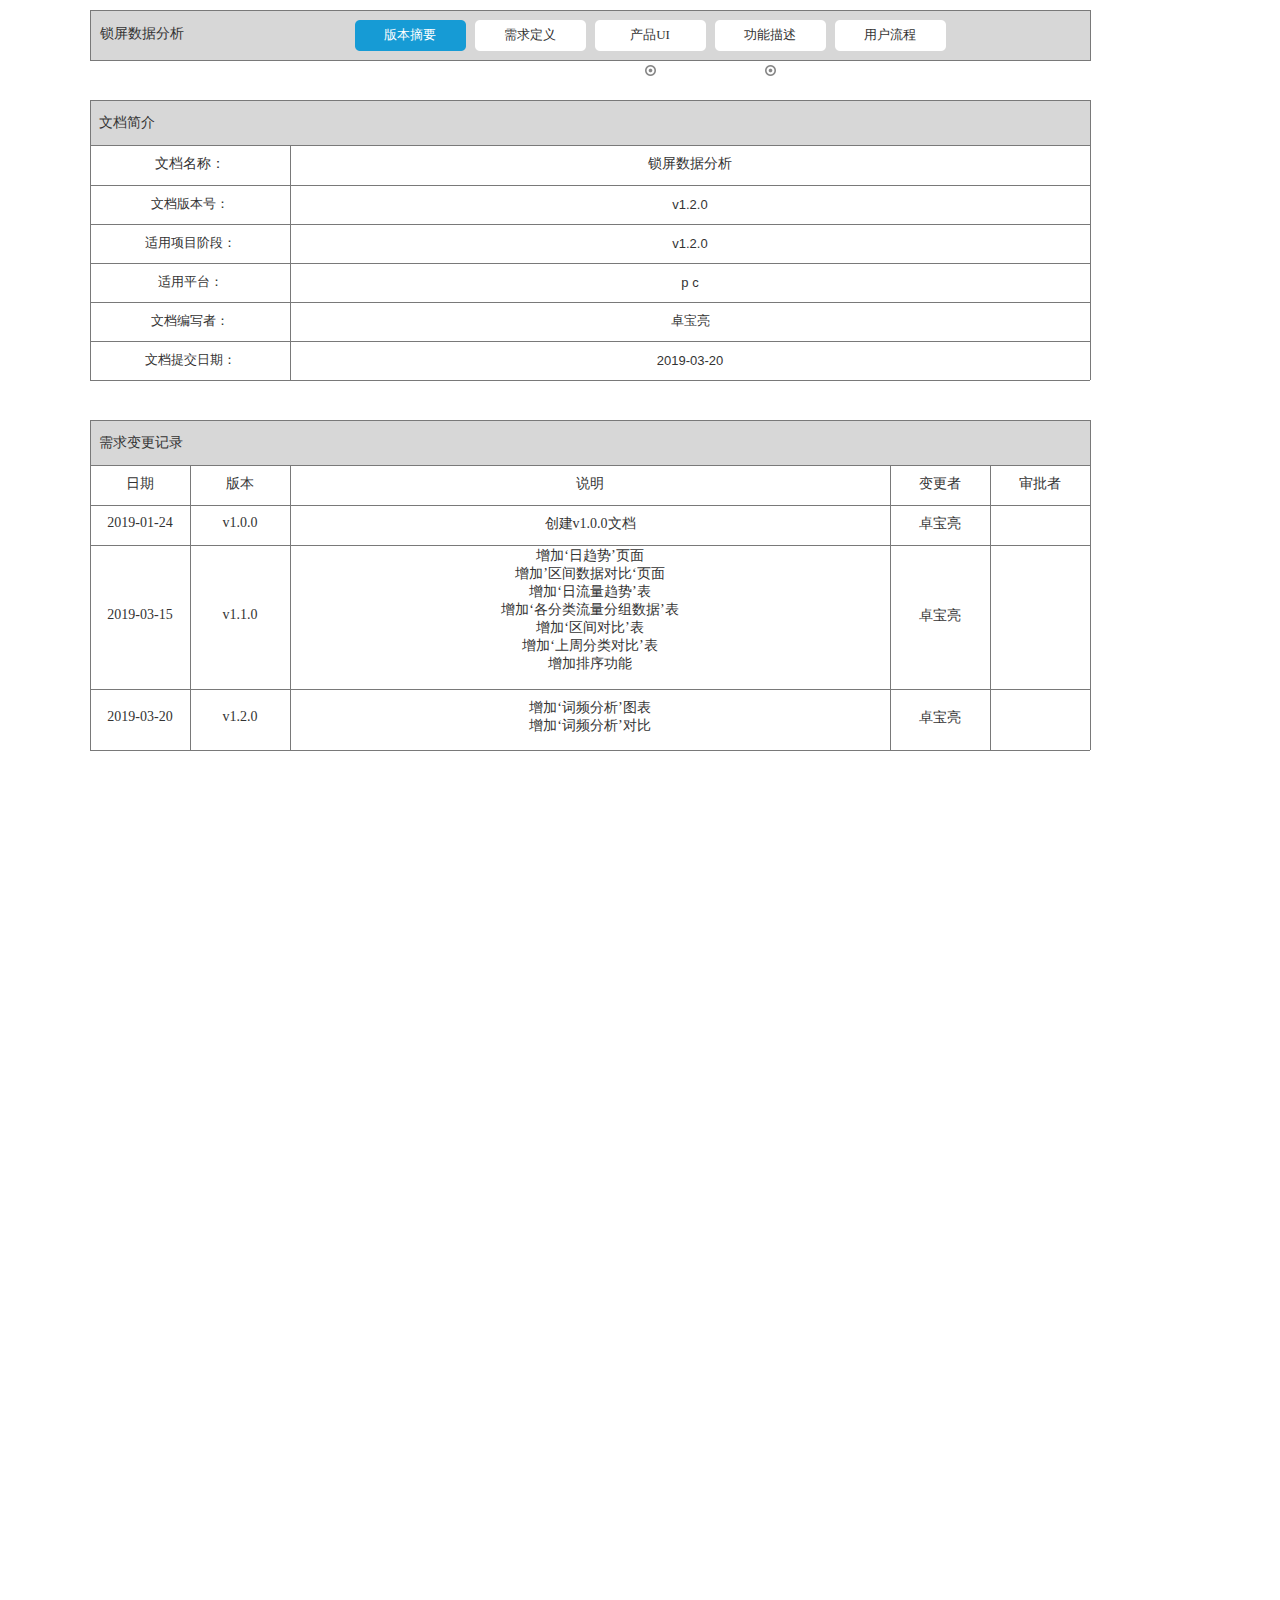
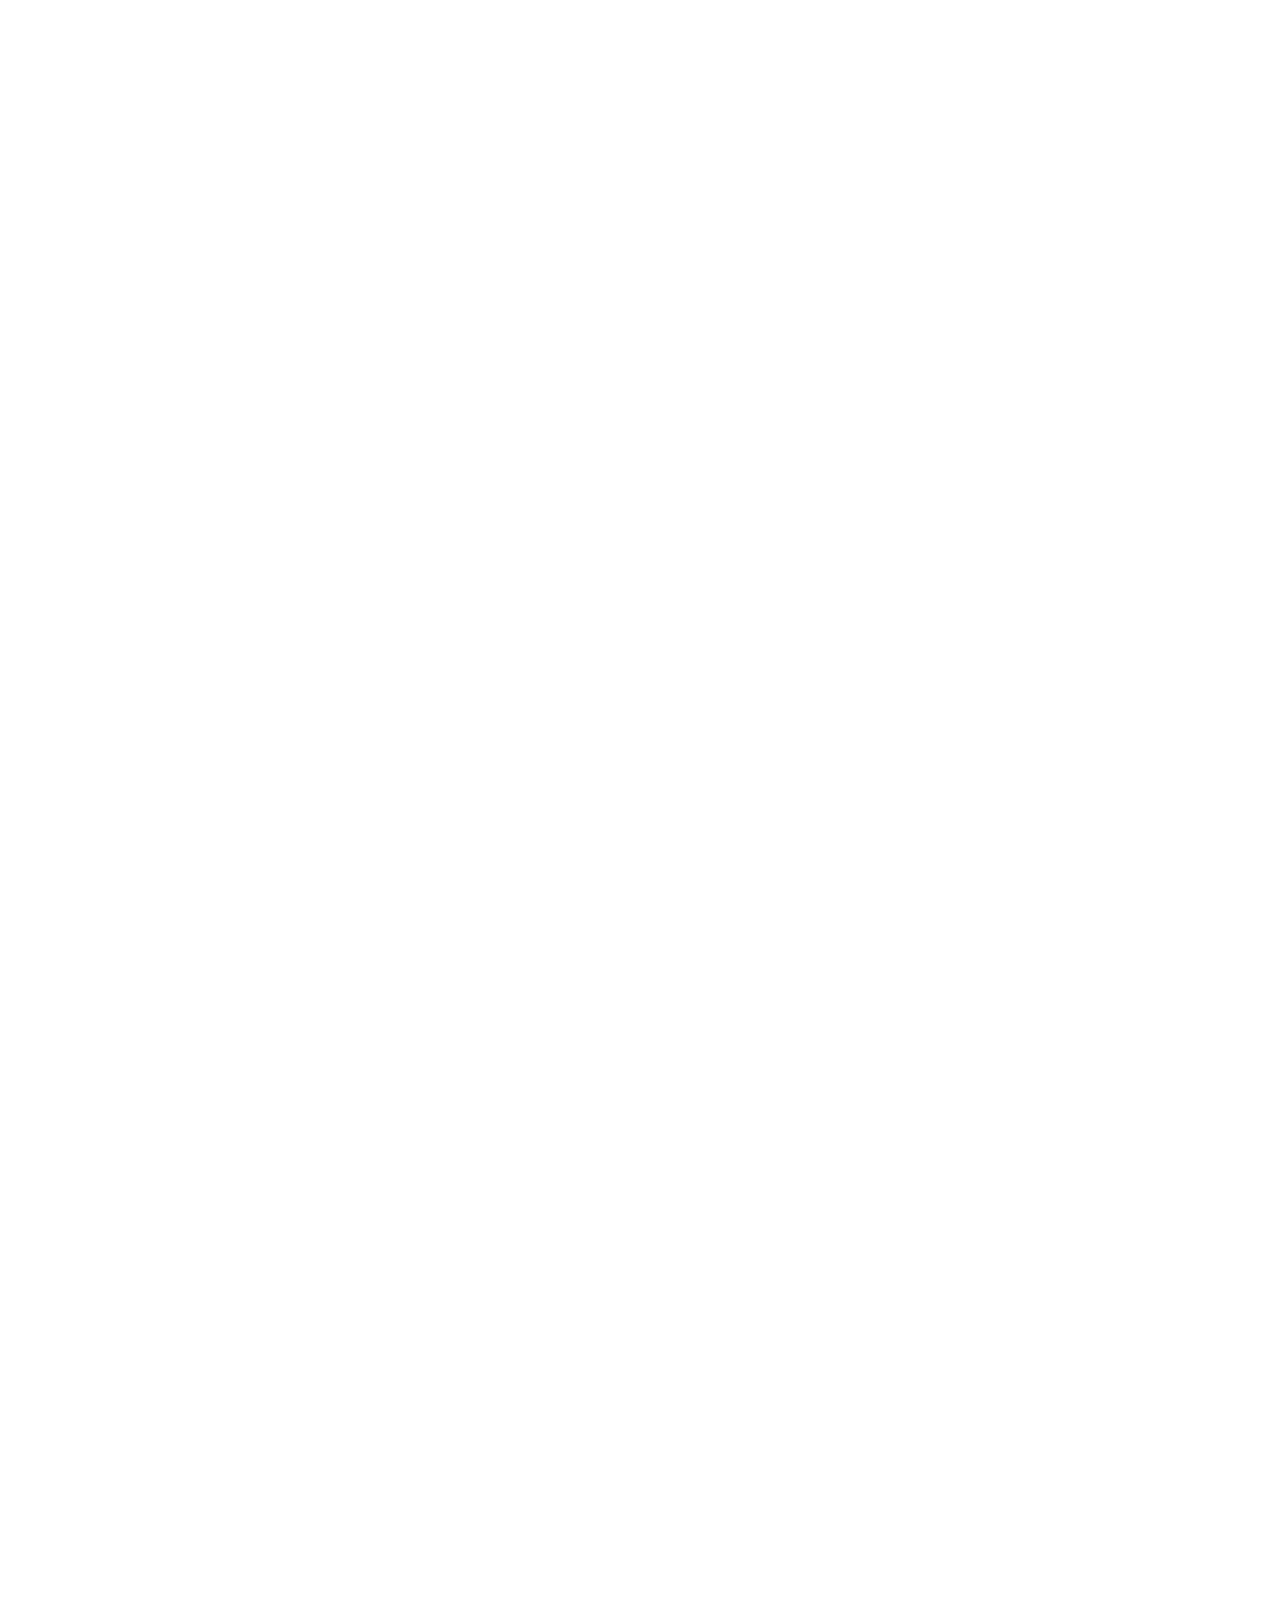
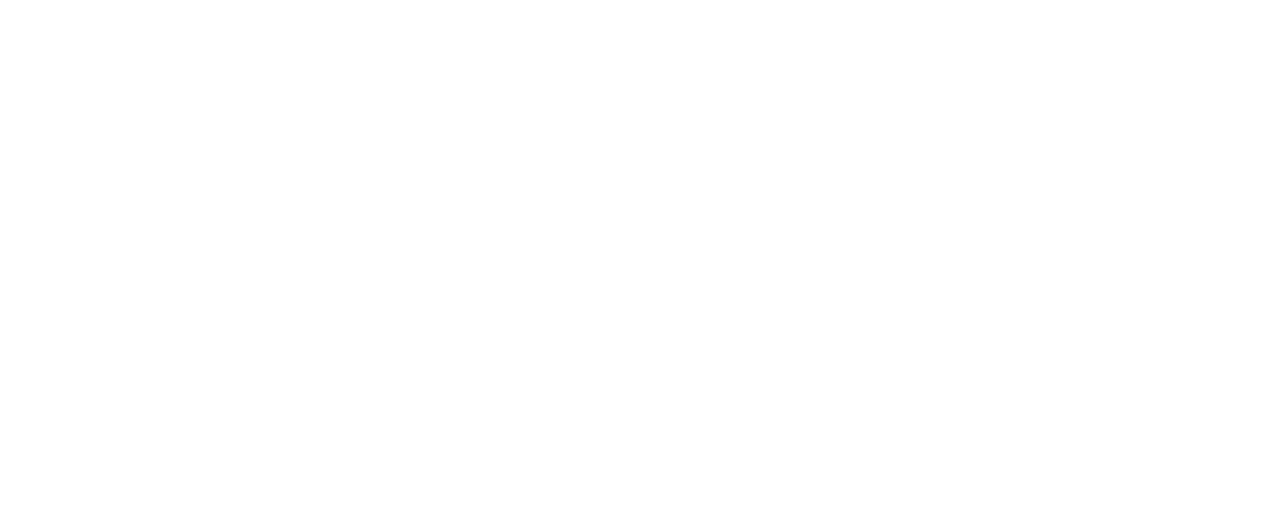
<file: index.html>
﻿<!DOCTYPE html>
<html>
  <head>
    <title>index</title>
    <meta http-equiv="X-UA-Compatible" content="IE=edge"/>
    <meta http-equiv="content-type" content="text/html; charset=utf-8"/>
    <meta name="apple-mobile-web-app-capable" content="yes"/>
    <link href="resources/css/jquery-ui-themes.css" type="text/css" rel="stylesheet"/>
    <link href="resources/css/axure_rp_page.css" type="text/css" rel="stylesheet"/>
    <link href="data/styles.css" type="text/css" rel="stylesheet"/>
    <link href="files/index/styles.css" type="text/css" rel="stylesheet"/>
    <script src="resources/scripts/jquery-1.7.1.min.js"></script>
    <script src="resources/scripts/jquery-ui-1.8.10.custom.min.js"></script>
    <script src="resources/scripts/prototypePre.js"></script>
    <script src="data/document.js"></script>
    <script src="resources/scripts/prototypePost.js"></script>
    <script src="files/index/data.js"></script>
    <script type="text/javascript">
      $axure.utils.getTransparentGifPath = function() { return 'resources/images/transparent.gif'; };
      $axure.utils.getOtherPath = function() { return 'resources/Other.html'; };
      $axure.utils.getReloadPath = function() { return 'resources/reload.html'; };
    </script>
  </head>
  <body>
    <div id="base" class="">

      <!-- Unnamed (内联框架) -->
      <div id="u0" class="ax_default">
        <iframe id="u0_input" scrolling="no" frameborder="0" webkitallowfullscreen mozallowfullscreen allowfullscreen></iframe>
      </div>

      <!-- Unnamed (矩形) -->
      <div id="u1" class="ax_default box_3">
        <img id="u1_img" class="img " src="images/index/u1.png"/>
      </div>

      <!-- Unnamed (矩形) -->
      <div id="u2" class="ax_default label">
        <img id="u2_img" class="img " src="images/index/u2.png"/>
        <div id="u2_text" class="text ">
          <p><span>锁屏数据分析</span></p>
        </div>
      </div>

      <!-- Unnamed (组合) -->
      <div id="u3" class="ax_default" data-left="275" data-top="20" data-width="591" data-height="31">

        <!-- 版本摘要 (矩形) -->
        <div id="u4" class="ax_default button" data-label="版本摘要">
          <img id="u4_img" class="img " src="images/index/版本摘要_u4.png"/>
          <div id="u4_text" class="text ">
            <p><span>版本摘要</span></p>
          </div>
        </div>

        <!-- 需求定义 (矩形) -->
        <div id="u5" class="ax_default button" data-label="需求定义">
          <img id="u5_img" class="img " src="images/index/版本摘要_u4.png"/>
          <div id="u5_text" class="text ">
            <p><span>需求定义</span></p>
          </div>
        </div>

        <!-- 产品结构 (矩形) -->
        <div id="u6" class="ax_default button" data-label="产品结构">
          <img id="u6_img" class="img " src="images/index/版本摘要_u4.png"/>
          <div id="u6_text" class="text ">
            <p><span>产品UI</span></p>
          </div>
        </div>

        <!-- 功能描述 (矩形) -->
        <div id="u7" class="ax_default button" data-label="功能描述">
          <img id="u7_img" class="img " src="images/index/版本摘要_u4.png"/>
          <div id="u7_text" class="text ">
            <p><span>功能描述</span></p>
          </div>
        </div>

        <!-- 用户流程 (矩形) -->
        <div id="u8" class="ax_default button" data-label="用户流程">
          <img id="u8_img" class="img " src="images/index/版本摘要_u4.png"/>
          <div id="u8_text" class="text ">
            <p><span>用户流程</span></p>
          </div>
        </div>
      </div>

      <!-- Unnamed (形状) -->
      <div id="u9" class="ax_default icon">
        <img id="u9_img" class="img " src="images/index/u9.png"/>
      </div>

      <!-- Unnamed (形状) -->
      <div id="u10" class="ax_default icon">
        <img id="u10_img" class="img " src="images/index/u9.png"/>
      </div>
    </div>
  </body>
</html>
</file>
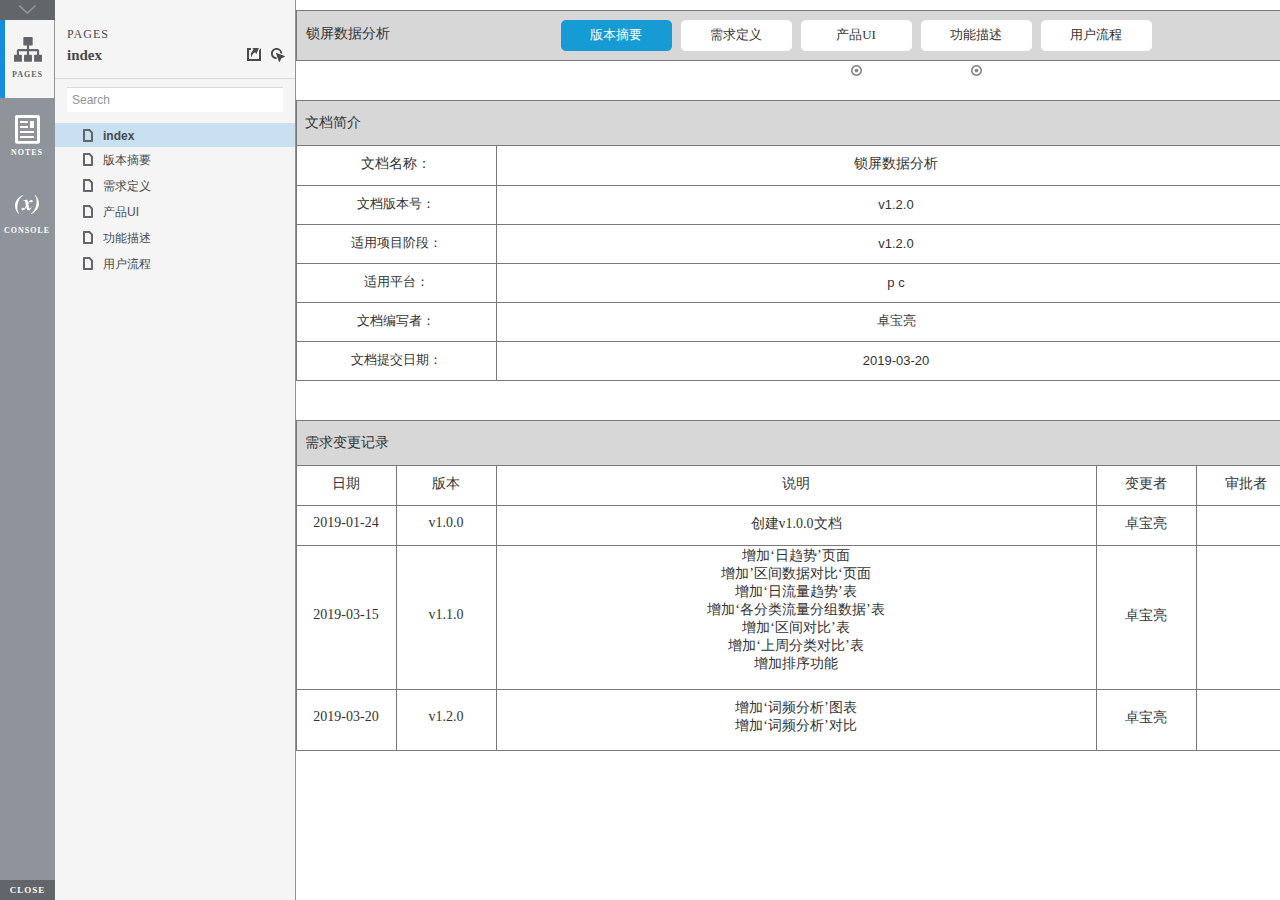
<file: start.html>
<!DOCTYPE html>
<html xmlns="http://www.w3.org/1999/xhtml" xml:lang="en" lang="en">
<head>
    <title>Untitled Document</title>
    <meta http-equiv="X-UA-Compatible" content="IE=edge"/>
    <meta http-equiv="content-type" content="text/html; charset=utf-8" />
    <meta name="viewport" content="width=device-width, initial-scale=1.0" />
    <meta name="apple-mobile-web-app-capable" content="yes" />
    <link type="text/css" href="resources/css/reset.css" rel="Stylesheet" />
    <link type="text/css" href="resources/css/default.css" rel="Stylesheet" />
    <!--<link href='https://fonts.googleapis.com/css?family=Nunito:300' rel='stylesheet' type='text/css'>-->

    <script type="text/javascript">
        if (location.href.toString().indexOf('file://localhost/') == 0) {
            location.href = location.href.toString().replace('file://localhost/', 'file:///');
        }
    </script>

    <!-- 8.0.0.3355 -->
<script src="resources/scripts/jquery-1.7.1.min.js"></script>
<script src="resources/scripts/startPre.js"></script>
<script src="data/document.js"></script>

    <style type="text/css">

#outerContainer {
	width:1000px;
	height:1500px;
}

.vsplitbar {
    width: 3px;
    /*background: #B9B9B9;*/
    border-right: 1px solid #8f949a;
}

.vsplitbar:hover, .vsplitbar.active {
    background: #8f949a;
}

#rightPanel {
    background-color: White;
}

/*#leftPanel {
    min-width: 120px;
}*/

.splitterMask {
   position:absolute;
   top: 0;
   left: 0;
   width: 100%;
   height: 100%;
   overflow: hidden;
   background-image: url(resources/images/transparent.gif);
   z-index: 20000;
}

    </style>
    <script type="text/javascript" language="JavaScript"><!--
        var SITEMAP_COLLAPSE_VAR_NAME = 'c';
        var PLUGIN_VAR_NAME = 'g';
        var FOOTNOTES_VAR_NAME = 'fn';
        var ADAPTIVE_VIEW_VAR_NAME = 'view';
        var lastLeftPanelWidth = 295;
        var toolBarOnly = true;

        // isolate scope
        (function() {
            setUpController();
            
            var configuration = $axure.document.configuration;
            var _settings = {};
            _settings.projectId = configuration.prototypeId;
            _settings.isAxshare = configuration.isAxshare;
            _settings.loadFeedbackPlugin = configuration.loadFeedbackPlugin;
            var cHash = getHashStringVar(SITEMAP_COLLAPSE_VAR_NAME);
            _settings.startCollapsed = cHash == "1";
            if(cHash == "2") closePlayer();
            var gHash = getHashStringVar(PLUGIN_VAR_NAME);
            if(gHash == "") gHash = 1;
            _settings.startPluginGid = gHash;

            $axure.player.settings = _settings;

            $(window).bind('load', function() {
                if(CHROME_5_LOCAL && !$('body').attr('pluginDetected')) {
                    window.location = 'resources/chrome/chrome.html';
                }
            });

            $(document).ready(function() {
                $axure.page.bind('load.start', mainFrame_onload);
                $axure.messageCenter.addMessageListener(messageCenter_message);

                $(document).on('pluginShown', function (event, data) {
                    setVarInCurrentUrlHash('g', data ? data : '');
                });

                $(document).on('pluginCreated', function(event, data) {
                    if($axure.player.settings.startPluginGid == data) {
                        $axure.player.showPlugin(data);
                    }
                });

                if($axure.player.settings.loadFeedbackPlugin) {
                    if($axure.player.settings.isAxshare) {
                        $axure.utils.loadJS('/Scripts/plugins/feedback/feedback8.js');
                    } else {
                        $axure.utils.loadJS('http://share.axure.com/Scripts/plugins/feedback/feedback8.js');
                    }
                }

                if(navigator.userAgent.indexOf("MSIE") >= 0) $('#outerContainer').width('100%');
                initialize();
                if($axure.player.settings.startCollapsed) $('#outerContainer').splitter({ sizeLeft: 0 });
                else $('#outerContainer').splitter({ sizeLeft: lastLeftPanelWidth });
                $('#leftPanel').width(lastLeftPanelWidth);
                
                $(window).resize(function() { resizeContent(); });

                $('#maximizePanelContainer').hide();

                initializeLogo();

                $(window).resize();
                resizeContent();
                
                $axure.player.collapseToBar();

                if($axure.player.settings.startCollapsed) {
                    collapse();
                    $('#leftPanel').width(0);
                }

                if(MOBILE_DEVICE) {
                    $('#interfaceControlFrameMinimizeContainer').height('45px');
                    $('#interfaceControlFrameMinimizeContainer a').height('45px');
                    $('#interfaceControlFrameHeaderContainer').css('margin-top','45px');
                    $('#interfaceControlFrameCloseContainer a').css('padding','10px 0px');
                    $('#maximizePanelContainer').height('45px');//.css('top','inherit').css('bottom','0px');

                    $('body').removeClass('hashover');

                    if(IOS) {
                        $('#rightPanel').css('overflow', 'auto').css('-webkit-overflow-scrolling', 'touch').css('-ms-overflow-x', 'hidden');

                        window.addEventListener("orientationchange", function() {
                            var viewport = document.querySelector("meta[name=viewport]");
                            //so iOS doesn't zoom when switching back to portrait
                            viewport.setAttribute('content', 'width=device-width, initial-scale=1.0, maximum-scale=1.0');
                            viewport.setAttribute('content', 'width=device-width, initial-scale=1.0');
                            resizeContent();
                        }, false);

                        $axure.page.bind('load.start', function() {
                            resizeContent();
                        });
                    }
                }

            });

            function initialize() {
                var legacyQString = getQueryString("Page");
                if (legacyQString.length > 0) {
                    location.href = location.href.substring(0, location.href.indexOf("?")) + "#p=" + legacyQString;
                    return;
                }

                var mainFrame = document.getElementById("mainFrame");
                mainFrame.contentWindow.location.href = getInitialUrl();
            }

            function initializeLogo() {
                if($axure.document.configuration.logoImagePath) {
                    var image = new Image();
                    image.onload = function() {
                        $('#logoImage').css('max-width', this.width + 'px');
                        $axure.player.resizeContent();
                    };
                    image.src = $axure.document.configuration.logoImagePath;
                
                    $('#interfaceControlFrameLogoImageContainer').html('<img id="logoImage" src="" />');
                    $('#logoImage').attr('src', $axure.document.configuration.logoImagePath).load(function() { resizeContent(); });
                } else $('#interfaceControlFrameLogoImageContainer').hide();

                if ($axure.document.configuration.logoImageCaption) {
                    $('#interfaceControlFrameLogoCaptionContainer').html($axure.document.configuration.logoImageCaption);
                } else $('#interfaceControlFrameLogoCaptionContainer').hide();

                if(!$('#interfaceControlFrameLogoImageContainer').is(':visible') && !$('#interfaceControlFrameLogoCaptionContainer').is(':visible')) {
                    $('#interfaceControlFrameLogoContainer').hide();
                }
            }

            var resizeContent = $axure.player.resizeContent = function() {
                var newHeight = $(window).height();
                var newWidth = $(window).width();

                var controlContainerHeight = newHeight;// - 30;
                if($('#interfaceControlFrameLogoContainer').is(':visible')) controlContainerHeight -= $('#interfaceControlFrameLogoContainer').outerHeight();// + 16;

                $('#outerContainer').height(newHeight).width(newWidth);
                $('.vsplitbar').height(newHeight);
                $('#leftPanel').height(newHeight);
                $('#interfaceControlFrame').height(newHeight);
                $('#interfaceControlFrameContainer').height(newHeight);
                $('#interfaceControlFrameHostContainer').height(controlContainerHeight);

                $('#rightPanel').height(newHeight);
                $('#mainFrame').height(newHeight);

                if($('#leftPanel').is(':visible')) $('#rightPanel').width($(window).width() - $('#leftPanel').width() - 1);// $('.vsplitbar').width());
                else $('#rightPanel').width($(window).width());

                $(document).trigger('ContainerHeightChange',[controlContainerHeight]);

                if(MOBILE_DEVICE) {
                    if(!(getHashStringVar(ADAPTIVE_VIEW_VAR_NAME).length > 0)) $axure.messageCenter.postMessage('setAdaptiveViewForSize', {'width':newWidth, 'height':$('#rightPanel').height()});
                }
            }

            var collapseToBar = $axure.player.collapseToBar = function() {
                lastLeftPanelWidth = $('#leftPanel').width();
                $('#leftPanel').width('55px');
                $('.vsplitbar').hide();
                $('#rightPanel').width($(window).width() - $('#leftPanel').width());
                $(window).resize();
                $('#outerContainer').trigger('resize');
                toolBarOnly = true;
            }

            var expandFromBar = $axure.player.expandFromBar = function() {
                if($('.vsplitbar').is(':visible')) return;

                $('#leftPanel').width(lastLeftPanelWidth);
                $('.vsplitbar').show();
                $('#rightPanel').width($(window).width() - $('#leftPanel').width() - 1);// $('.vsplitbar').width());
                $(window).resize();
                $('#outerContainer').trigger('resize');
                toolBarOnly = false;
            }

        })();

        function messageCenter_message(message, data) {
            if(message == 'expandFrame') expand();
            else if(message == 'getCollapseFrameOnLoad' && $axure.player.settings.startCollapsed && !MOBILE_DEVICE) $axure.messageCenter.postMessage('collapseFrameOnLoad');
        }

        
        function getInitialUrl() {
            var pageName = getHashStringVar("p");
            if(pageName.length > 0) return pageName + ".html";
            else {
                var url = getFirstPageUrl($axure.document.sitemap.rootNodes);
                return (url ? url : "about:blank");
            }
        }

        function getFirstPageUrl(nodes) {
            for (var i = 0; i < nodes.length; i++) {
                var node = nodes[i];
                if (node.url) return node.url;
                else {
                    var hasChildren = (node.children && node.children.length > 0);
                    if (hasChildren) {
                        var url = getFirstPageUrl(node.children);
                        if (url) return url;
                    }
                }
            }
            return null;
        }

        function closePlayer() {
            if($axure.page.location) window.location.href = $axure.page.location;
            else {
                var pageFile = getInitialUrl();
                var currentLocation = window.location.toString();
                window.location.href = currentLocation.substr(0, currentLocation.lastIndexOf("/") + 1) + pageFile;
            }
        }

        function replaceHash(newHash) {
            var currentLocWithoutHash = window.location.toString().split('#')[0];

            //We use replace so that every hash change doesn't get appended to the history stack.
            //We use replaceState in browsers that support it, else replace the location
            if(typeof window.history.replaceState != 'undefined') {
                try {
                    //Chrome 45 (Version 45.0.2454.85 m) started throwing an error here when generated locally (this only happens with sitemap open) which broke all interactions.
                    //try catch breaks the url adjusting nicely when the sitemap is open, but all interactions and forward and back buttons work.
                    //Uncaught SecurityError: Failed to execute 'replaceState' on 'History': A history state object with URL 'file:///C:/Users/Ian/Documents/Axure/HTML/Untitled/start.html#p=home' cannot be created in a document with origin 'null'.
                    window.history.replaceState(null, null, currentLocWithoutHash + newHash);
                } catch(ex) {}
            } else {
                window.location.replace(currentLocWithoutHash + newHash);
            }
        }

        function collapse() {
            setVarInCurrentUrlHash('c', 1);
            if(!toolBarOnly) lastLeftPanelWidth = $('#leftPanel').width();

            $('#maximizePanelContainer').show();
            $('#leftPanel').hide();
            $('.vsplitbar').hide();
            $('#rightPanel').width($(window).width());
            $(window).resize();
            $('#outerContainer').trigger('resize');

            $(document).trigger('sidebarCollapse');

            if(MOBILE_DEVICE) {
                $('#maximizePanelContainer').animate({
                    top:$('#rightPanel').height() - $('#maximizePanelContainer').height()
                }, 300, 'swing', function() {
                    $('#maximizePanelContainer').css('top', 'inherit').css('bottom', '0px');
                });
            }
        }

        function expand() {
            if(MOBILE_DEVICE) {
                $('#maximizePanelContainer').css('top', '0px').css('bottom', 'inherit');
            }

            deleteVarFromCurrentUrlHash('c');
            $('#maximizePanelContainer').hide();
            $('#leftPanel').width(lastLeftPanelWidth);
            $('#leftPanel').show();
            if(!toolBarOnly) {
                $('.vsplitbar').show();
                $('#rightPanel').width($(window).width() - $('#leftPanel').width() - 1);
            } else {
                $axure.player.collapseToBar();
            }
            $(window).resize();
            $('#outerContainer').trigger('resize');

            $(document).trigger('sidebarExpanded');
        }


        function mainFrame_onload() {
            if($axure.page.pageName) document.title = $axure.page.pageName;
        }

        function getQueryString(query) {
            var qstring = self.location.href.split("?");
            if(qstring.length < 2) return "";
            return GetParameter(qstring, query);
        }
        
        function GetParameter(qstring, query) {
            var prms = qstring[1].split("&");
            var frmelements = new Array();
            var currprmeter, querystr = "";

            for(var i = 0; i < prms.length; i++) {
                currprmeter = prms[i].split("=");
                frmelements[i] = new Array();
                frmelements[i][0] = currprmeter[0];
                frmelements[i][1] = currprmeter[1];
            }

            for(j = 0; j < frmelements.length; j++) {
                if(frmelements[j][0].toLowerCase() == query.toLowerCase()) {
                    querystr = frmelements[j][1];
                    break;
                }
            }
            return querystr;
        }
        
        function getHashStringVar(query) {
            var qstring = self.location.href.split("#");
            if(qstring.length < 2) return "";
            return GetParameter(qstring, query);
        }

        function setHashStringVar(currentHash, varName, varVal) {
            var varWithEqual = varName + '=';
            var poundVarWithEqual = varVal === '' ? '' :  '#' + varName + '=' + varVal;
            var ampVarWithEqual = varVal === '' ? '' :  '&' + varName + '=' + varVal;
            var hashToSet = '';

            var pageIndex = currentHash.indexOf('#' + varWithEqual);
            if(pageIndex == -1) pageIndex = currentHash.indexOf('&' + varWithEqual);
            if(pageIndex != -1) {
                var newHash = currentHash.substring(0, pageIndex);

                newHash = newHash == '' ? poundVarWithEqual : newHash + ampVarWithEqual;

                var ampIndex = currentHash.indexOf('&', pageIndex + 1);
                if(ampIndex != -1) {
                    newHash = newHash == '' ? '#' + currentHash.substring(ampIndex + 1) : newHash + currentHash.substring(ampIndex);
                }
                hashToSet = newHash;
            } else if(currentHash.indexOf('#') != -1) {
                hashToSet = currentHash + ampVarWithEqual;
            } else {
                hashToSet = poundVarWithEqual;
            }

            if(hashToSet != '' || varVal == '') {
                return hashToSet;
            }

            return null;
        }

        function setVarInCurrentUrlHash(varName, varVal) {
            var newHash = setHashStringVar(window.location.hash, varName, varVal);

            if(newHash != null) {
                replaceHash(newHash);
            }
        }

        function deleteHashStringVar(currentHash, varName) {
            var varWithEqual = varName + '=';

            var pageIndex = currentHash.indexOf('#' + varWithEqual);
            if(pageIndex == -1) pageIndex = currentHash.indexOf('&' + varWithEqual);
            if(pageIndex != -1) {
                var newHash = currentHash.substring(0, pageIndex);

                var ampIndex = currentHash.indexOf('&', pageIndex + 1);

                //IF begin of string....if none blank, ELSE # instead of & and rest
                //IF in string....prefix + if none blank, ELSE &-rest
                if(newHash == '') { //beginning of string
                    newHash = ampIndex != -1 ? '#' + currentHash.substring(ampIndex + 1) : '';
                } else { //somewhere in the middle
                    newHash = newHash + (ampIndex != -1 ? currentHash.substring(ampIndex) : '');
                }

                return newHash;
            }

            return null;
        }

        function deleteVarFromCurrentUrlHash(varName) {
            var newHash = deleteHashStringVar(window.location.hash, varName);

            if(newHash != null) {
                replaceHash(newHash);
            }
        }
    --></script>
    
    <link type="text/css" rel="Stylesheet" href="plugins/sitemap/styles/sitemap.css" />
    <link type="text/css" rel="Stylesheet" href="plugins/page_notes/styles/page_notes.css" />
    <link type="text/css" rel="Stylesheet" href="plugins/debug/styles/debug.css" />
    <script src="resources/scripts/startPost.js"></script>


    <!--<link type="text/css" rel="Stylesheet" href="plugins/recordplay/styles/recordplay.css" />
    <script type="text/javascript" src="plugins/recordplay/recordplay.js"></script>-->
    

</head>
<body scroll="no" class="hashover">
    <div id="outerContainer">

        <div id="leftPanel">
            <div id="interfaceControlFrame">
                <div id="interfaceControlFrameMinimizeContainer">
                    <a title="Collapse" id="interfaceControlFrameMinimizeButton" onclick="collapse();">&nbsp;</a>
                </div>
                <div id="interfaceControlFrameHeaderContainer">
                    <ul id="interfaceControlFrameHeader"></ul>
                </div>
                <div id="interfaceControlFrameContainer">
                    <div id="interfaceControlFrameLogoContainer">
                        <div id="interfaceControlFrameLogoImageContainer"></div>
                        <div id="interfaceControlFrameLogoCaptionContainer"></div>
                    </div>
                    <div id="interfaceControlFrameHostContainer">
                    </div>
                </div>
                <div id="interfaceControlFrameCloseContainer">
                    <a title="Close" id="interfaceControlFrameCloseButton" onclick="closePlayer();">CLOSE</a>
                </div>
            </div>
        </div>
        <div id="rightPanel">
            <iframe id="mainFrame" name="mainFrame" width="100%" height="100%" src="" frameborder="0" style="display: block;" webkitallowfullscreen mozallowfullscreen allowfullscreen></iframe>
        </div>

    </div>

    <div id="maximizePanelContainer">
        <iframe id="expandFrame" src="resources/expand.html" width="100%" height="100%" scrolling="no" allowtransparency="true" frameborder="0"></iframe>
    </div>

</body>
</html>
</file>
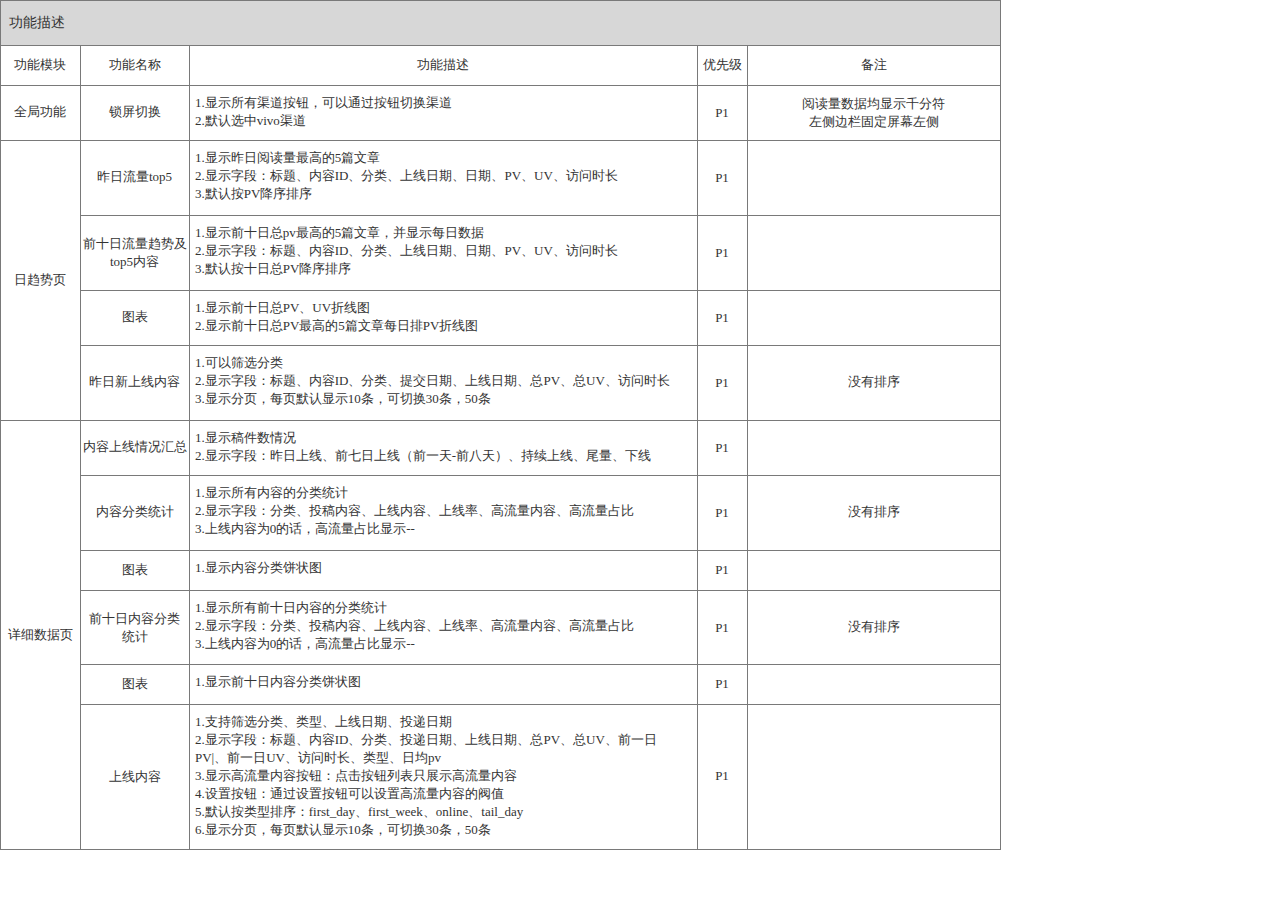
<file: 功能描述.html>
﻿<!DOCTYPE html>
<html>
  <head>
    <title>功能描述</title>
    <meta http-equiv="X-UA-Compatible" content="IE=edge"/>
    <meta http-equiv="content-type" content="text/html; charset=utf-8"/>
    <meta name="apple-mobile-web-app-capable" content="yes"/>
    <link href="resources/css/jquery-ui-themes.css" type="text/css" rel="stylesheet"/>
    <link href="resources/css/axure_rp_page.css" type="text/css" rel="stylesheet"/>
    <link href="data/styles.css" type="text/css" rel="stylesheet"/>
    <link href="files/功能描述/styles.css" type="text/css" rel="stylesheet"/>
    <script src="resources/scripts/jquery-1.7.1.min.js"></script>
    <script src="resources/scripts/jquery-ui-1.8.10.custom.min.js"></script>
    <script src="resources/scripts/prototypePre.js"></script>
    <script src="data/document.js"></script>
    <script src="resources/scripts/prototypePost.js"></script>
    <script src="files/功能描述/data.js"></script>
    <script type="text/javascript">
      $axure.utils.getTransparentGifPath = function() { return 'resources/images/transparent.gif'; };
      $axure.utils.getOtherPath = function() { return 'resources/Other.html'; };
      $axure.utils.getReloadPath = function() { return 'resources/reload.html'; };
    </script>
  </head>
  <body>
    <div id="base" class="">

      <!-- Unnamed (矩形) -->
      <div id="u1927" class="ax_default box_3">
        <img id="u1927_img" class="img " src="images/版本摘要/u11.png"/>
        <div id="u1927_text" class="text ">
          <p><span>&nbsp; 功能描述</span></p>
        </div>
      </div>

      <!-- Unnamed (矩形) -->
      <div id="u1928" class="ax_default box_1">
        <img id="u1928_img" class="img " src="images/功能描述/u1928.png"/>
        <div id="u1928_text" class="text ">
          <p><span>功能模块</span></p>
        </div>
      </div>

      <!-- Unnamed (矩形) -->
      <div id="u1929" class="ax_default box_1">
        <img id="u1929_img" class="img " src="images/功能描述/u1929.png"/>
        <div id="u1929_text" class="text ">
          <p><span>功能名称</span></p>
        </div>
      </div>

      <!-- Unnamed (矩形) -->
      <div id="u1930" class="ax_default box_1">
        <img id="u1930_img" class="img " src="images/功能描述/u1930.png"/>
        <div id="u1930_text" class="text ">
          <p><span>功能描述</span></p>
        </div>
      </div>

      <!-- Unnamed (矩形) -->
      <div id="u1931" class="ax_default box_1">
        <img id="u1931_img" class="img " src="images/功能描述/u1931.png"/>
        <div id="u1931_text" class="text ">
          <p><span>优先级</span></p>
        </div>
      </div>

      <!-- Unnamed (矩形) -->
      <div id="u1932" class="ax_default box_1">
        <img id="u1932_img" class="img " src="images/功能描述/u1932.png"/>
        <div id="u1932_text" class="text ">
          <p><span>备注</span></p>
        </div>
      </div>

      <!-- Unnamed (矩形) -->
      <div id="u1933" class="ax_default box_1">
        <img id="u1933_img" class="img " src="images/功能描述/u1933.png"/>
      </div>

      <!-- Unnamed (矩形) -->
      <div id="u1934" class="ax_default box_1">
        <img id="u1934_img" class="img " src="images/功能描述/u1934.png"/>
        <div id="u1934_text" class="text ">
          <p><span>P1</span></p>
        </div>
      </div>

      <!-- Unnamed (矩形) -->
      <div id="u1935" class="ax_default _文本段落">
        <img id="u1935_img" class="img " src="images/功能描述/u1935.png"/>
        <div id="u1935_text" class="text ">
          <p><span>1.显示所有渠道按钮，可以通过按钮切换渠道</span></p><p><span>2.默认选中vivo渠道</span></p>
        </div>
      </div>

      <!-- Unnamed (矩形) -->
      <div id="u1936" class="ax_default box_1">
        <img id="u1936_img" class="img " src="images/功能描述/u1936.png"/>
        <div id="u1936_text" class="text ">
          <p><span>阅读量数据均显示千分符</span></p><p><span>左侧边栏固定屏幕左侧</span></p>
        </div>
      </div>

      <!-- Unnamed (矩形) -->
      <div id="u1937" class="ax_default box_1">
        <img id="u1937_img" class="img " src="images/功能描述/u1937.png"/>
        <div id="u1937_text" class="text ">
          <p><span>全局功能</span></p>
        </div>
      </div>

      <!-- Unnamed (矩形) -->
      <div id="u1938" class="ax_default box_1">
        <img id="u1938_img" class="img " src="images/功能描述/u1938.png"/>
        <div id="u1938_text" class="text ">
          <p><span>锁屏切换</span></p>
        </div>
      </div>

      <!-- Unnamed (矩形) -->
      <div id="u1939" class="ax_default box_1">
        <img id="u1939_img" class="img " src="images/功能描述/u1939.png"/>
      </div>

      <!-- Unnamed (矩形) -->
      <div id="u1940" class="ax_default box_1">
        <img id="u1940_img" class="img " src="images/功能描述/u1940.png"/>
        <div id="u1940_text" class="text ">
          <p><span>P1</span></p>
        </div>
      </div>

      <!-- Unnamed (矩形) -->
      <div id="u1941" class="ax_default _文本段落">
        <img id="u1941_img" class="img " src="images/功能描述/u1941.png"/>
        <div id="u1941_text" class="text ">
          <p><span>1.显示昨日阅读量最高的5篇文章</span></p><p><span>2.显示字段：标题、内容ID、分类、上线日期、日期、PV、UV、访问时长</span></p><p><span>3.默认按PV降序排序</span></p>
        </div>
      </div>

      <!-- Unnamed (矩形) -->
      <div id="u1942" class="ax_default box_1">
        <img id="u1942_img" class="img " src="images/功能描述/u1942.png"/>
      </div>

      <!-- Unnamed (矩形) -->
      <div id="u1943" class="ax_default box_1">
        <img id="u1943_img" class="img " src="images/功能描述/u1943.png"/>
        <div id="u1943_text" class="text ">
          <p><span>日趋势页</span></p>
        </div>
      </div>

      <!-- Unnamed (矩形) -->
      <div id="u1944" class="ax_default box_1">
        <img id="u1944_img" class="img " src="images/功能描述/u1944.png"/>
        <div id="u1944_text" class="text ">
          <p><span>昨日流量top5</span></p>
        </div>
      </div>

      <!-- Unnamed (矩形) -->
      <div id="u1945" class="ax_default box_1">
        <img id="u1945_img" class="img " src="images/功能描述/u1939.png"/>
      </div>

      <!-- Unnamed (矩形) -->
      <div id="u1946" class="ax_default box_1">
        <img id="u1946_img" class="img " src="images/功能描述/u1940.png"/>
        <div id="u1946_text" class="text ">
          <p><span>P1</span></p>
        </div>
      </div>

      <!-- Unnamed (矩形) -->
      <div id="u1947" class="ax_default _文本段落">
        <img id="u1947_img" class="img " src="images/功能描述/u1941.png"/>
        <div id="u1947_text" class="text ">
          <p><span>1.显示前十日总pv最高的5篇文章，并显示每日数据</span></p><p><span>2.显示字段：标题、内容ID、分类、上线日期、日期、PV、UV、访问时长</span></p><p><span>3.默认按十日总PV降序排序</span></p>
        </div>
      </div>

      <!-- Unnamed (矩形) -->
      <div id="u1948" class="ax_default box_1">
        <img id="u1948_img" class="img " src="images/功能描述/u1942.png"/>
      </div>

      <!-- Unnamed (矩形) -->
      <div id="u1949" class="ax_default box_1">
        <img id="u1949_img" class="img " src="images/功能描述/u1944.png"/>
        <div id="u1949_text" class="text ">
          <p><span>前十日流量趋势及top5内容</span></p>
        </div>
      </div>

      <!-- Unnamed (矩形) -->
      <div id="u1950" class="ax_default box_1">
        <img id="u1950_img" class="img " src="images/功能描述/u1933.png"/>
      </div>

      <!-- Unnamed (矩形) -->
      <div id="u1951" class="ax_default box_1">
        <img id="u1951_img" class="img " src="images/功能描述/u1934.png"/>
        <div id="u1951_text" class="text ">
          <p><span>P1</span></p>
        </div>
      </div>

      <!-- Unnamed (矩形) -->
      <div id="u1952" class="ax_default _文本段落">
        <img id="u1952_img" class="img " src="images/功能描述/u1935.png"/>
        <div id="u1952_text" class="text ">
          <p><span>1.显示前十日总PV、UV折线图</span></p><p><span>2.显示前十日总PV最高的5篇文章每日排PV折线图</span></p>
        </div>
      </div>

      <!-- Unnamed (矩形) -->
      <div id="u1953" class="ax_default box_1">
        <img id="u1953_img" class="img " src="images/功能描述/u1936.png"/>
      </div>

      <!-- Unnamed (矩形) -->
      <div id="u1954" class="ax_default box_1">
        <img id="u1954_img" class="img " src="images/功能描述/u1938.png"/>
        <div id="u1954_text" class="text ">
          <p><span>图表</span></p>
        </div>
      </div>

      <!-- Unnamed (矩形) -->
      <div id="u1955" class="ax_default box_1">
        <img id="u1955_img" class="img " src="images/功能描述/u1939.png"/>
      </div>

      <!-- Unnamed (矩形) -->
      <div id="u1956" class="ax_default box_1">
        <img id="u1956_img" class="img " src="images/功能描述/u1940.png"/>
        <div id="u1956_text" class="text ">
          <p><span>P1</span></p>
        </div>
      </div>

      <!-- Unnamed (矩形) -->
      <div id="u1957" class="ax_default _文本段落">
        <img id="u1957_img" class="img " src="images/功能描述/u1941.png"/>
        <div id="u1957_text" class="text ">
          <p><span>1.可以筛选分类</span></p><p><span>2.显示字段：标题、内容ID、分类、提交日期、上线日期、总PV、总UV、访问时长</span></p><p><span>3.显示分页，每页默认显示10条，可切换30条，50条</span></p>
        </div>
      </div>

      <!-- Unnamed (矩形) -->
      <div id="u1958" class="ax_default box_1">
        <img id="u1958_img" class="img " src="images/功能描述/u1942.png"/>
        <div id="u1958_text" class="text ">
          <p><span>没有排序</span></p>
        </div>
      </div>

      <!-- Unnamed (矩形) -->
      <div id="u1959" class="ax_default box_1">
        <img id="u1959_img" class="img " src="images/功能描述/u1944.png"/>
        <div id="u1959_text" class="text ">
          <p><span>昨日新上线内容</span></p>
        </div>
      </div>

      <!-- Unnamed (矩形) -->
      <div id="u1960" class="ax_default box_1">
        <img id="u1960_img" class="img " src="images/功能描述/u1933.png"/>
      </div>

      <!-- Unnamed (矩形) -->
      <div id="u1961" class="ax_default box_1">
        <img id="u1961_img" class="img " src="images/功能描述/u1934.png"/>
        <div id="u1961_text" class="text ">
          <p><span>P1</span></p>
        </div>
      </div>

      <!-- Unnamed (矩形) -->
      <div id="u1962" class="ax_default _文本段落">
        <img id="u1962_img" class="img " src="images/功能描述/u1935.png"/>
        <div id="u1962_text" class="text ">
          <p><span>1.显示稿件数情况</span></p><p><span>2.显示字段：昨日上线、前七日上线（前一天-前八天）、持续上线、尾量、下线</span></p>
        </div>
      </div>

      <!-- Unnamed (矩形) -->
      <div id="u1963" class="ax_default box_1">
        <img id="u1963_img" class="img " src="images/功能描述/u1936.png"/>
      </div>

      <!-- Unnamed (矩形) -->
      <div id="u1964" class="ax_default box_1">
        <img id="u1964_img" class="img " src="images/功能描述/u1964.png"/>
        <div id="u1964_text" class="text ">
          <p><span>详细数据页</span></p>
        </div>
      </div>

      <!-- Unnamed (矩形) -->
      <div id="u1965" class="ax_default box_1">
        <img id="u1965_img" class="img " src="images/功能描述/u1938.png"/>
        <div id="u1965_text" class="text ">
          <p><span>内容上线情况汇总</span></p>
        </div>
      </div>

      <!-- Unnamed (矩形) -->
      <div id="u1966" class="ax_default box_1">
        <img id="u1966_img" class="img " src="images/功能描述/u1939.png"/>
      </div>

      <!-- Unnamed (矩形) -->
      <div id="u1967" class="ax_default box_1">
        <img id="u1967_img" class="img " src="images/功能描述/u1940.png"/>
        <div id="u1967_text" class="text ">
          <p><span>P1</span></p>
        </div>
      </div>

      <!-- Unnamed (矩形) -->
      <div id="u1968" class="ax_default _文本段落">
        <img id="u1968_img" class="img " src="images/功能描述/u1941.png"/>
        <div id="u1968_text" class="text ">
          <p><span>1.显示所有内容的分类统计</span></p><p><span>2.显示字段：分类、投稿内容、上线内容、上线率、高流量内容、高流量占比</span></p><p><span>3.上线内容为0的话，高流量占比显示--</span></p>
        </div>
      </div>

      <!-- Unnamed (矩形) -->
      <div id="u1969" class="ax_default box_1">
        <img id="u1969_img" class="img " src="images/功能描述/u1942.png"/>
        <div id="u1969_text" class="text ">
          <p><span>没有排序</span></p>
        </div>
      </div>

      <!-- Unnamed (矩形) -->
      <div id="u1970" class="ax_default box_1">
        <img id="u1970_img" class="img " src="images/功能描述/u1944.png"/>
        <div id="u1970_text" class="text ">
          <p><span>内容分类统计</span></p>
        </div>
      </div>

      <!-- Unnamed (矩形) -->
      <div id="u1971" class="ax_default box_1">
        <img id="u1971_img" class="img " src="images/功能描述/u1930.png"/>
      </div>

      <!-- Unnamed (矩形) -->
      <div id="u1972" class="ax_default box_1">
        <img id="u1972_img" class="img " src="images/功能描述/u1931.png"/>
        <div id="u1972_text" class="text ">
          <p><span>P1</span></p>
        </div>
      </div>

      <!-- Unnamed (矩形) -->
      <div id="u1973" class="ax_default _文本段落">
        <img id="u1973_img" class="img " src="images/功能描述/u1973.png"/>
        <div id="u1973_text" class="text ">
          <p><span>1.显示内容分类饼状图</span></p>
        </div>
      </div>

      <!-- Unnamed (矩形) -->
      <div id="u1974" class="ax_default box_1">
        <img id="u1974_img" class="img " src="images/功能描述/u1932.png"/>
      </div>

      <!-- Unnamed (矩形) -->
      <div id="u1975" class="ax_default box_1">
        <img id="u1975_img" class="img " src="images/功能描述/u1929.png"/>
        <div id="u1975_text" class="text ">
          <p><span>图表</span></p>
        </div>
      </div>

      <!-- Unnamed (矩形) -->
      <div id="u1976" class="ax_default box_1">
        <img id="u1976_img" class="img " src="images/功能描述/u1939.png"/>
      </div>

      <!-- Unnamed (矩形) -->
      <div id="u1977" class="ax_default box_1">
        <img id="u1977_img" class="img " src="images/功能描述/u1940.png"/>
        <div id="u1977_text" class="text ">
          <p><span>P1</span></p>
        </div>
      </div>

      <!-- Unnamed (矩形) -->
      <div id="u1978" class="ax_default _文本段落">
        <img id="u1978_img" class="img " src="images/功能描述/u1941.png"/>
        <div id="u1978_text" class="text ">
          <p><span>1.显示所有前十日内容的分类统计</span></p><p><span>2.显示字段：分类、投稿内容、上线内容、上线率、高流量内容、高流量占比</span></p><p><span>3.上线内容为0的话，高流量占比显示--</span></p>
        </div>
      </div>

      <!-- Unnamed (矩形) -->
      <div id="u1979" class="ax_default box_1">
        <img id="u1979_img" class="img " src="images/功能描述/u1942.png"/>
        <div id="u1979_text" class="text ">
          <p><span>没有排序</span></p>
        </div>
      </div>

      <!-- Unnamed (矩形) -->
      <div id="u1980" class="ax_default box_1">
        <img id="u1980_img" class="img " src="images/功能描述/u1944.png"/>
        <div id="u1980_text" class="text ">
          <p><span>前十日内容分类</span></p><p><span>统计</span></p>
        </div>
      </div>

      <!-- Unnamed (矩形) -->
      <div id="u1981" class="ax_default box_1">
        <img id="u1981_img" class="img " src="images/功能描述/u1930.png"/>
      </div>

      <!-- Unnamed (矩形) -->
      <div id="u1982" class="ax_default box_1">
        <img id="u1982_img" class="img " src="images/功能描述/u1931.png"/>
        <div id="u1982_text" class="text ">
          <p><span>P1</span></p>
        </div>
      </div>

      <!-- Unnamed (矩形) -->
      <div id="u1983" class="ax_default _文本段落">
        <img id="u1983_img" class="img " src="images/功能描述/u1973.png"/>
        <div id="u1983_text" class="text ">
          <p><span>1.显示前十日内容分类饼状图</span></p>
        </div>
      </div>

      <!-- Unnamed (矩形) -->
      <div id="u1984" class="ax_default box_1">
        <img id="u1984_img" class="img " src="images/功能描述/u1932.png"/>
      </div>

      <!-- Unnamed (矩形) -->
      <div id="u1985" class="ax_default box_1">
        <img id="u1985_img" class="img " src="images/功能描述/u1929.png"/>
        <div id="u1985_text" class="text ">
          <p><span>图表</span></p>
        </div>
      </div>

      <!-- Unnamed (矩形) -->
      <div id="u1986" class="ax_default box_1">
        <img id="u1986_img" class="img " src="images/功能描述/u1986.png"/>
      </div>

      <!-- Unnamed (矩形) -->
      <div id="u1987" class="ax_default box_1">
        <img id="u1987_img" class="img " src="images/功能描述/u1987.png"/>
        <div id="u1987_text" class="text ">
          <p><span>P1</span></p>
        </div>
      </div>

      <!-- Unnamed (矩形) -->
      <div id="u1988" class="ax_default _文本段落">
        <img id="u1988_img" class="img " src="images/功能描述/u1988.png"/>
        <div id="u1988_text" class="text ">
          <p><span>1.支持筛选分类、类型、上线日期、投递日期</span></p><p><span>2.显示字段：标题、内容ID、分类、投递日期、上线日期、总PV、总UV、前一日PV|、前一日UV、访问时长、类型、日均pv</span></p><p><span>3.显示高流量内容按钮：点击按钮列表只展示高流量内容</span></p><p><span>4.设置按钮：通过设置按钮可以设置高流量内容的阀值</span></p><p><span>5.默认按类型排序：first_day、first_week、online、tail_day</span></p><p><span>6.显示分页，每页默认显示10条，可切换30条，50条</span></p>
        </div>
      </div>

      <!-- Unnamed (矩形) -->
      <div id="u1989" class="ax_default box_1">
        <img id="u1989_img" class="img " src="images/功能描述/u1989.png"/>
      </div>

      <!-- Unnamed (矩形) -->
      <div id="u1990" class="ax_default box_1">
        <img id="u1990_img" class="img " src="images/功能描述/u1990.png"/>
        <div id="u1990_text" class="text ">
          <p><span>上线内容</span></p>
        </div>
      </div>
    </div>
  </body>
</html>
</file>
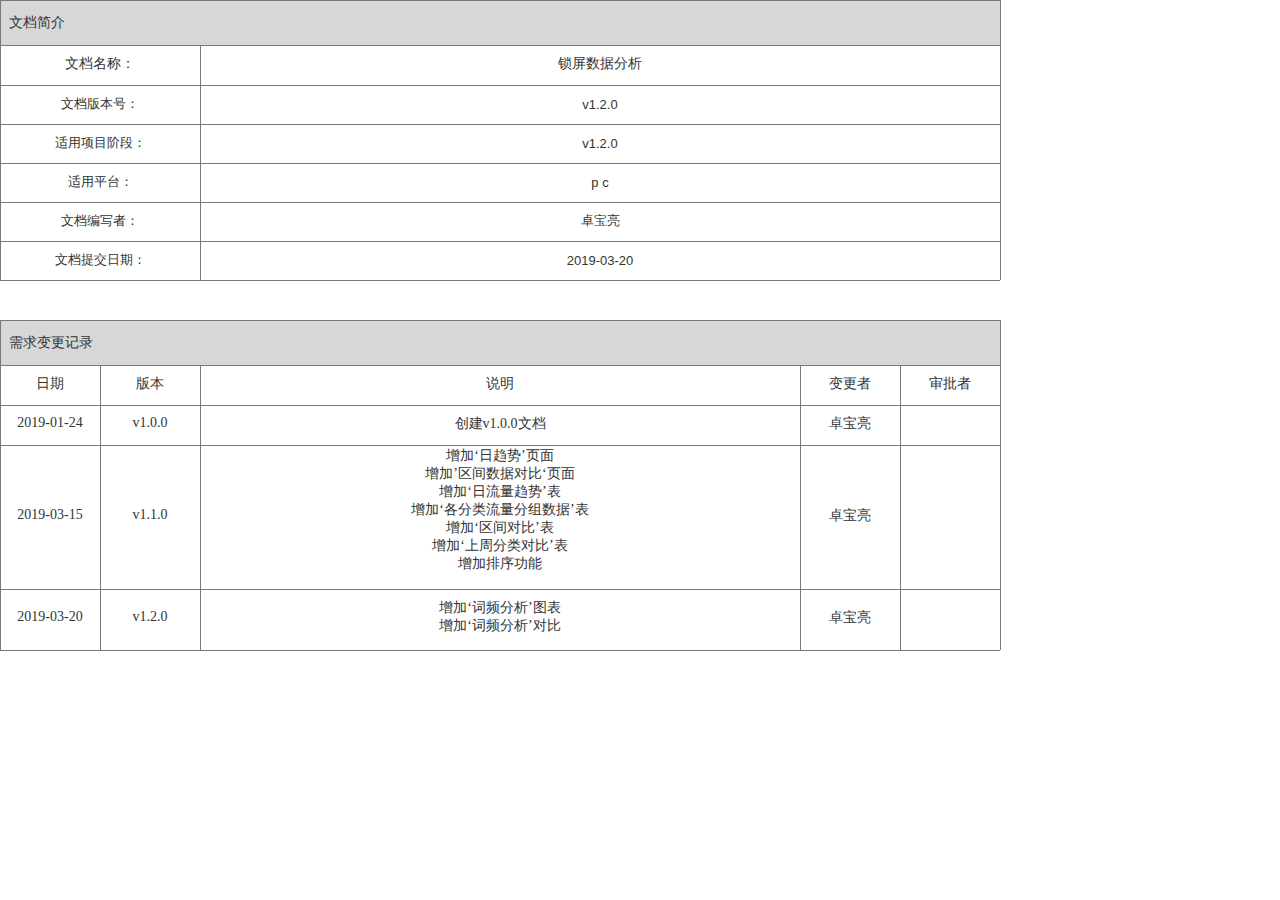
<file: 版本摘要.html>
﻿<!DOCTYPE html>
<html>
  <head>
    <title>版本摘要</title>
    <meta http-equiv="X-UA-Compatible" content="IE=edge"/>
    <meta http-equiv="content-type" content="text/html; charset=utf-8"/>
    <meta name="apple-mobile-web-app-capable" content="yes"/>
    <link href="resources/css/jquery-ui-themes.css" type="text/css" rel="stylesheet"/>
    <link href="resources/css/axure_rp_page.css" type="text/css" rel="stylesheet"/>
    <link href="data/styles.css" type="text/css" rel="stylesheet"/>
    <link href="files/版本摘要/styles.css" type="text/css" rel="stylesheet"/>
    <script src="resources/scripts/jquery-1.7.1.min.js"></script>
    <script src="resources/scripts/jquery-ui-1.8.10.custom.min.js"></script>
    <script src="resources/scripts/prototypePre.js"></script>
    <script src="data/document.js"></script>
    <script src="resources/scripts/prototypePost.js"></script>
    <script src="files/版本摘要/data.js"></script>
    <script type="text/javascript">
      $axure.utils.getTransparentGifPath = function() { return 'resources/images/transparent.gif'; };
      $axure.utils.getOtherPath = function() { return 'resources/Other.html'; };
      $axure.utils.getReloadPath = function() { return 'resources/reload.html'; };
    </script>
  </head>
  <body>
    <div id="base" class="">

      <!-- Unnamed (矩形) -->
      <div id="u11" class="ax_default box_3">
        <img id="u11_img" class="img " src="images/版本摘要/u11.png"/>
        <div id="u11_text" class="text ">
          <p><span>&nbsp; 文档简介</span></p>
        </div>
      </div>

      <!-- Unnamed (表格) -->
      <div id="u12" class="ax_default">

        <!-- Unnamed (单元格) -->
        <div id="u13" class="ax_default table_cell">
          <img id="u13_img" class="img " src="images/版本摘要/u13.png"/>
          <div id="u13_text" class="text ">
            <p><span>文档名称：</span></p>
          </div>
        </div>

        <!-- Unnamed (单元格) -->
        <div id="u14" class="ax_default table_cell">
          <img id="u14_img" class="img " src="images/版本摘要/u14.png"/>
          <div id="u14_text" class="text ">
            <p><span>锁屏数据分析</span></p>
          </div>
        </div>

        <!-- Unnamed (单元格) -->
        <div id="u15" class="ax_default table_cell">
          <img id="u15_img" class="img " src="images/版本摘要/u15.png"/>
          <div id="u15_text" class="text ">
            <p><span>文档版本号：</span></p>
          </div>
        </div>

        <!-- Unnamed (单元格) -->
        <div id="u16" class="ax_default table_cell">
          <img id="u16_img" class="img " src="images/版本摘要/u16.png"/>
          <div id="u16_text" class="text ">
            <p><span>v1.2.0</span></p>
          </div>
        </div>

        <!-- Unnamed (单元格) -->
        <div id="u17" class="ax_default table_cell">
          <img id="u17_img" class="img " src="images/版本摘要/u15.png"/>
          <div id="u17_text" class="text ">
            <p><span>适用项目阶段：</span></p>
          </div>
        </div>

        <!-- Unnamed (单元格) -->
        <div id="u18" class="ax_default table_cell">
          <img id="u18_img" class="img " src="images/版本摘要/u16.png"/>
          <div id="u18_text" class="text ">
            <p><span>v1.2.0</span></p>
          </div>
        </div>

        <!-- Unnamed (单元格) -->
        <div id="u19" class="ax_default table_cell">
          <img id="u19_img" class="img " src="images/版本摘要/u15.png"/>
          <div id="u19_text" class="text ">
            <p><span>适用平台：</span></p>
          </div>
        </div>

        <!-- Unnamed (单元格) -->
        <div id="u20" class="ax_default table_cell">
          <img id="u20_img" class="img " src="images/版本摘要/u16.png"/>
          <div id="u20_text" class="text ">
            <p><span>p c</span></p>
          </div>
        </div>

        <!-- Unnamed (单元格) -->
        <div id="u21" class="ax_default table_cell">
          <img id="u21_img" class="img " src="images/版本摘要/u15.png"/>
          <div id="u21_text" class="text ">
            <p><span>文档编写者：</span></p>
          </div>
        </div>

        <!-- Unnamed (单元格) -->
        <div id="u22" class="ax_default table_cell">
          <img id="u22_img" class="img " src="images/版本摘要/u16.png"/>
          <div id="u22_text" class="text ">
            <p><span>卓宝亮</span></p>
          </div>
        </div>

        <!-- Unnamed (单元格) -->
        <div id="u23" class="ax_default table_cell">
          <img id="u23_img" class="img " src="images/版本摘要/u23.png"/>
          <div id="u23_text" class="text ">
            <p><span>文档提交日期：</span></p>
          </div>
        </div>

        <!-- Unnamed (单元格) -->
        <div id="u24" class="ax_default table_cell">
          <img id="u24_img" class="img " src="images/版本摘要/u24.png"/>
          <div id="u24_text" class="text ">
            <p><span>2019-03-20</span></p>
          </div>
        </div>
      </div>

      <!-- Unnamed (矩形) -->
      <div id="u25" class="ax_default box_3">
        <img id="u25_img" class="img " src="images/版本摘要/u11.png"/>
        <div id="u25_text" class="text ">
          <p><span>&nbsp; 需求变更记录</span></p>
        </div>
      </div>

      <!-- Unnamed (表格) -->
      <div id="u26" class="ax_default">

        <!-- Unnamed (单元格) -->
        <div id="u27" class="ax_default table_cell">
          <img id="u27_img" class="img " src="images/版本摘要/u27.png"/>
          <div id="u27_text" class="text ">
            <p><span>日期</span></p>
          </div>
        </div>

        <!-- Unnamed (单元格) -->
        <div id="u28" class="ax_default table_cell">
          <img id="u28_img" class="img " src="images/版本摘要/u27.png"/>
          <div id="u28_text" class="text ">
            <p><span>版本</span></p>
          </div>
        </div>

        <!-- Unnamed (单元格) -->
        <div id="u29" class="ax_default table_cell">
          <img id="u29_img" class="img " src="images/版本摘要/u29.png"/>
          <div id="u29_text" class="text ">
            <p><span>说明</span></p>
          </div>
        </div>

        <!-- Unnamed (单元格) -->
        <div id="u30" class="ax_default table_cell">
          <img id="u30_img" class="img " src="images/版本摘要/u27.png"/>
          <div id="u30_text" class="text ">
            <p><span>变更者</span></p>
          </div>
        </div>

        <!-- Unnamed (单元格) -->
        <div id="u31" class="ax_default table_cell">
          <img id="u31_img" class="img " src="images/版本摘要/u31.png"/>
          <div id="u31_text" class="text ">
            <p><span>审批者</span></p>
          </div>
        </div>

        <!-- Unnamed (单元格) -->
        <div id="u32" class="ax_default table_cell">
          <img id="u32_img" class="img " src="images/版本摘要/u27.png"/>
          <div id="u32_text" class="text ">
            <p><span>2019-01-24</span></p>
          </div>
        </div>

        <!-- Unnamed (单元格) -->
        <div id="u33" class="ax_default table_cell">
          <img id="u33_img" class="img " src="images/版本摘要/u27.png"/>
          <div id="u33_text" class="text ">
            <p><span>v1.0.0</span></p>
          </div>
        </div>

        <!-- Unnamed (单元格) -->
        <div id="u34" class="ax_default table_cell">
          <img id="u34_img" class="img " src="images/版本摘要/u29.png"/>
          <div id="u34_text" class="text ">
            <p><span>创建v1.0.0文档</span></p>
          </div>
        </div>

        <!-- Unnamed (单元格) -->
        <div id="u35" class="ax_default table_cell">
          <img id="u35_img" class="img " src="images/版本摘要/u27.png"/>
          <div id="u35_text" class="text ">
            <p><span>卓宝亮</span></p>
          </div>
        </div>

        <!-- Unnamed (单元格) -->
        <div id="u36" class="ax_default table_cell">
          <img id="u36_img" class="img " src="images/版本摘要/u31.png"/>
        </div>

        <!-- Unnamed (单元格) -->
        <div id="u37" class="ax_default table_cell">
          <img id="u37_img" class="img " src="images/版本摘要/u37.png"/>
          <div id="u37_text" class="text ">
            <p><span>2019-03-15</span></p>
          </div>
        </div>

        <!-- Unnamed (单元格) -->
        <div id="u38" class="ax_default table_cell">
          <img id="u38_img" class="img " src="images/版本摘要/u37.png"/>
          <div id="u38_text" class="text ">
            <p><span>v1.1.0</span></p>
          </div>
        </div>

        <!-- Unnamed (单元格) -->
        <div id="u39" class="ax_default table_cell">
          <img id="u39_img" class="img " src="images/版本摘要/u39.png"/>
          <div id="u39_text" class="text ">
            <p><span>增加‘日趋势’页面</span></p><p><span>增加’区间数据对比‘页面</span></p><p><span>增加‘日流量趋势’表</span></p><p><span>增加‘各分类流量分组数据’表</span></p><p><span>增加‘区间对比’表</span></p><p><span>增加‘上周分类对比’表</span></p><p><span>增加排序功能</span></p>
          </div>
        </div>

        <!-- Unnamed (单元格) -->
        <div id="u40" class="ax_default table_cell">
          <img id="u40_img" class="img " src="images/版本摘要/u37.png"/>
          <div id="u40_text" class="text ">
            <p><span>卓宝亮</span></p>
          </div>
        </div>

        <!-- Unnamed (单元格) -->
        <div id="u41" class="ax_default table_cell">
          <img id="u41_img" class="img " src="images/版本摘要/u41.png"/>
        </div>

        <!-- Unnamed (单元格) -->
        <div id="u42" class="ax_default table_cell">
          <img id="u42_img" class="img " src="images/版本摘要/u42.png"/>
          <div id="u42_text" class="text ">
            <p><span>2019-03-20</span></p>
          </div>
        </div>

        <!-- Unnamed (单元格) -->
        <div id="u43" class="ax_default table_cell">
          <img id="u43_img" class="img " src="images/版本摘要/u42.png"/>
          <div id="u43_text" class="text ">
            <p><span>v1.2.0</span></p>
          </div>
        </div>

        <!-- Unnamed (单元格) -->
        <div id="u44" class="ax_default table_cell">
          <img id="u44_img" class="img " src="images/版本摘要/u44.png"/>
          <div id="u44_text" class="text ">
            <p><span>增加‘词频分析’图表</span></p><p><span>增加‘词频分析’对比</span></p>
          </div>
        </div>

        <!-- Unnamed (单元格) -->
        <div id="u45" class="ax_default table_cell">
          <img id="u45_img" class="img " src="images/版本摘要/u42.png"/>
          <div id="u45_text" class="text ">
            <p><span>卓宝亮</span></p>
          </div>
        </div>

        <!-- Unnamed (单元格) -->
        <div id="u46" class="ax_default table_cell">
          <img id="u46_img" class="img " src="images/版本摘要/u46.png"/>
        </div>
      </div>
    </div>
  </body>
</html>
</file>
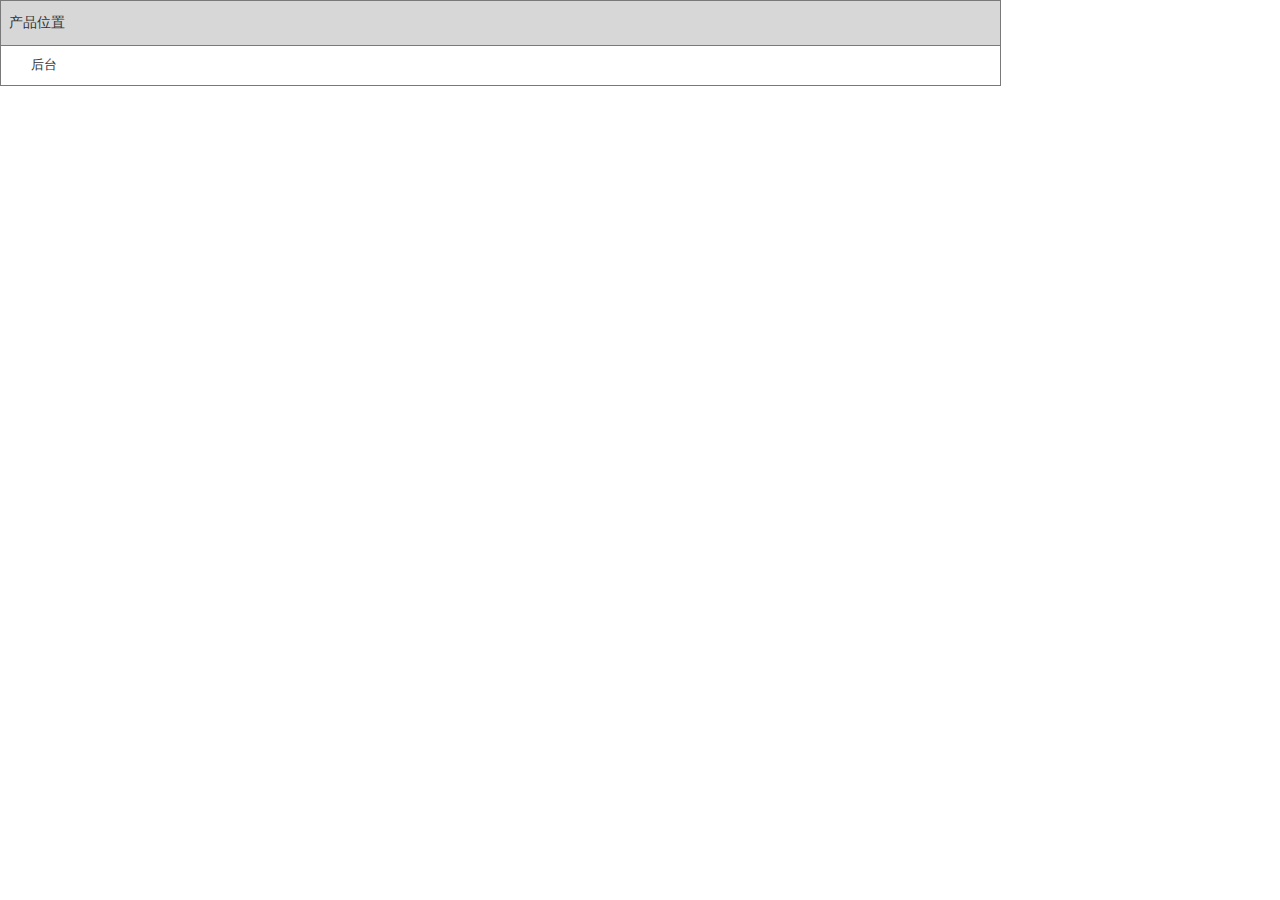
<file: 用户流程.html>
﻿<!DOCTYPE html>
<html>
  <head>
    <title>用户流程</title>
    <meta http-equiv="X-UA-Compatible" content="IE=edge"/>
    <meta http-equiv="content-type" content="text/html; charset=utf-8"/>
    <meta name="apple-mobile-web-app-capable" content="yes"/>
    <link href="resources/css/jquery-ui-themes.css" type="text/css" rel="stylesheet"/>
    <link href="resources/css/axure_rp_page.css" type="text/css" rel="stylesheet"/>
    <link href="data/styles.css" type="text/css" rel="stylesheet"/>
    <link href="files/用户流程/styles.css" type="text/css" rel="stylesheet"/>
    <script src="resources/scripts/jquery-1.7.1.min.js"></script>
    <script src="resources/scripts/jquery-ui-1.8.10.custom.min.js"></script>
    <script src="resources/scripts/prototypePre.js"></script>
    <script src="data/document.js"></script>
    <script src="resources/scripts/prototypePost.js"></script>
    <script src="files/用户流程/data.js"></script>
    <script type="text/javascript">
      $axure.utils.getTransparentGifPath = function() { return 'resources/images/transparent.gif'; };
      $axure.utils.getOtherPath = function() { return 'resources/Other.html'; };
      $axure.utils.getReloadPath = function() { return 'resources/reload.html'; };
    </script>
  </head>
  <body>
    <div id="base" class="">

      <!-- Unnamed (矩形) -->
      <div id="u1991" class="ax_default box_3">
        <img id="u1991_img" class="img " src="images/版本摘要/u11.png"/>
        <div id="u1991_text" class="text ">
          <p><span>&nbsp; 产品位置</span></p>
        </div>
      </div>

      <!-- Unnamed (矩形) -->
      <div id="u1992" class="ax_default box_1">
        <img id="u1992_img" class="img " src="images/需求定义/u56.png"/>
        <div id="u1992_text" class="text ">
          <p><span>&nbsp;&nbsp; &nbsp; &nbsp; &nbsp; 后台</span></p>
        </div>
      </div>
    </div>
  </body>
</html>
</file>
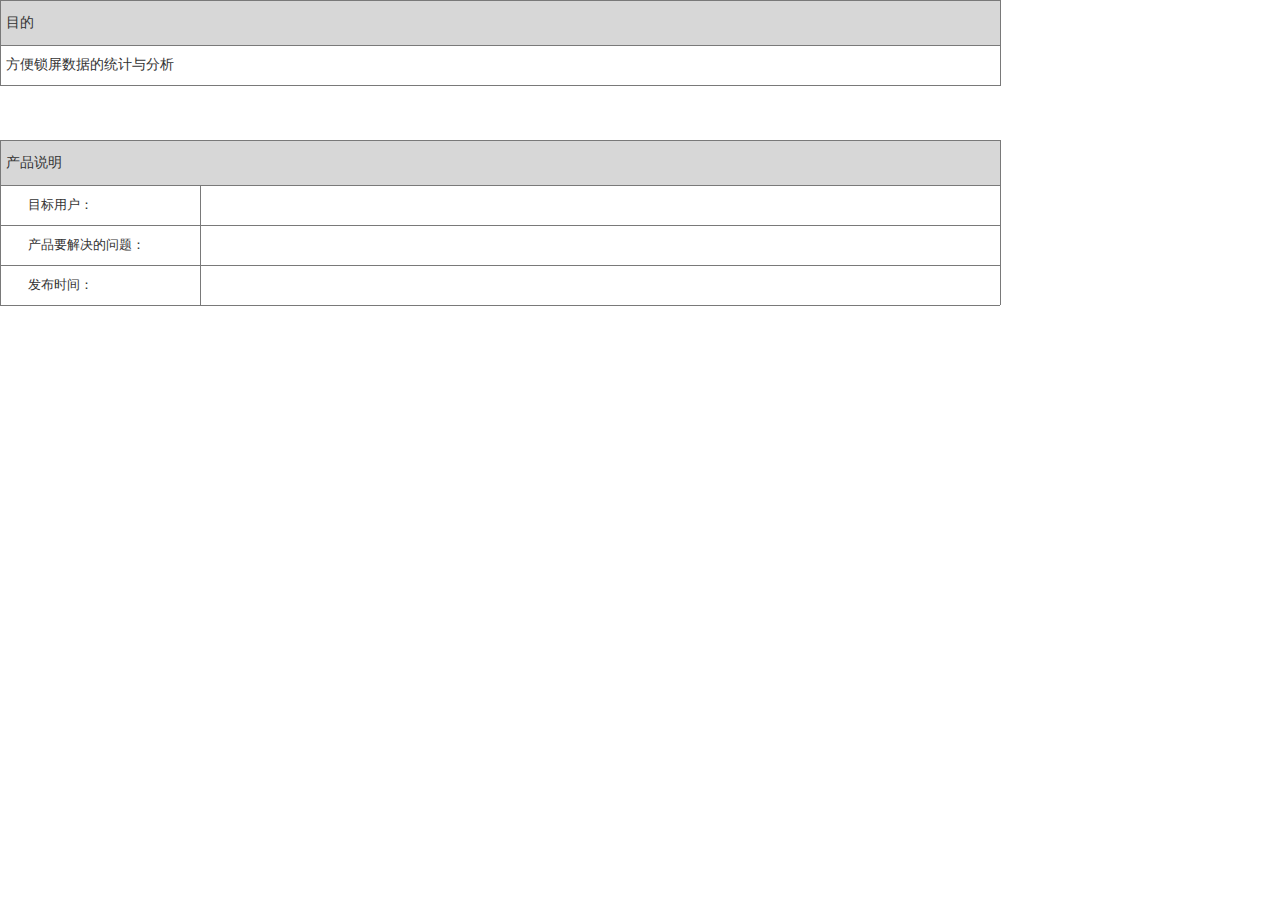
<file: 需求定义.html>
﻿<!DOCTYPE html>
<html>
  <head>
    <title>需求定义</title>
    <meta http-equiv="X-UA-Compatible" content="IE=edge"/>
    <meta http-equiv="content-type" content="text/html; charset=utf-8"/>
    <meta name="apple-mobile-web-app-capable" content="yes"/>
    <link href="resources/css/jquery-ui-themes.css" type="text/css" rel="stylesheet"/>
    <link href="resources/css/axure_rp_page.css" type="text/css" rel="stylesheet"/>
    <link href="data/styles.css" type="text/css" rel="stylesheet"/>
    <link href="files/需求定义/styles.css" type="text/css" rel="stylesheet"/>
    <script src="resources/scripts/jquery-1.7.1.min.js"></script>
    <script src="resources/scripts/jquery-ui-1.8.10.custom.min.js"></script>
    <script src="resources/scripts/prototypePre.js"></script>
    <script src="data/document.js"></script>
    <script src="resources/scripts/prototypePost.js"></script>
    <script src="files/需求定义/data.js"></script>
    <script type="text/javascript">
      $axure.utils.getTransparentGifPath = function() { return 'resources/images/transparent.gif'; };
      $axure.utils.getOtherPath = function() { return 'resources/Other.html'; };
      $axure.utils.getReloadPath = function() { return 'resources/reload.html'; };
    </script>
  </head>
  <body>
    <div id="base" class="">

      <!-- Unnamed (表格) -->
      <div id="u47" class="ax_default">

        <!-- Unnamed (单元格) -->
        <div id="u48" class="ax_default table_cell">
          <img id="u48_img" class="img " src="images/版本摘要/u13.png"/>
          <div id="u48_text" class="text ">
            <p><span>&nbsp;&nbsp; &nbsp; &nbsp;&nbsp; 目标用户：</span></p>
          </div>
        </div>

        <!-- Unnamed (单元格) -->
        <div id="u49" class="ax_default table_cell">
          <img id="u49_img" class="img " src="images/版本摘要/u14.png"/>
          <div id="u49_text" class="text ">
            <p><span>&nbsp;</span></p>
          </div>
        </div>

        <!-- Unnamed (单元格) -->
        <div id="u50" class="ax_default table_cell">
          <img id="u50_img" class="img " src="images/版本摘要/u13.png"/>
          <div id="u50_text" class="text ">
            <p><span>&nbsp;&nbsp; &nbsp; &nbsp;&nbsp; 产品要解决的问题：</span></p>
          </div>
        </div>

        <!-- Unnamed (单元格) -->
        <div id="u51" class="ax_default table_cell">
          <img id="u51_img" class="img " src="images/版本摘要/u14.png"/>
          <div id="u51_text" class="text ">
            <p><span>&nbsp; </span></p>
          </div>
        </div>

        <!-- Unnamed (单元格) -->
        <div id="u52" class="ax_default table_cell">
          <img id="u52_img" class="img " src="images/需求定义/u52.png"/>
          <div id="u52_text" class="text ">
            <p><span>&nbsp;&nbsp; &nbsp; &nbsp;&nbsp; 发布时间：</span></p>
          </div>
        </div>

        <!-- Unnamed (单元格) -->
        <div id="u53" class="ax_default table_cell">
          <img id="u53_img" class="img " src="images/需求定义/u53.png"/>
          <div id="u53_text" class="text ">
            <p><span>&nbsp; </span></p>
          </div>
        </div>
      </div>

      <!-- Unnamed (矩形) -->
      <div id="u54" class="ax_default box_3">
        <img id="u54_img" class="img " src="images/版本摘要/u11.png"/>
        <div id="u54_text" class="text ">
          <p><span>&nbsp;目的</span></p>
        </div>
      </div>

      <!-- Unnamed (矩形) -->
      <div id="u55" class="ax_default box_3">
        <img id="u55_img" class="img " src="images/版本摘要/u11.png"/>
        <div id="u55_text" class="text ">
          <p><span>&nbsp;产品说明</span></p>
        </div>
      </div>

      <!-- Unnamed (矩形) -->
      <div id="u56" class="ax_default box_1">
        <img id="u56_img" class="img " src="images/需求定义/u56.png"/>
        <div id="u56_text" class="text ">
          <p><span>&nbsp;方便锁屏数据的统计与分析</span></p>
        </div>
      </div>
    </div>
  </body>
</html>
</file>
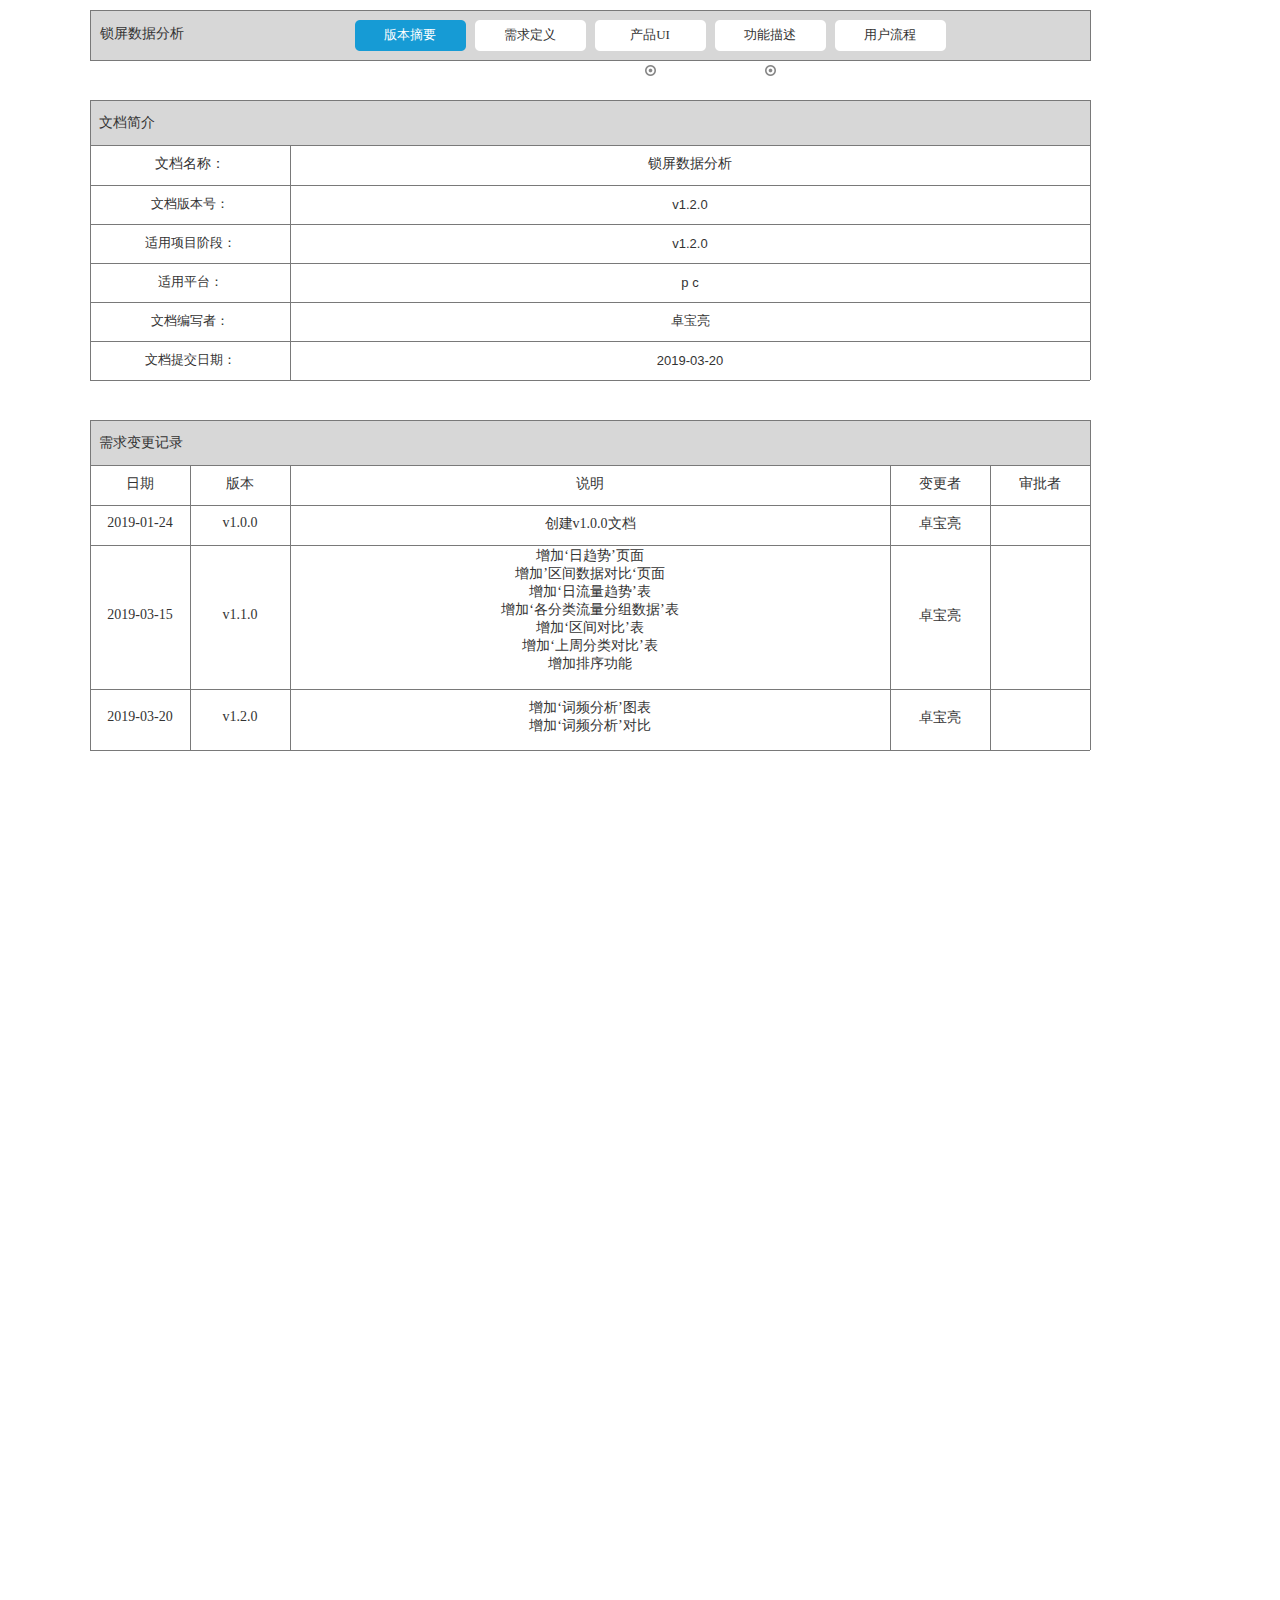
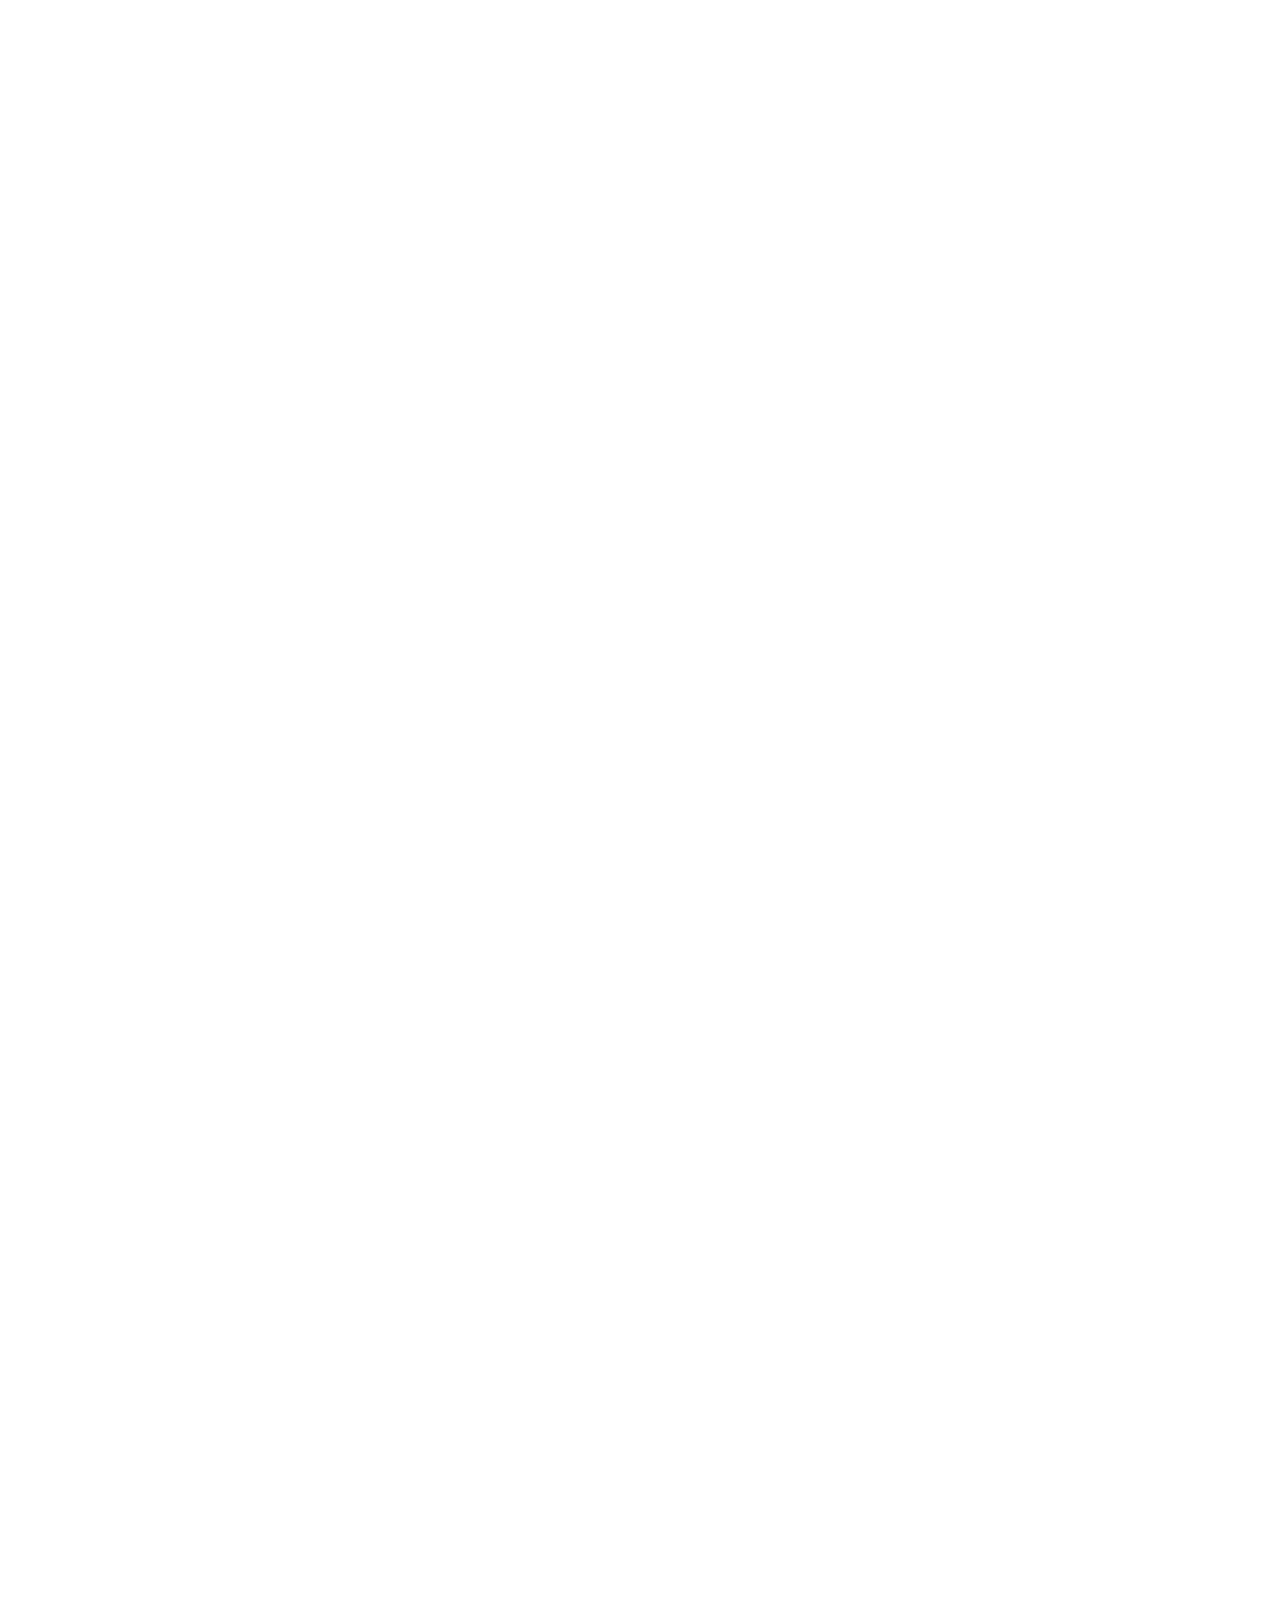
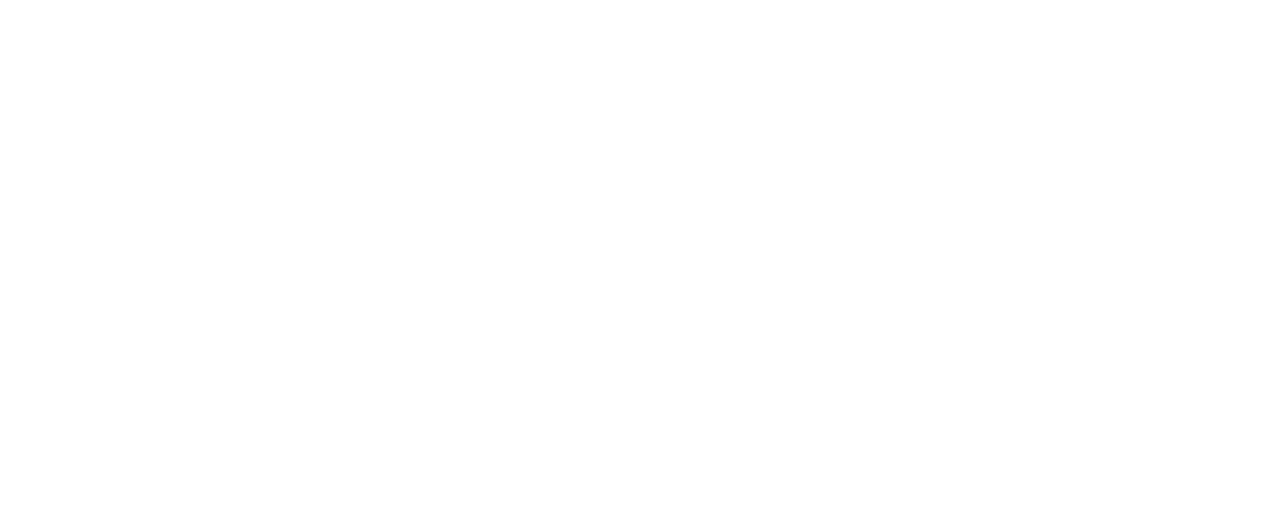
<file: resources/reload.html>
﻿<html>
	<head>
		<title></title>
	</head>
	<body>
	
	<script language="javascript">
	function getUrl() {
      var query = window.location.hash.substring(1);
      var vars = query.split("&&&");
      for (var i=0;i<vars.length;i++) {
        var url = vars[i];
        return decodeURI(url).replace("html%23","html#");
      } 
    }

    var rel = '../';
    var url = getUrl();
    if (url.indexOf(":") > 0 && url.indexOf(":") < 10) rel = '';
	self.location.href = rel + url;
	</script>
	
	</body>
</html>
</file>
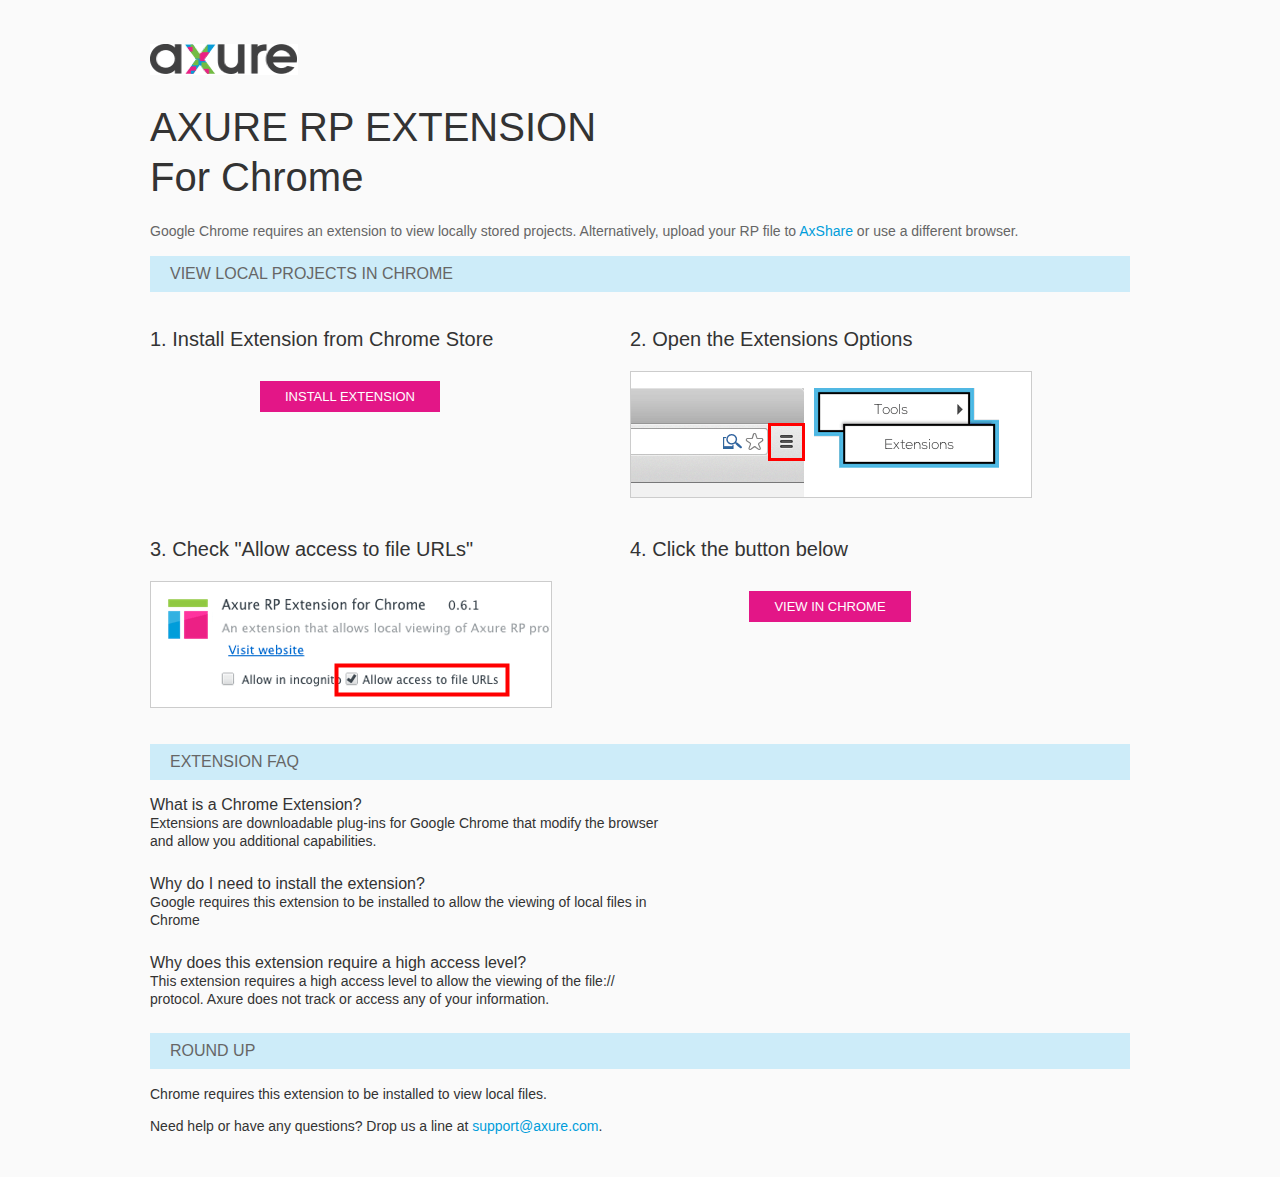
<file: resources/chrome/chrome.html>
<html>
<head>
    <title>Install the Axure RP Chrome Extension</title>
    <style type="text/css">
        *
        {
            font-family: Helvetica, Arial, sans-serif;
        }
        body
        {
            text-align: center;
            background-color: #fafafa;
        }
        p
        {
            font-size: 14px;
            line-height: 18px;
            color: #333333;
        }
        div.container
        {
            width: 980px;
            margin-left: auto;
            margin-right: auto;
            text-align: left;
        }
        a
        {
            text-decoration: none;
            color: #009dda;
        }
        .button
        {
            background: #E31687;
            font: normal 16px Arial, sans-serif;
            color: #FFFFFF;
            padding: 8px 25px 8px 25px;
            border: 0;
            display: inline-block;
            margin-top: 10px;
            text-transform: uppercase;
            font-size: 13px;
        }
        a:hover.button
        {
            opacity: .8;
        }
        div.left
        {
            width: 400px;
            float: left;
            margin-right: 80px;
        }
        div.right
        {
            width: 400px;
            float: left;
        }
        div.buttonContainer
        {
            text-align: center;
        }
        h1
        {
            font-size: 40px;
            color: #333333;
            line-height: 50px;
            margin-bottom: 20px;
            font-weight: normal;
        }
        h2
        {
            font-size: 38px;
            font-weight: normal;
            color: #08639C;
            text-align: center;
        }
        h3
        {
            font-size: 20px;
            color: #333333;
            font-weight: normal;
        }
        .heading
        {
            background-color: #cdecf9;
            height: 36px;
            line-height: 36px;
            padding-left: 20px;
            font-size: 16px;
            color: #666666;
        }
        span.faq
        {
            font-size: 16px;
            font-weight: normal;
            color: #333333;
            display: block;
        }
    </style>
</head>
<body>
    <div class="container">
        <br />
        <br />
        <img src="axure_logo.gif" alt="axure" />
        <br />
        <h1>
            AXURE RP EXTENSION<br />
            For Chrome</h1>
        <p style="font-size: 14px; color: #666666; margin-top: 10px;">
            Google Chrome requires an extension to view locally stored projects. Alternatively,
            upload your RP file to <a href="https://share.axure.com">AxShare</a> or use a different
            browser.</p>
        <h3 class="heading">
            VIEW LOCAL PROJECTS IN CHROME</h3>
        <div class="left">
            <h3>
                1. Install Extension from Chrome Store</h3>
            <div class="buttonContainer">
                <a class="button" href="https://chrome.google.com/webstore/detail/dogkpdfcklifaemcdfbildhcofnopogp"
                    target="_blank">Install Extension</a>
            </div>
        </div>
        <div class="right">
            <h3>
                2. Open the Extensions Options</h3>
            <img src="extensions_menu.gif" alt="extensions" />
        </div>
        <div style="clear: both; height: 20px;">
            &nbsp;</div>
        <div class="left">
            <h3>
                3. Check "Allow access to file URLs"</h3>
            <img src="allow_access.gif" alt="allow access" />
        </div>
        <div class="right">
            <h3>
                4. Click the button below</h3>
            <div class="buttonContainer">
                <a class="button" href="../../start.html">View in Chrome</a>
            </div>
        </div>
        <div style="clear: both; height: 20px;">
        </div>
        <h3 class="heading">
            EXTENSION FAQ</h3>
        <p>
            <span class="faq">What is a Chrome Extension?</span> Extensions are downloadable
            plug-ins for Google Chrome that modify the browser<br />
            and allow you additional capabilities.
        </p>
        <p style="margin-top: 25px;">
            <span class="faq">Why do I need to install the extension?</span> Google requires
            this extension to be installed to allow the viewing of local files in<br />
            Chrome
        </p>
        <p style="margin-top: 25px; margin-bottom: 25px;">
            <span class="faq">Why does this extension require a high access level?</span> This
            extension requires a high access level to allow the viewing of the file://<br />
            protocol. Axure does not track or access any of your information.
        </p>
        <h3 class="heading">
            ROUND UP</h3>
        <p>
            Chrome requires this extension to be installed to view local files.</p>
        <p>
            Need help or have any questions? Drop us a line at <a href="mailto:support@axure.com">
                support@axure.com</a>.
        </p>
        <div style="clear: both; height: 20px;">
        </div>
    </div>
</body>
</html>
</file>
<file: resources/css/axure_rp_page.css>
﻿/* so the window resize fires within a frame in IE7 */
html, body {
    height: 100%;
}

a {
    color: inherit;
}

p {
    margin: 0px;
    text-rendering: optimizeLegibility;
    font-feature-settings: "kern" 1;
    -webkit-font-feature-settings: "kern";
    -moz-font-feature-settings: "kern";
    -moz-font-feature-settings: "kern=1";
    font-kerning: normal;
}

iframe {
    background: #FFFFFF;
}

/* to match IE with C, FF */
input {
    padding: 1px 0px 1px 0px;
    box-sizing: border-box;
    -moz-box-sizing: border-box;
}

textarea {
    margin: 0px;
    box-sizing: border-box;
    -moz-box-sizing: border-box;
}

div.intcases {
    font-family: arial; 
    font-size: 12px;
    text-align:left; 
    border:1px solid #AAA; 
    background:#FFF none repeat scroll 0% 0%; 
    z-index:9999; 
    visibility:hidden; 
    position:absolute;
    padding: 0px;
    border-radius: 3px;
    white-space: nowrap;
}

div.intcaselink {
    cursor: pointer;
    padding: 3px 8px 3px 8px;
    margin: 5px;
    background:#EEE none repeat scroll 0% 0%; 
    border:1px solid #AAA;
    border-radius: 3px;
}

div.refpageimage {
    position: absolute;
    left: 0px;
    top: 0px;
    font-size: 0px;
    width: 16px;
    height: 16px;
    cursor: pointer;
    background-image: url(images/newwindow.gif);
    background-repeat: no-repeat;
}

div.annnoteimage {
    position: absolute;
    left: 0px;
    top: 0px;
    font-size: 0px;
    /*width: 16px;
    height: 12px;*/
    cursor: help;
    /*background-image: url(images/note.gif);*/
    /*background-repeat: no-repeat;*/
    width: 13px;
    height: 12px;
    padding-top: 1px;
    text-align: center;
    background-color: #138CDD;
    -moz-box-shadow: 1px 1px 3px #aaa;
    -webkit-box-shadow: 1px 1px 3px #aaa;
    box-shadow: 1px 1px 3px #aaa;
}

div.annnoteline {
    display: inline-block;
    width: 9px;
    height: 1px;
    border-bottom: 1px solid white;
    margin-top: 1px;
}

div.annnotelabel {
    position: absolute;
    left: 0px;
    top: 0px;
    font-family: Helvetica,Arial;
    font-size: 10px;
    /*border: 1px solid rgb(166,221,242);*/
    cursor: help;
    /*background:rgb(0,157,217) none repeat scroll 0% 0%;*/ 
    padding: 1px 3px 1px 3px;
    white-space: nowrap;
    color: white;
    
    background-color: #138CDD;
    -moz-box-shadow: 1px 1px 3px #aaa;
    -webkit-box-shadow: 1px 1px 3px #aaa;
    box-shadow: 1px 1px 3px #aaa;
}

.annotation {
    font-size: 12px;
    padding-left: 2px;
    margin-bottom: 5px;
}

.annotationName {
    /*font-size: 13px;
    font-weight: bold;
    margin-bottom: 3px;
    white-space: nowrap;*/

    font-family: 'Trebuchet MS';
    font-size: 14px;
    font-weight: bold;
    margin-bottom: 5px;
    white-space: nowrap;
}

.annotationValue {
    font-family: Arial, Helvetica, Sans-Serif;
    font-size: 12px;
    color: #4a4a4a;
    line-height: 21px;
    margin-bottom: 20px;
}

.noteLink {
    text-decoration: inherit;
    color: inherit;
}

.noteLink:hover {
    background-color: white;
}

/* this is a fix for the issue where dialogs jump around and takes the text-align from the body */
.dialogFix {
    position:absolute;
    text-align:left;
    border: 1px solid #8f949a;
}


@keyframes pulsate {
  from {
    box-shadow: 0 0 10px #15d6ba;
  }
  to {
    box-shadow: 0 0 20px #15d6ba;
  }
}

@-webkit-keyframes pulsate {
  from {
    -webkit-box-shadow: 0 0 10px #15d6ba;
    box-shadow: 0 0 10px #15d6ba;
  }
  to {
    -webkit-box-shadow: 0 0 20px #15d6ba;
    box-shadow: 0 0 20px #15d6ba;
  }
}
 
@-moz-keyframes pulsate {
  from {
    -moz-box-shadow: 0 0 10px #15d6ba;
    box-shadow: 0 0 10px #15d6ba;
  }
  to {
    -moz-box-shadow: 0 0 20px #15d6ba;
    box-shadow: 0 0 20px #15d6ba;
  }
}

.legacyPulsateBorder {
    /*border: 5px solid #15d6ba;
    margin: -5px;*/
    -moz-box-shadow: 0 0 10px 3px #15d6ba;
    box-shadow: 0 0 10px 3px #15d6ba;
}

.pulsateBorder {
  animation-name: pulsate;
  animation-timing-function: ease-in-out;
  animation-duration: 0.9s;
  animation-iteration-count: infinite;
  animation-direction: alternate;
  
  -webkit-animation-name: pulsate;
  -webkit-animation-timing-function: ease-in-out;
  -webkit-animation-duration: 0.9s;
  -webkit-animation-iteration-count: infinite;
  -webkit-animation-direction: alternate;

  -moz-animation-name: pulsate;
  -moz-animation-timing-function: ease-in-out;
  -moz-animation-duration: 0.9s;
  -moz-animation-iteration-count: infinite;
  -moz-animation-direction: alternate;
}

.ax_default_hidden, .ax_default_unplaced{
    display: none;
    visibility: hidden;
}

.widgetNoteSelected {
    -moz-box-shadow: 0 0 10px 3px #138CDD;
    box-shadow: 0 0 10px 3px #138CDD;
    /*-moz-box-shadow: 0 0 20px #3915d6;
    box-shadow: 0 0 20px #3915d6;*/
    /*border: 3px solid #3915d6;*/
    /*margin: -3px;*/
}


.singleImg {
    display: none;
    visibility: hidden;
}
</file>
<file: data/styles.css>
﻿.ax_default {
  font-family:'ArialMT', 'Arial';
  font-weight:400;
  font-style:normal;
  font-size:13px;
  color:#333333;
  text-align:center;
  line-height:normal;
}
.box_1 {
}
.box_2 {
}
.box_3 {
}
.ellipse {
}
.placeholder {
}
.button {
}
.primary_button {
  color:#FFFFFF;
}
.link_button {
  color:#169BD5;
}
._形状 {
  font-family:'ArialMT', 'Arial';
  font-weight:400;
  font-style:normal;
  font-size:13px;
  color:#333333;
  text-align:center;
  line-height:normal;
}
._图片 {
}
._一级标题 {
  font-family:'ArialMT', 'Arial';
  font-weight:bold;
  font-style:normal;
  font-size:32px;
  text-align:left;
}
._二级标题 {
  font-family:'ArialMT', 'Arial';
  font-weight:bold;
  font-style:normal;
  font-size:24px;
  text-align:left;
}
._三级标题 {
  font-family:'ArialMT', 'Arial';
  font-weight:bold;
  font-style:normal;
  font-size:18px;
  text-align:left;
}
._四级标题 {
  font-family:'ArialMT', 'Arial';
  font-weight:bold;
  font-style:normal;
  font-size:14px;
  text-align:left;
}
._五级标题 {
  font-family:'ArialMT', 'Arial';
  font-weight:bold;
  font-style:normal;
  text-align:left;
}
._六级标题 {
  font-family:'ArialMT', 'Arial';
  font-weight:bold;
  font-style:normal;
  font-size:10px;
  text-align:left;
}
.label {
  font-size:14px;
  text-align:left;
}
._文本段落 {
  text-align:left;
}
.line {
}
.text_field {
  color:#000000;
  text-align:left;
}
.text_area {
  color:#000000;
  text-align:left;
}
.droplist {
  color:#000000;
  text-align:left;
}
.checkbox {
  text-align:left;
}
.table_cell {
}
._流程形状 {
}
._连接线 {
  font-family:'PingFang-SC-Regular', 'PingFang SC';
  font-weight:400;
  font-style:normal;
  font-size:13px;
  color:#333333;
  text-align:center;
  line-height:normal;
}
.sticky_1 {
  text-align:left;
}
.sticky_2 {
  text-align:left;
}
.sticky_3 {
  text-align:left;
}
.sticky_4 {
  text-align:left;
}
.marker {
  color:#FFFFFF;
}
.flow_shape {
}
.image {
}
.snapshot {
}
.icon {
}
.box_4 {
  color:#FFFFFF;
}
.table {
  font-size:13px;
  color:#333333;
  text-align:center;
  line-height:normal;
}
.menu_item {
}
._图片1 {
}
._图片2 {
  color:#000000;
}
.shape {
  font-family:'ArialMT', 'Arial';
  font-weight:400;
  font-style:normal;
  font-size:13px;
  color:#333333;
  text-align:center;
  line-height:normal;
}
._文本段落1 {
  font-family:'ArialMT', 'Arial';
  font-weight:normal;
  font-style:normal;
  font-size:13px;
  color:#000000;
  text-align:left;
}
.refs-design-apple {
  font-family:'PingFang-SC-Regular', 'PingFang SC';
  font-weight:400;
  font-style:normal;
}
</file>
<file: files/index/styles.css>
﻿body {
  margin:0px;
  background-image:none;
  position:relative;
  left:-10px;
  width:1100px;
  margin-left:auto;
  margin-right:auto;
  text-align:left;
}
#base {
  position:absolute;
  z-index:0;
}
#u0 {
  border-width:0px;
  position:absolute;
  left:10px;
  top:100px;
  width:1100px;
  height:3623px;
}
#u0_input {
  border-width:0px;
  position:absolute;
  left:0px;
  top:0px;
  width:1100px;
  height:3623px;
  overflow:hidden;
}
#u1_img {
  border-width:0px;
  position:absolute;
  left:0px;
  top:0px;
  width:1001px;
  height:51px;
}
#u1 {
  border-width:0px;
  position:absolute;
  left:10px;
  top:10px;
  width:1000px;
  height:50px;
}
#u1_text {
  border-width:0px;
  position:absolute;
  left:0px;
  top:0px;
  width:0px;
  visibility:hidden;
  word-wrap:break-word;
}
#u2_img {
  border-width:0px;
  position:absolute;
  left:0px;
  top:0px;
  width:86px;
  height:21px;
}
#u2 {
  border-width:0px;
  position:absolute;
  left:20px;
  top:25px;
  width:85px;
  height:20px;
  font-family:'PingFangSC-Medium', 'PingFang SC Medium', 'PingFang SC';
  font-weight:500;
  font-style:normal;
}
#u2_text {
  border-width:0px;
  position:absolute;
  left:0px;
  top:0px;
  width:85px;
  white-space:nowrap;
}
#u3 {
  border-width:0px;
  position:absolute;
  left:0px;
  top:0px;
  width:0px;
  height:0px;
}
#u4_img {
  border-width:0px;
  position:absolute;
  left:0px;
  top:0px;
  width:111px;
  height:31px;
}
#u4 {
  border-width:0px;
  position:absolute;
  left:275px;
  top:20px;
  width:110px;
  height:30px;
  font-family:'PingFang-SC-Regular', 'PingFang SC';
  font-weight:400;
  font-style:normal;
}
#u4_img.selected {
}
#u4.selected {
}
#u4_text {
  border-width:0px;
  position:absolute;
  left:2px;
  top:6px;
  width:106px;
  word-wrap:break-word;
}
#u5_img {
  border-width:0px;
  position:absolute;
  left:0px;
  top:0px;
  width:111px;
  height:31px;
}
#u5 {
  border-width:0px;
  position:absolute;
  left:395px;
  top:20px;
  width:110px;
  height:30px;
  font-family:'PingFang-SC-Regular', 'PingFang SC';
  font-weight:400;
  font-style:normal;
}
#u5_img.selected {
}
#u5.selected {
}
#u5_text {
  border-width:0px;
  position:absolute;
  left:2px;
  top:6px;
  width:106px;
  word-wrap:break-word;
}
#u6_img {
  border-width:0px;
  position:absolute;
  left:0px;
  top:0px;
  width:111px;
  height:31px;
}
#u6 {
  border-width:0px;
  position:absolute;
  left:515px;
  top:20px;
  width:110px;
  height:30px;
  font-family:'PingFang-SC-Regular', 'PingFang SC';
  font-weight:400;
  font-style:normal;
}
#u6_img.selected {
}
#u6.selected {
}
#u6_text {
  border-width:0px;
  position:absolute;
  left:2px;
  top:6px;
  width:106px;
  word-wrap:break-word;
}
#u7_img {
  border-width:0px;
  position:absolute;
  left:0px;
  top:0px;
  width:111px;
  height:31px;
}
#u7 {
  border-width:0px;
  position:absolute;
  left:635px;
  top:20px;
  width:110px;
  height:30px;
  font-family:'PingFang-SC-Regular', 'PingFang SC';
  font-weight:400;
  font-style:normal;
}
#u7_img.selected {
}
#u7.selected {
}
#u7_text {
  border-width:0px;
  position:absolute;
  left:2px;
  top:6px;
  width:106px;
  word-wrap:break-word;
}
#u8_img {
  border-width:0px;
  position:absolute;
  left:0px;
  top:0px;
  width:111px;
  height:31px;
}
#u8 {
  border-width:0px;
  position:absolute;
  left:755px;
  top:20px;
  width:110px;
  height:30px;
  font-family:'PingFang-SC-Regular', 'PingFang SC';
  font-weight:400;
  font-style:normal;
}
#u8_img.selected {
}
#u8.selected {
}
#u8_text {
  border-width:0px;
  position:absolute;
  left:2px;
  top:6px;
  width:106px;
  word-wrap:break-word;
}
#u9_img {
  border-width:0px;
  position:absolute;
  left:0px;
  top:0px;
  width:11px;
  height:11px;
}
#u9 {
  border-width:0px;
  position:absolute;
  left:685px;
  top:65px;
  width:10px;
  height:10px;
}
#u9_text {
  border-width:0px;
  position:absolute;
  left:0px;
  top:0px;
  width:0px;
  visibility:hidden;
  word-wrap:break-word;
}
#u10_img {
  border-width:0px;
  position:absolute;
  left:0px;
  top:0px;
  width:11px;
  height:11px;
}
#u10 {
  border-width:0px;
  position:absolute;
  left:565px;
  top:65px;
  width:10px;
  height:10px;
}
#u10_text {
  border-width:0px;
  position:absolute;
  left:0px;
  top:0px;
  width:0px;
  visibility:hidden;
  word-wrap:break-word;
}
</file>
<file: resources/css/default.css>
﻿body {
  font-family : Arial, Helvetica, Sans-Serif;
  background-color: #8f949a;
  overflow:hidden;
}
a {
  cursor: pointer;
}

input[type="radio"], input[type="checkbox"] {
    margin: 0px 9px 0px 0px;
    vertical-align: bottom;
}

input {
    -webkit-box-sizing: border-box;
    -moz-box-sizing: border-box;
    box-sizing: border-box;
}

#maximizePanelContainer {
  font-size: 4px;
  position:absolute;
  left: 0px;
  top: 0px;
  width: 55px;
  height: 20px;
  overflow: visible;
  z-index: 1000;
}
#maximizePanelOver {
    position: absolute;
    left: 0px;
    top: 0px;
    width: 55px;
    height: 20px;
}
.maximizePanel {
    position: absolute;
    left: 0px;
    top: 0px;
    width: 55px;
    height: 20px;
    background: #a2a2a2 url('../images/expand.png') no-repeat center center;
    background: url('../images/expand.svg') no-repeat center center, linear-gradient(rgba(200,200,200,.5),rgba(200,200,200,.5));
    cursor: pointer;
}

#interfaceControlFrameMinimizeContainer {
  position:absolute;
    top: 0px;
    left: 0px;
  font-size: 2px; /*for IE*/
  text-align: right;
  z-index: 100;
    height: 20px;
    width: 55px;
    background-color: #62666b;
}
#interfaceControlFrameMinimizeContainer a {
    display: inline-block;
    width: 55px;
    height: 20px;
    font-size: 2px;
    background: url('../images/close.png') no-repeat center center;
    background: url('../images/close.svg') no-repeat center center, linear-gradient(transparent,transparent);
    text-decoration: none;
}

.hashover #interfaceControlFrameMinimizeContainer a:hover {
    background: url('../images/close_hover.png') no-repeat center center;
    background: url('../images/close_hover.svg') no-repeat center center, linear-gradient(transparent,transparent);
}

#interfaceControlFrame {
    margin: 0px 0px 0px 55px;
}

#interfaceControlFrameCloseContainer {
    /*display: none;*/
    position:absolute;
    bottom: 0px;
    left: 0px;
    font-size: 9px;
    font-family: 'Trebuchet MS';
    font-weight: bold;
    letter-spacing: 1px;
    z-index: 100;
    width: 55px;
    background-color: #62666b;
    text-align: center;  
}
#interfaceControlFrameCloseContainer a {
    display: inline-block;
    width: 55px;
    color: #ffffff;
    padding: 5px 0px;
}

#interfaceControlFrameHeader li a {
    display: block;
    width: 54px;
    height: 78px;
    text-align: center;
    padding-top: 50px;
    outline: none;
    margin-right: 1px;
    text-decoration: none;
    color: #ffffff;
    white-space: nowrap;
    background-color: transparent;
    background-repeat: no-repeat;
    background-position: 50% 17px;
    box-sizing: border-box;
    -moz-box-sizing: border-box;
    -webkit-box-sizing: border-box;
    border-left: 4px solid transparent;
    border-right: 4px solid transparent;
}

.hashover #interfaceControlFrameHeader li a:hover {
    background-color: transparent;
    background-repeat: no-repeat;
    background-position: 50% 17px;
    color: #c2c2c2;
}

#interfaceControlFrameHeader li a.selected, #interfaceControlFrameHeader li a.selected:hover {
    background-color: #f5f5f5;
    background-repeat: no-repeat;
    background-position: 50% 17px;
    color: #62666b;
    border-left: 5px solid #138CDD;
}

#interfaceControlFrameHeaderContainer {
    float: left;
    overflow: visible;
    width: 55px;
    margin-left: -55px;
    margin-top: 20px;
}

#interfaceControlFrameHeader {
    position: relative;
    list-style: none;
    font-size: 8px;
    z-index: 50;
    font-family: 'Trebuchet MS';
    font-weight: bold;
    letter-spacing: 1px;
}

#interfaceControlFrameContainer {
    float: right;
    background-color: #f5f5f5;
    overflow: hidden;
    width: 100%;
}

#interfaceControlFrameLogoContainer {
  background-color: White;
  padding: 20px 10px 10px 10px;
  overflow: hidden;
}

#interfaceControlFrameLogoImageContainer {
  text-align: center;
}

#interfaceControlFrameLogoCaptionContainer {
  text-align: center;
  margin: 5px 10px 0px 10px;
  font-size: 12px;
  color: #4a4a4a;
}

#logoImage {
    width: 100%;
}

.emptyStateContainer {
    text-align: center;
    padding: 0px 10px;
    margin-top: 32px
}

.emptyStateTitle {
    margin: 0px 0px 9px 0px;
    font-weight: bold;
}

.emptyStateContent {
    line-height: 16px;
}

.dottedDivider {
    height: 2px;
    margin: 15px 0px 15px 0px;
    background: url('../images/divider.png') no-repeat center center;
    background: url('../images/divider.svg') no-repeat center center, linear-gradient(transparent,transparent);
}

.nondottedDivider {
    height: 2px;
    margin: 9px 0px 9px 0px;
}
</file>
<file: plugins/sitemap/styles/sitemap.css>
﻿
#sitemapHost {
    font-size: 12px;
    color:#4a4a4a;
    height: 100%;
}

#sitemapHostBtn a {
    background: url('images/sitemap_on.png');
    background: url('images/sitemap_on.svg'),linear-gradient(transparent, transparent);
}

.hashover #sitemapHostBtn a:hover {
    background: url('images/sitemap_hover.png');
    background: url('images/sitemap_hover.svg'),linear-gradient(transparent, transparent);
}

#sitemapHostBtn a.selected, #sitemapHostBtn a.selected:hover {
    background: url('images/sitemap_off.png');
    background: url('images/sitemap_off.svg'),linear-gradient(transparent, transparent);
}

#sitemapHost .pageButtonHeader {
    top: -27px;
}

#sitemapTreeContainer {
    overflow: auto;
    width: 100%;
    height: 100%;
    -webkit-overflow-scrolling: touch;
}

.sitemapTree {
    margin: 0px 0px 10px 0px;
    overflow:visible;
}

.sitemapTree ul {
    list-style-type: none;
    margin: 0px 0px 0px 0px;
    padding-left: 0px;
}

.sitemapPlusMinusLink 
{
}

.sitemapMinus 
{
	vertical-align:middle;
    background: url('images/minus.gif');
    background-repeat: no-repeat;
	margin-right: 3px;	
	margin-bottom: 1px;
    height:9px;
    width:9px;
    display:inline-block;
}

.sitemapPlus 
{
	vertical-align:middle;
    background: url('images/plus.gif');
    background-repeat: no-repeat;
	margin-right: 3px;	
	margin-bottom: 1px;
	height:9px;
    width:9px;
    display:inline-block;
}

.sitemapPageLink 
{
    margin-left: 0px;
}

.sitemapPageIcon 
{
	margin: 0px 0px -3px 4px;
    width: 16px;
    height: 16px;
    display: inline-block;
    background: url('images/page.png') no-repeat center center;
    background: url('images/page.svg') no-repeat center center, linear-gradient(transparent,transparent);
}

.sitemapFlowIcon
{
    background: url('images/flow.png') no-repeat center center;
    background: url('images/flow.svg') no-repeat center center, linear-gradient(transparent,transparent);
}

.sitemapFolderIcon
{
    background: url('images/folder_closed.png') no-repeat center center;
    background: url('images/folder_closed.svg') no-repeat center center, linear-gradient(transparent,transparent);
}

.sitemapFolderOpenIcon
{
    background: url('images/folder_open.png') no-repeat center center;
    background: url('images/folder_open.svg') no-repeat center center, linear-gradient(transparent,transparent);
}

.sitemapPageName 
{
    margin-left: 7px;
}

.sitemapNode 
{
    /*margin:4px 0px 4px 0px;*/
    white-space:nowrap;
}

.sitemapPageLinkContainer {
    /*display: inline-block;*/
    margin-left: 0px;
    padding: 4px 0px 4px 0px;
}
/*
.sitemapNode div
{
	padding-top: 1px; 
	padding-bottom: 3px;
    padding-left: 20px;
	height: 14px;
}
*/

.sitemapExpandableNode 
{
	margin-left: 0px;
}

.sitemapHighlight 
{
    /*display: inline-block;*/
	background-color : #C8E0F0;
    font-weight: bold;
}

.sitemapGreyedName
{
	color: #AAA;
}


.pluginNameHeader
{
    font-family: 'Trebuchet MS';
	font-size: 12px;
    letter-spacing: 1px;
	/*font-weight: bold;*/
	white-space: nowrap;
    margin-bottom: 5px;
}

.pageNameHeader
{
    font-family: 'Trebuchet MS';
    /*display: inline-block;*/
    /*float: left;*/
	font-size: 15px;
	font-weight: bold;
	/*height: 23px;*/
    padding-right: 77px;
	white-space: nowrap;
    overflow: hidden;
    text-overflow: ellipsis;
}

.pageButtonHeader
{
    float: right;
    position: relative;
    /*width: 72px;*/
	height: 24px;
    top: -22px;
    margin-bottom: -24px;
}

.sitemapHeader
{
    padding-top: 27px;
    border-bottom: 1px solid #d9d9d9;
    min-width: 110px;
}

.sitemapToolbar {
    margin: 0px 5px 14px 12px;
}

.sitemapToolbarButton
{
    float: left;
    width: 22px;
    height: 22px;
    border: 1px solid transparent;
}

#linksButton {
    background: url('images/share.png') no-repeat center center;
    background: url('images/share.svg') no-repeat center center, linear-gradient(transparent,transparent);
}

#linksButton:hover {
    background: url('images/share_hover.png') no-repeat center center;
    background: url('images/share_hover.svg') no-repeat center center, linear-gradient(transparent,transparent);
}

#linksButton.sitemapToolbarButtonSelected, .hashover #linksButton.sitemapToolbarButtonSelected:hover {
    background: url('images/share_on.png') no-repeat center center;
    background: url('images/share_on.svg') no-repeat center center, linear-gradient(transparent,transparent);
}

#adaptiveButton {
    background: url('images/views.png') no-repeat center center;
    background: url('images/views.svg') no-repeat center center, linear-gradient(transparent,transparent);
}

#adaptiveButton:hover {
    background: url('images/views_hover.png') no-repeat center center;
    background: url('images/views_hover.svg') no-repeat center center, linear-gradient(transparent,transparent);
}

#adaptiveButton.sitemapToolbarButtonSelected, #adaptiveButton.sitemapToolbarButtonSelected:hover {
    background: url('images/views_on.png') no-repeat center center;
    background: url('images/views_on.svg') no-repeat center center, linear-gradient(transparent,transparent);
}

#highlightInteractiveButton {
    background: url('images/hotspots.png') no-repeat center center;
    background: url('images/hotspots.svg') no-repeat center center, linear-gradient(transparent,transparent);
    margin-top: 1px;
}

#highlightInteractiveButton:hover {
    background: url('images/hotspots_hover.png') no-repeat center center;
    background: url('images/hotspots_hover.svg') no-repeat center center, linear-gradient(transparent,transparent);
}

#highlightInteractiveButton.sitemapToolbarButtonSelected, #highlightInteractiveButton.sitemapToolbarButtonSelected:hover {
    background: url('images/hotspots_on.png') no-repeat center center;
    background: url('images/hotspots_on.svg') no-repeat center center, linear-gradient(transparent,transparent);
}

/*#variablesButton {
    background: url('images/229_variables_16.png') no-repeat center center;
}*/

#searchButton {
    background: url('images/232_search_16.png') no-repeat center center;
}

.sitemapLinkContainer
{
	margin-top: 8px;
	padding-right: 5px;
	/*font-size: 12px;*/
}

.sitemapLinkField 
{
	width: 100%;
	font-size: 12px;
	margin-top: 3px;
    padding: 5px;
}

.sitemapRadioSelected {
    font-weight: bold;
}

.sitemapOptionContainer
{
	margin-top: 8px;
	padding-right: 5px;
	/*font-size: 12px;*/
}

#sitemapOptionsDiv
{
	margin-top: 10px;
	/*margin-left: 16px;*/
}

#viewSelectDiv
{
    padding: 2px 0px 0px 0px;
	/*margin-left: 5px;*/
}

#viewSelect
{
	width: 70%;
}

.sitemapUrlOption
{
	padding-bottom: 8px;
}

.optionLabel
{
	font-size: 12px;
}

.sitemapPopupContainer
{
    display: none;
    position: absolute;
	background-color: #F4F4F4;
	border: 1px solid #B9B9B9;
	padding: 5px 5px 5px 5px;
	margin: 5px 0px 0px 5px;
    z-index: 1;
}

#sitemapLinksContainer {
    border-top: 1px solid #d9d9d9;
    padding: 10px;
    margin-left: 0px;
    /*line-height: 18px;*/
}

#adaptiveViewsContainer {
    border-top: 1px solid #d9d9d9;
    padding: 10px;
    margin-left: 0px;
    line-height: 18px;
}

.adaptiveViewOption
{
	padding: 2px;
}

.adaptiveViewOption:hover
{ 
	background-color: rgb(204,235,248);
	cursor: pointer;
}

.currentAdaptiveView {
    font-weight: bold;
}

.adaptiveCheckboxDiv {
	height: 15px;
	width: 15px;
	float: left;
}

.checkedAdaptive {
	background: url('images/adaptivecheck.png') no-repeat center center;
}

/*#variablesContainer 
{
	max-height: 350px;
	overflow: auto;
}*/

/*#variablesClearLink 
{
	color: #069;
	left: 5px;
}*/

#searchDiv {
    padding: 8px 12px 11px 12px;
}

#searchBox {
    width: 100%;
    border: none;
    border-top: 1px solid #d9d9d9;
    /*border-bottom: 1px solid #d9d9d9;*/
    padding: 5px;
    font-size: 12px;
}

.searchBoxHint 
{
	color: #8f949a;
	/*font-style: italic;*/
}

#sitemapLinksPageName
{
	font-weight: bold;
}

#sitemapOptionsHeader
{
	font-weight: bold;
}
</file>
<file: plugins/page_notes/styles/page_notes.css>
﻿#pageNotesHost {
    font-size: 12px;
    color:#4a4a4a;
    height: 100%;
}

#pageNotesHostBtn a {
    background: url('images/notes_on.png');
    background: url('images/notes_on.svg'),linear-gradient(transparent, transparent);
}

.hashover #pageNotesHostBtn a:hover {
    background: url('images/notes_hover.png');
    background: url('images/notes_hover.svg'),linear-gradient(transparent, transparent);
}

#pageNotesHostBtn a.selected, #pageNotesHostBtn a.selected:hover {
    background: url('images/notes_off.png');
    background: url('images/notes_off.svg'),linear-gradient(transparent, transparent);
}

#footnotesButton {
    background: url('images/footnotes.png') no-repeat center center;
    background: url('images/footnotes.svg') no-repeat center center,linear-gradient(transparent, transparent);
}

#footnotesButton:hover {
    background: url('images/footnotes_hover.png') no-repeat center center;
    background: url('images/footnotes_hover.svg') no-repeat center center,linear-gradient(transparent, transparent);
}

#footnotesButton.sitemapToolbarButtonSelected, #footnotesButton.sitemapToolbarButtonSelected:hover {
    background: url('images/footnotes_on.png') no-repeat center center;
    background: url('images/footnotes_on.svg') no-repeat center center,linear-gradient(transparent, transparent);
}

.nextPageButton {
    background: url('images/forward.png') no-repeat center center;
    background: url('images/forward.svg') no-repeat center center,linear-gradient(transparent, transparent);    
}

.nextPageButton:hover {
    background: url('images/forward_hover.png') no-repeat center center;
    background: url('images/forward_hover.svg') no-repeat center center,linear-gradient(transparent, transparent);    
}

.prevPageButton {
    background: url('images/back.png') no-repeat center center;
    background: url('images/back.svg') no-repeat center center,linear-gradient(transparent, transparent);    
}

.prevPageButton:hover {
    background: url('images/back_hover.png') no-repeat center center;
    background: url('images/back_hover.svg') no-repeat center center,linear-gradient(transparent, transparent);    
}

#pageNotesScrollContainer 
{
    overflow: auto;
    width: 100%;
    /*height: 100%;*/
    -webkit-overflow-scrolling: touch;
}    

#pageNotesContainer 
{
    /*padding: 10px 10px 10px 12px;*/
}

#pageNotesContent 
{
	overflow: visible;
}

.pageNoteContainer 
{
    padding: 10px;
}

.pageNoteName 
{
    font-family: 'Trebuchet MS';
	font-size: 14px;
    font-weight: bold;
	margin-bottom: 5px;
	/*text-decoration: underline;*/
	white-space: nowrap;
}

.pageNote 
{
    line-height: 21px;
	/*margin-bottom: 20px;*/
}

.widgetNoteContainer {
    padding: 10px;
    border-bottom: 1px solid transparent;
    border-top: 1px solid transparent;
    cursor: pointer;
}

.widgetNoteContainerSelected {
    background-color: white;
    border-bottom: 1px solid #c2c2c2;
    border-top: 1px solid #c2c2c2;
}

/*.widgetNoteContainer:hover {
    background-color: white;
    //border-bottom: 1px solid #c2c2c2;
    //border-top: 1px solid #c2c2c2;
}*/

.widgetNoteFootnote {
    display: inline-block;
    /*vertical-align: top;
    margin: 2px 5px 10px 0px;
    padding: 1px 6px;
    font-size: 10px;
    color: #ffffff;
    background-color: #0a6cd6;*/
    width: 13px;
    height: 12px;
    padding-top: 1px;
    text-align: center;
    background-color: #138CDD;
    /*-moz-box-shadow: 1px 1px 3px #aaa;
    -webkit-box-shadow: 1px 1px 3px #aaa;
    box-shadow: 1px 1px 3px #aaa;*/
    font-size: 0px;
    margin-right: 8px;
}

div.annnoteline {
    display: inline-block;
    width: 9px;
    height: 1px;
    border-bottom: 1px solid white;
    margin-top: 1px;
}

.widgetNoteLabel {
    display: inline-block;
    vertical-align: top;
    font-family: 'Trebuchet MS';
	font-size: 14px;
    font-weight: bold;
	margin-bottom: 5px;    
}

.noteLink {
    text-decoration: inherit;
    color: inherit;
}

.noteLink:hover {
    background-color: white;
}
</file>
<file: plugins/debug/styles/debug.css>
﻿#debugHost {
    font-size: 12px;
    color:#4a4a4a;
    height: 100%;
}

#debugHostBtn a {
    background: url('images/variables_on.png');
    background: url('images/variables_on.svg'),linear-gradient(transparent, transparent);
}

.hashover #debugHostBtn a:hover {
    background: url('images/variables_hover.png');
    background: url('images/variables_hover.svg'),linear-gradient(transparent, transparent);
}

#debugHostBtn a.selected, #debugHostBtn a.selected:hover {
    background: url('images/variables_off.png');
    background: url('images/variables_off.svg'),linear-gradient(transparent, transparent);
}

#debugHeader .pageNameHeader {
    padding-right: 0px;
}

#variablesClearLink {
    display: inline-block;
    margin-bottom: 15px;
}

#variablesClearLink:hover {
    color: #0a6cd6;
}

#traceClearLink {
    display: inline-block;
    margin-bottom: 15px;
}

#traceClearLink:hover {
    color: #0a6cd6;
}

#debugScrollContainer 
{
    overflow: auto;
    width: 100%;
    height: 100%;
    -webkit-overflow-scrolling: touch;
}

#debugContainer {
        padding: 10px 10px 10px 10px;
}

.variableName
{
	font-weight: bold;
}

.variableDiv
{
    margin-bottom: 20px;
    line-height: 16px;

}

#variablesContainer {
    padding-bottom: 5px;
    /*overflow: auto;*/
}

#traceContainer {
    padding-top: 15px;
    /*padding: 0px 10px 10px 10px;*/
}

.debugToolbarButton 
{
	font-size: 1em;
	color: #069;
}

.axEventBlock {
    display: inline-block;
    width: 100%;
    margin: 5px 0px 5px 0px;
    line-height: 21px;
}

/*a.axEventBlock:hover {
    background-color: #069;
    color: white;
}*/

.axTime {
    margin: 0px 0px 0px 0px;
    font-size: 11px;
    color: #b1b3b5;
}

.axLabel {
    margin: 0px 0px 5px 0px;
    font-family: 'Trebuchet MS';
    font-size: 14px;
    font-weight: bold;
}

.lastAxEvent {
    margin-bottom: 10px;
    border-bottom: 1px solid #c2c2c2;
    padding-bottom: 10px;
}

.axEvent {
    margin: 0px 0px 5px 0px;
    font-weight: bold;
}

.axCase {
    margin: 0px 0px 5px 8px;
    font-style: italic;
}

.axAction {
    margin: 0px 0px 5px 13px;
}

#traceEmptyState.emptyStateContainer {
    margin-top: 0px;
}

.debugLinksContainer {
    text-align: right;
}
</file>
<file: plugins/recordplay/styles/recordplay.css>
﻿#recordPlayHost {
    font-size: 12px;
    color:#333;
    height: 100%;
}


#recordPlayContainer 
{
    overflow: auto;
    width: 100%;
    height: 100%;
    padding: 10px 10px 10px 10px;
}

#recordPlayToolbar 
{
	margin: 5px 5px 5px 5px;
    height: 22px;
}

#recordPlayToolbar .recordPlayButton
{
    float: left;
    width: 22px;
    height: 22px;
    border: 1px solid transparent;
}

#recordPlayToolbar .recordPlayButton:hover
{
    border: 1px solid rgb(0,157,217);
    background-color : rgb(166,221,242);
}

#recordPlayToolbar .recordPlayButton:active
{
    border: 1px solid rgb(0,157,217);
    background-color : rgb(204,235,248);
}

#recordPlayToolbar .recordPlayButtonSelected {
    border: 1px solid rgb(0,157,217);
    background-color : rgb(204,235,248);    
}

#recordButton {
    background: url('../../sitemap/styles/images/233_hyperlink_16.png') no-repeat center center;
}

#playButton {
    background: url('../../sitemap/styles/images/225_responsive_16.png') no-repeat center center;
}

#stopButton {
    background: url('../../sitemap/styles/images/228_togglenotes_16.png') no-repeat center center;
}

#deleteButton {
    background: url('../../sitemap/styles/images/231_event_16.png') no-repeat center center;
}

#recordNameHeader
{
    /* yeah??*/
	font-size: 13px;
	font-weight: bold;
	height: 23px;
	white-space: nowrap;
}

#recordPlayContent 
{
    /* yeah??*/
	overflow: visible;
}

.recordPlayName 
{
	font-size: 12px;
	margin-bottom: 5px;
	text-decoration: underline;
	white-space: nowrap;
}

.recordPlay 
{
	margin-bottom: 10px;
}
</file>
<file: files/功能描述/styles.css>
﻿body {
  margin:0px;
  background-image:none;
  position:static;
  left:auto;
  width:1000px;
  margin-left:0;
  margin-right:0;
  text-align:left;
}
#base {
  position:absolute;
  z-index:0;
}
#u1927_img {
  border-width:0px;
  position:absolute;
  left:0px;
  top:0px;
  width:1001px;
  height:46px;
}
#u1927 {
  border-width:0px;
  position:absolute;
  left:0px;
  top:0px;
  width:1000px;
  height:45px;
  font-family:'PingFangSC-Medium', 'PingFang SC Medium', 'PingFang SC';
  font-weight:500;
  font-style:normal;
  font-size:14px;
  text-align:left;
}
#u1927_text {
  border-width:0px;
  position:absolute;
  left:2px;
  top:12px;
  width:996px;
  word-wrap:break-word;
}
#u1928_img {
  border-width:0px;
  position:absolute;
  left:0px;
  top:0px;
  width:81px;
  height:41px;
}
#u1928 {
  border-width:0px;
  position:absolute;
  left:0px;
  top:45px;
  width:80px;
  height:40px;
  font-family:'PingFangSC-Medium', 'PingFang SC Medium', 'PingFang SC';
  font-weight:500;
  font-style:normal;
}
#u1928_text {
  border-width:0px;
  position:absolute;
  left:2px;
  top:11px;
  width:76px;
  word-wrap:break-word;
}
#u1929_img {
  border-width:0px;
  position:absolute;
  left:0px;
  top:0px;
  width:110px;
  height:41px;
}
#u1929 {
  border-width:0px;
  position:absolute;
  left:80px;
  top:45px;
  width:109px;
  height:40px;
  font-family:'PingFangSC-Medium', 'PingFang SC Medium', 'PingFang SC';
  font-weight:500;
  font-style:normal;
}
#u1929_text {
  border-width:0px;
  position:absolute;
  left:2px;
  top:11px;
  width:105px;
  word-wrap:break-word;
}
#u1930_img {
  border-width:0px;
  position:absolute;
  left:0px;
  top:0px;
  width:509px;
  height:41px;
}
#u1930 {
  border-width:0px;
  position:absolute;
  left:189px;
  top:45px;
  width:508px;
  height:40px;
  font-family:'PingFangSC-Medium', 'PingFang SC Medium', 'PingFang SC';
  font-weight:500;
  font-style:normal;
}
#u1930_text {
  border-width:0px;
  position:absolute;
  left:2px;
  top:11px;
  width:504px;
  word-wrap:break-word;
}
#u1931_img {
  border-width:0px;
  position:absolute;
  left:0px;
  top:0px;
  width:51px;
  height:41px;
}
#u1931 {
  border-width:0px;
  position:absolute;
  left:697px;
  top:45px;
  width:50px;
  height:40px;
  font-family:'PingFangSC-Medium', 'PingFang SC Medium', 'PingFang SC';
  font-weight:500;
  font-style:normal;
}
#u1931_text {
  border-width:0px;
  position:absolute;
  left:2px;
  top:11px;
  width:46px;
  word-wrap:break-word;
}
#u1932_img {
  border-width:0px;
  position:absolute;
  left:0px;
  top:0px;
  width:254px;
  height:41px;
}
#u1932 {
  border-width:0px;
  position:absolute;
  left:747px;
  top:45px;
  width:253px;
  height:40px;
  font-family:'PingFangSC-Medium', 'PingFang SC Medium', 'PingFang SC';
  font-weight:500;
  font-style:normal;
}
#u1932_text {
  border-width:0px;
  position:absolute;
  left:2px;
  top:11px;
  width:249px;
  word-wrap:break-word;
}
#u1933_img {
  border-width:0px;
  position:absolute;
  left:0px;
  top:0px;
  width:509px;
  height:56px;
}
#u1933 {
  border-width:0px;
  position:absolute;
  left:189px;
  top:85px;
  width:508px;
  height:55px;
  font-family:'PingFang-SC-Regular', 'PingFang SC';
  font-weight:400;
  font-style:normal;
  text-align:left;
}
#u1933_text {
  border-width:0px;
  position:absolute;
  left:0px;
  top:0px;
  width:0px;
  visibility:hidden;
  word-wrap:break-word;
}
#u1934_img {
  border-width:0px;
  position:absolute;
  left:0px;
  top:0px;
  width:51px;
  height:56px;
}
#u1934 {
  border-width:0px;
  position:absolute;
  left:697px;
  top:85px;
  width:50px;
  height:55px;
  font-family:'PingFang-SC-Regular', 'PingFang SC';
  font-weight:400;
  font-style:normal;
}
#u1934_text {
  border-width:0px;
  position:absolute;
  left:2px;
  top:18px;
  width:46px;
  word-wrap:break-word;
}
#u1935_img {
  border-width:0px;
  position:absolute;
  left:0px;
  top:0px;
  width:494px;
  height:36px;
}
#u1935 {
  border-width:0px;
  position:absolute;
  left:195px;
  top:94px;
  width:493px;
  height:35px;
  font-family:'PingFang-SC-Regular', 'PingFang SC';
  font-weight:400;
  font-style:normal;
  line-height:18px;
}
#u1935_text {
  border-width:0px;
  position:absolute;
  left:0px;
  top:0px;
  width:493px;
  word-wrap:break-word;
}
#u1936_img {
  border-width:0px;
  position:absolute;
  left:0px;
  top:0px;
  width:254px;
  height:56px;
}
#u1936 {
  border-width:0px;
  position:absolute;
  left:747px;
  top:85px;
  width:253px;
  height:55px;
  font-family:'PingFang-SC-Regular', 'PingFang SC';
  font-weight:400;
  font-style:normal;
}
#u1936_text {
  border-width:0px;
  position:absolute;
  left:2px;
  top:10px;
  width:249px;
  word-wrap:break-word;
}
#u1937_img {
  border-width:0px;
  position:absolute;
  left:0px;
  top:0px;
  width:81px;
  height:56px;
}
#u1937 {
  border-width:0px;
  position:absolute;
  left:0px;
  top:85px;
  width:80px;
  height:55px;
  font-family:'PingFang-SC-Regular', 'PingFang SC';
  font-weight:400;
  font-style:normal;
}
#u1937_text {
  border-width:0px;
  position:absolute;
  left:2px;
  top:18px;
  width:76px;
  word-wrap:break-word;
}
#u1938_img {
  border-width:0px;
  position:absolute;
  left:0px;
  top:0px;
  width:110px;
  height:56px;
}
#u1938 {
  border-width:0px;
  position:absolute;
  left:80px;
  top:85px;
  width:109px;
  height:55px;
  font-family:'PingFang-SC-Regular', 'PingFang SC';
  font-weight:400;
  font-style:normal;
}
#u1938_text {
  border-width:0px;
  position:absolute;
  left:2px;
  top:18px;
  width:105px;
  word-wrap:break-word;
}
#u1939_img {
  border-width:0px;
  position:absolute;
  left:0px;
  top:0px;
  width:509px;
  height:76px;
}
#u1939 {
  border-width:0px;
  position:absolute;
  left:189px;
  top:140px;
  width:508px;
  height:75px;
  font-family:'PingFang-SC-Regular', 'PingFang SC';
  font-weight:400;
  font-style:normal;
  text-align:left;
}
#u1939_text {
  border-width:0px;
  position:absolute;
  left:0px;
  top:0px;
  width:0px;
  visibility:hidden;
  word-wrap:break-word;
}
#u1940_img {
  border-width:0px;
  position:absolute;
  left:0px;
  top:0px;
  width:51px;
  height:76px;
}
#u1940 {
  border-width:0px;
  position:absolute;
  left:697px;
  top:140px;
  width:50px;
  height:75px;
  font-family:'PingFang-SC-Regular', 'PingFang SC';
  font-weight:400;
  font-style:normal;
}
#u1940_text {
  border-width:0px;
  position:absolute;
  left:2px;
  top:28px;
  width:46px;
  word-wrap:break-word;
}
#u1941_img {
  border-width:0px;
  position:absolute;
  left:0px;
  top:0px;
  width:494px;
  height:56px;
}
#u1941 {
  border-width:0px;
  position:absolute;
  left:195px;
  top:149px;
  width:493px;
  height:55px;
  font-family:'PingFang-SC-Regular', 'PingFang SC';
  font-weight:400;
  font-style:normal;
  line-height:18px;
}
#u1941_text {
  border-width:0px;
  position:absolute;
  left:0px;
  top:0px;
  width:493px;
  word-wrap:break-word;
}
#u1942_img {
  border-width:0px;
  position:absolute;
  left:0px;
  top:0px;
  width:254px;
  height:76px;
}
#u1942 {
  border-width:0px;
  position:absolute;
  left:747px;
  top:140px;
  width:253px;
  height:75px;
  font-family:'PingFang-SC-Regular', 'PingFang SC';
  font-weight:400;
  font-style:normal;
  text-align:left;
}
#u1942_text {
  border-width:0px;
  position:absolute;
  left:0px;
  top:0px;
  width:0px;
  visibility:hidden;
  word-wrap:break-word;
}
#u1943_img {
  border-width:0px;
  position:absolute;
  left:0px;
  top:0px;
  width:81px;
  height:281px;
}
#u1943 {
  border-width:0px;
  position:absolute;
  left:0px;
  top:140px;
  width:80px;
  height:280px;
  font-family:'PingFang-SC-Regular', 'PingFang SC';
  font-weight:400;
  font-style:normal;
}
#u1943_text {
  border-width:0px;
  position:absolute;
  left:2px;
  top:131px;
  width:76px;
  word-wrap:break-word;
}
#u1944_img {
  border-width:0px;
  position:absolute;
  left:0px;
  top:0px;
  width:110px;
  height:76px;
}
#u1944 {
  border-width:0px;
  position:absolute;
  left:80px;
  top:140px;
  width:109px;
  height:75px;
  font-family:'PingFang-SC-Regular', 'PingFang SC';
  font-weight:400;
  font-style:normal;
}
#u1944_text {
  border-width:0px;
  position:absolute;
  left:2px;
  top:28px;
  width:105px;
  word-wrap:break-word;
}
#u1945_img {
  border-width:0px;
  position:absolute;
  left:0px;
  top:0px;
  width:509px;
  height:76px;
}
#u1945 {
  border-width:0px;
  position:absolute;
  left:189px;
  top:215px;
  width:508px;
  height:75px;
  font-family:'PingFang-SC-Regular', 'PingFang SC';
  font-weight:400;
  font-style:normal;
  text-align:left;
}
#u1945_text {
  border-width:0px;
  position:absolute;
  left:0px;
  top:0px;
  width:0px;
  visibility:hidden;
  word-wrap:break-word;
}
#u1946_img {
  border-width:0px;
  position:absolute;
  left:0px;
  top:0px;
  width:51px;
  height:76px;
}
#u1946 {
  border-width:0px;
  position:absolute;
  left:697px;
  top:215px;
  width:50px;
  height:75px;
  font-family:'PingFang-SC-Regular', 'PingFang SC';
  font-weight:400;
  font-style:normal;
}
#u1946_text {
  border-width:0px;
  position:absolute;
  left:2px;
  top:28px;
  width:46px;
  word-wrap:break-word;
}
#u1947_img {
  border-width:0px;
  position:absolute;
  left:0px;
  top:0px;
  width:494px;
  height:56px;
}
#u1947 {
  border-width:0px;
  position:absolute;
  left:195px;
  top:224px;
  width:493px;
  height:55px;
  font-family:'PingFang-SC-Regular', 'PingFang SC';
  font-weight:400;
  font-style:normal;
  line-height:18px;
}
#u1947_text {
  border-width:0px;
  position:absolute;
  left:0px;
  top:0px;
  width:493px;
  word-wrap:break-word;
}
#u1948_img {
  border-width:0px;
  position:absolute;
  left:0px;
  top:0px;
  width:254px;
  height:76px;
}
#u1948 {
  border-width:0px;
  position:absolute;
  left:747px;
  top:215px;
  width:253px;
  height:75px;
  font-family:'PingFang-SC-Regular', 'PingFang SC';
  font-weight:400;
  font-style:normal;
  text-align:left;
}
#u1948_text {
  border-width:0px;
  position:absolute;
  left:0px;
  top:0px;
  width:0px;
  visibility:hidden;
  word-wrap:break-word;
}
#u1949_img {
  border-width:0px;
  position:absolute;
  left:0px;
  top:0px;
  width:110px;
  height:76px;
}
#u1949 {
  border-width:0px;
  position:absolute;
  left:80px;
  top:215px;
  width:109px;
  height:75px;
  font-family:'PingFang-SC-Regular', 'PingFang SC';
  font-weight:400;
  font-style:normal;
}
#u1949_text {
  border-width:0px;
  position:absolute;
  left:2px;
  top:20px;
  width:105px;
  word-wrap:break-word;
}
#u1950_img {
  border-width:0px;
  position:absolute;
  left:0px;
  top:0px;
  width:509px;
  height:56px;
}
#u1950 {
  border-width:0px;
  position:absolute;
  left:189px;
  top:290px;
  width:508px;
  height:55px;
  font-family:'PingFang-SC-Regular', 'PingFang SC';
  font-weight:400;
  font-style:normal;
  text-align:left;
}
#u1950_text {
  border-width:0px;
  position:absolute;
  left:0px;
  top:0px;
  width:0px;
  visibility:hidden;
  word-wrap:break-word;
}
#u1951_img {
  border-width:0px;
  position:absolute;
  left:0px;
  top:0px;
  width:51px;
  height:56px;
}
#u1951 {
  border-width:0px;
  position:absolute;
  left:697px;
  top:290px;
  width:50px;
  height:55px;
  font-family:'PingFang-SC-Regular', 'PingFang SC';
  font-weight:400;
  font-style:normal;
}
#u1951_text {
  border-width:0px;
  position:absolute;
  left:2px;
  top:18px;
  width:46px;
  word-wrap:break-word;
}
#u1952_img {
  border-width:0px;
  position:absolute;
  left:0px;
  top:0px;
  width:494px;
  height:36px;
}
#u1952 {
  border-width:0px;
  position:absolute;
  left:195px;
  top:299px;
  width:493px;
  height:35px;
  font-family:'PingFang-SC-Regular', 'PingFang SC';
  font-weight:400;
  font-style:normal;
  line-height:18px;
}
#u1952_text {
  border-width:0px;
  position:absolute;
  left:0px;
  top:0px;
  width:493px;
  word-wrap:break-word;
}
#u1953_img {
  border-width:0px;
  position:absolute;
  left:0px;
  top:0px;
  width:254px;
  height:56px;
}
#u1953 {
  border-width:0px;
  position:absolute;
  left:747px;
  top:290px;
  width:253px;
  height:55px;
  font-family:'PingFang-SC-Regular', 'PingFang SC';
  font-weight:400;
  font-style:normal;
  text-align:left;
}
#u1953_text {
  border-width:0px;
  position:absolute;
  left:0px;
  top:0px;
  width:0px;
  visibility:hidden;
  word-wrap:break-word;
}
#u1954_img {
  border-width:0px;
  position:absolute;
  left:0px;
  top:0px;
  width:110px;
  height:56px;
}
#u1954 {
  border-width:0px;
  position:absolute;
  left:80px;
  top:290px;
  width:109px;
  height:55px;
  font-family:'PingFang-SC-Regular', 'PingFang SC';
  font-weight:400;
  font-style:normal;
}
#u1954_text {
  border-width:0px;
  position:absolute;
  left:2px;
  top:18px;
  width:105px;
  word-wrap:break-word;
}
#u1955_img {
  border-width:0px;
  position:absolute;
  left:0px;
  top:0px;
  width:509px;
  height:76px;
}
#u1955 {
  border-width:0px;
  position:absolute;
  left:189px;
  top:345px;
  width:508px;
  height:75px;
  font-family:'PingFang-SC-Regular', 'PingFang SC';
  font-weight:400;
  font-style:normal;
  text-align:left;
}
#u1955_text {
  border-width:0px;
  position:absolute;
  left:0px;
  top:0px;
  width:0px;
  visibility:hidden;
  word-wrap:break-word;
}
#u1956_img {
  border-width:0px;
  position:absolute;
  left:0px;
  top:0px;
  width:51px;
  height:76px;
}
#u1956 {
  border-width:0px;
  position:absolute;
  left:697px;
  top:345px;
  width:50px;
  height:75px;
  font-family:'PingFang-SC-Regular', 'PingFang SC';
  font-weight:400;
  font-style:normal;
}
#u1956_text {
  border-width:0px;
  position:absolute;
  left:2px;
  top:28px;
  width:46px;
  word-wrap:break-word;
}
#u1957_img {
  border-width:0px;
  position:absolute;
  left:0px;
  top:0px;
  width:494px;
  height:56px;
}
#u1957 {
  border-width:0px;
  position:absolute;
  left:195px;
  top:354px;
  width:493px;
  height:55px;
  font-family:'PingFang-SC-Regular', 'PingFang SC';
  font-weight:400;
  font-style:normal;
  line-height:18px;
}
#u1957_text {
  border-width:0px;
  position:absolute;
  left:0px;
  top:0px;
  width:493px;
  word-wrap:break-word;
}
#u1958_img {
  border-width:0px;
  position:absolute;
  left:0px;
  top:0px;
  width:254px;
  height:76px;
}
#u1958 {
  border-width:0px;
  position:absolute;
  left:747px;
  top:345px;
  width:253px;
  height:75px;
  font-family:'PingFang-SC-Regular', 'PingFang SC';
  font-weight:400;
  font-style:normal;
}
#u1958_text {
  border-width:0px;
  position:absolute;
  left:2px;
  top:28px;
  width:249px;
  word-wrap:break-word;
}
#u1959_img {
  border-width:0px;
  position:absolute;
  left:0px;
  top:0px;
  width:110px;
  height:76px;
}
#u1959 {
  border-width:0px;
  position:absolute;
  left:80px;
  top:345px;
  width:109px;
  height:75px;
  font-family:'PingFang-SC-Regular', 'PingFang SC';
  font-weight:400;
  font-style:normal;
}
#u1959_text {
  border-width:0px;
  position:absolute;
  left:2px;
  top:28px;
  width:105px;
  word-wrap:break-word;
}
#u1960_img {
  border-width:0px;
  position:absolute;
  left:0px;
  top:0px;
  width:509px;
  height:56px;
}
#u1960 {
  border-width:0px;
  position:absolute;
  left:189px;
  top:420px;
  width:508px;
  height:55px;
  font-family:'PingFang-SC-Regular', 'PingFang SC';
  font-weight:400;
  font-style:normal;
  text-align:left;
}
#u1960_text {
  border-width:0px;
  position:absolute;
  left:0px;
  top:0px;
  width:0px;
  visibility:hidden;
  word-wrap:break-word;
}
#u1961_img {
  border-width:0px;
  position:absolute;
  left:0px;
  top:0px;
  width:51px;
  height:56px;
}
#u1961 {
  border-width:0px;
  position:absolute;
  left:697px;
  top:420px;
  width:50px;
  height:55px;
  font-family:'PingFang-SC-Regular', 'PingFang SC';
  font-weight:400;
  font-style:normal;
}
#u1961_text {
  border-width:0px;
  position:absolute;
  left:2px;
  top:18px;
  width:46px;
  word-wrap:break-word;
}
#u1962_img {
  border-width:0px;
  position:absolute;
  left:0px;
  top:0px;
  width:494px;
  height:36px;
}
#u1962 {
  border-width:0px;
  position:absolute;
  left:195px;
  top:429px;
  width:493px;
  height:35px;
  font-family:'PingFang-SC-Regular', 'PingFang SC';
  font-weight:400;
  font-style:normal;
  line-height:18px;
}
#u1962_text {
  border-width:0px;
  position:absolute;
  left:0px;
  top:0px;
  width:493px;
  word-wrap:break-word;
}
#u1963_img {
  border-width:0px;
  position:absolute;
  left:0px;
  top:0px;
  width:254px;
  height:56px;
}
#u1963 {
  border-width:0px;
  position:absolute;
  left:747px;
  top:420px;
  width:253px;
  height:55px;
  font-family:'PingFang-SC-Regular', 'PingFang SC';
  font-weight:400;
  font-style:normal;
  text-align:left;
}
#u1963_text {
  border-width:0px;
  position:absolute;
  left:0px;
  top:0px;
  width:0px;
  visibility:hidden;
  word-wrap:break-word;
}
#u1964_img {
  border-width:0px;
  position:absolute;
  left:0px;
  top:0px;
  width:81px;
  height:430px;
}
#u1964 {
  border-width:0px;
  position:absolute;
  left:0px;
  top:420px;
  width:80px;
  height:429px;
  font-family:'PingFang-SC-Regular', 'PingFang SC';
  font-weight:400;
  font-style:normal;
}
#u1964_text {
  border-width:0px;
  position:absolute;
  left:2px;
  top:206px;
  width:76px;
  word-wrap:break-word;
}
#u1965_img {
  border-width:0px;
  position:absolute;
  left:0px;
  top:0px;
  width:110px;
  height:56px;
}
#u1965 {
  border-width:0px;
  position:absolute;
  left:80px;
  top:420px;
  width:109px;
  height:55px;
  font-family:'PingFang-SC-Regular', 'PingFang SC';
  font-weight:400;
  font-style:normal;
}
#u1965_text {
  border-width:0px;
  position:absolute;
  left:2px;
  top:18px;
  width:105px;
  word-wrap:break-word;
}
#u1966_img {
  border-width:0px;
  position:absolute;
  left:0px;
  top:0px;
  width:509px;
  height:76px;
}
#u1966 {
  border-width:0px;
  position:absolute;
  left:189px;
  top:475px;
  width:508px;
  height:75px;
  font-family:'PingFang-SC-Regular', 'PingFang SC';
  font-weight:400;
  font-style:normal;
  text-align:left;
}
#u1966_text {
  border-width:0px;
  position:absolute;
  left:0px;
  top:0px;
  width:0px;
  visibility:hidden;
  word-wrap:break-word;
}
#u1967_img {
  border-width:0px;
  position:absolute;
  left:0px;
  top:0px;
  width:51px;
  height:76px;
}
#u1967 {
  border-width:0px;
  position:absolute;
  left:697px;
  top:475px;
  width:50px;
  height:75px;
  font-family:'PingFang-SC-Regular', 'PingFang SC';
  font-weight:400;
  font-style:normal;
}
#u1967_text {
  border-width:0px;
  position:absolute;
  left:2px;
  top:28px;
  width:46px;
  word-wrap:break-word;
}
#u1968_img {
  border-width:0px;
  position:absolute;
  left:0px;
  top:0px;
  width:494px;
  height:56px;
}
#u1968 {
  border-width:0px;
  position:absolute;
  left:195px;
  top:484px;
  width:493px;
  height:55px;
  font-family:'PingFang-SC-Regular', 'PingFang SC';
  font-weight:400;
  font-style:normal;
  line-height:18px;
}
#u1968_text {
  border-width:0px;
  position:absolute;
  left:0px;
  top:0px;
  width:493px;
  word-wrap:break-word;
}
#u1969_img {
  border-width:0px;
  position:absolute;
  left:0px;
  top:0px;
  width:254px;
  height:76px;
}
#u1969 {
  border-width:0px;
  position:absolute;
  left:747px;
  top:475px;
  width:253px;
  height:75px;
  font-family:'PingFang-SC-Regular', 'PingFang SC';
  font-weight:400;
  font-style:normal;
}
#u1969_text {
  border-width:0px;
  position:absolute;
  left:2px;
  top:28px;
  width:249px;
  word-wrap:break-word;
}
#u1970_img {
  border-width:0px;
  position:absolute;
  left:0px;
  top:0px;
  width:110px;
  height:76px;
}
#u1970 {
  border-width:0px;
  position:absolute;
  left:80px;
  top:475px;
  width:109px;
  height:75px;
  font-family:'PingFang-SC-Regular', 'PingFang SC';
  font-weight:400;
  font-style:normal;
}
#u1970_text {
  border-width:0px;
  position:absolute;
  left:2px;
  top:28px;
  width:105px;
  word-wrap:break-word;
}
#u1971_img {
  border-width:0px;
  position:absolute;
  left:0px;
  top:0px;
  width:509px;
  height:41px;
}
#u1971 {
  border-width:0px;
  position:absolute;
  left:189px;
  top:550px;
  width:508px;
  height:40px;
  font-family:'PingFang-SC-Regular', 'PingFang SC';
  font-weight:400;
  font-style:normal;
  text-align:left;
}
#u1971_text {
  border-width:0px;
  position:absolute;
  left:0px;
  top:0px;
  width:0px;
  visibility:hidden;
  word-wrap:break-word;
}
#u1972_img {
  border-width:0px;
  position:absolute;
  left:0px;
  top:0px;
  width:51px;
  height:41px;
}
#u1972 {
  border-width:0px;
  position:absolute;
  left:697px;
  top:550px;
  width:50px;
  height:40px;
  font-family:'PingFang-SC-Regular', 'PingFang SC';
  font-weight:400;
  font-style:normal;
}
#u1972_text {
  border-width:0px;
  position:absolute;
  left:2px;
  top:11px;
  width:46px;
  word-wrap:break-word;
}
#u1973_img {
  border-width:0px;
  position:absolute;
  left:0px;
  top:0px;
  width:494px;
  height:21px;
}
#u1973 {
  border-width:0px;
  position:absolute;
  left:195px;
  top:559px;
  width:493px;
  height:20px;
  font-family:'PingFang-SC-Regular', 'PingFang SC';
  font-weight:400;
  font-style:normal;
  line-height:18px;
}
#u1973_text {
  border-width:0px;
  position:absolute;
  left:0px;
  top:0px;
  width:493px;
  word-wrap:break-word;
}
#u1974_img {
  border-width:0px;
  position:absolute;
  left:0px;
  top:0px;
  width:254px;
  height:41px;
}
#u1974 {
  border-width:0px;
  position:absolute;
  left:747px;
  top:550px;
  width:253px;
  height:40px;
  font-family:'PingFang-SC-Regular', 'PingFang SC';
  font-weight:400;
  font-style:normal;
  text-align:left;
}
#u1974_text {
  border-width:0px;
  position:absolute;
  left:0px;
  top:0px;
  width:0px;
  visibility:hidden;
  word-wrap:break-word;
}
#u1975_img {
  border-width:0px;
  position:absolute;
  left:0px;
  top:0px;
  width:110px;
  height:41px;
}
#u1975 {
  border-width:0px;
  position:absolute;
  left:80px;
  top:550px;
  width:109px;
  height:40px;
  font-family:'PingFang-SC-Regular', 'PingFang SC';
  font-weight:400;
  font-style:normal;
}
#u1975_text {
  border-width:0px;
  position:absolute;
  left:2px;
  top:11px;
  width:105px;
  word-wrap:break-word;
}
#u1976_img {
  border-width:0px;
  position:absolute;
  left:0px;
  top:0px;
  width:509px;
  height:76px;
}
#u1976 {
  border-width:0px;
  position:absolute;
  left:189px;
  top:590px;
  width:508px;
  height:75px;
  font-family:'PingFang-SC-Regular', 'PingFang SC';
  font-weight:400;
  font-style:normal;
  text-align:left;
}
#u1976_text {
  border-width:0px;
  position:absolute;
  left:0px;
  top:0px;
  width:0px;
  visibility:hidden;
  word-wrap:break-word;
}
#u1977_img {
  border-width:0px;
  position:absolute;
  left:0px;
  top:0px;
  width:51px;
  height:76px;
}
#u1977 {
  border-width:0px;
  position:absolute;
  left:697px;
  top:590px;
  width:50px;
  height:75px;
  font-family:'PingFang-SC-Regular', 'PingFang SC';
  font-weight:400;
  font-style:normal;
}
#u1977_text {
  border-width:0px;
  position:absolute;
  left:2px;
  top:28px;
  width:46px;
  word-wrap:break-word;
}
#u1978_img {
  border-width:0px;
  position:absolute;
  left:0px;
  top:0px;
  width:494px;
  height:56px;
}
#u1978 {
  border-width:0px;
  position:absolute;
  left:195px;
  top:599px;
  width:493px;
  height:55px;
  font-family:'PingFang-SC-Regular', 'PingFang SC';
  font-weight:400;
  font-style:normal;
  line-height:18px;
}
#u1978_text {
  border-width:0px;
  position:absolute;
  left:0px;
  top:0px;
  width:493px;
  word-wrap:break-word;
}
#u1979_img {
  border-width:0px;
  position:absolute;
  left:0px;
  top:0px;
  width:254px;
  height:76px;
}
#u1979 {
  border-width:0px;
  position:absolute;
  left:747px;
  top:590px;
  width:253px;
  height:75px;
  font-family:'PingFang-SC-Regular', 'PingFang SC';
  font-weight:400;
  font-style:normal;
}
#u1979_text {
  border-width:0px;
  position:absolute;
  left:2px;
  top:28px;
  width:249px;
  word-wrap:break-word;
}
#u1980_img {
  border-width:0px;
  position:absolute;
  left:0px;
  top:0px;
  width:110px;
  height:76px;
}
#u1980 {
  border-width:0px;
  position:absolute;
  left:80px;
  top:590px;
  width:109px;
  height:75px;
  font-family:'PingFang-SC-Regular', 'PingFang SC';
  font-weight:400;
  font-style:normal;
}
#u1980_text {
  border-width:0px;
  position:absolute;
  left:2px;
  top:20px;
  width:105px;
  word-wrap:break-word;
}
#u1981_img {
  border-width:0px;
  position:absolute;
  left:0px;
  top:0px;
  width:509px;
  height:41px;
}
#u1981 {
  border-width:0px;
  position:absolute;
  left:189px;
  top:664px;
  width:508px;
  height:40px;
  font-family:'PingFang-SC-Regular', 'PingFang SC';
  font-weight:400;
  font-style:normal;
  text-align:left;
}
#u1981_text {
  border-width:0px;
  position:absolute;
  left:0px;
  top:0px;
  width:0px;
  visibility:hidden;
  word-wrap:break-word;
}
#u1982_img {
  border-width:0px;
  position:absolute;
  left:0px;
  top:0px;
  width:51px;
  height:41px;
}
#u1982 {
  border-width:0px;
  position:absolute;
  left:697px;
  top:664px;
  width:50px;
  height:40px;
  font-family:'PingFang-SC-Regular', 'PingFang SC';
  font-weight:400;
  font-style:normal;
}
#u1982_text {
  border-width:0px;
  position:absolute;
  left:2px;
  top:11px;
  width:46px;
  word-wrap:break-word;
}
#u1983_img {
  border-width:0px;
  position:absolute;
  left:0px;
  top:0px;
  width:494px;
  height:21px;
}
#u1983 {
  border-width:0px;
  position:absolute;
  left:195px;
  top:673px;
  width:493px;
  height:20px;
  font-family:'PingFang-SC-Regular', 'PingFang SC';
  font-weight:400;
  font-style:normal;
  line-height:18px;
}
#u1983_text {
  border-width:0px;
  position:absolute;
  left:0px;
  top:0px;
  width:493px;
  word-wrap:break-word;
}
#u1984_img {
  border-width:0px;
  position:absolute;
  left:0px;
  top:0px;
  width:254px;
  height:41px;
}
#u1984 {
  border-width:0px;
  position:absolute;
  left:747px;
  top:664px;
  width:253px;
  height:40px;
  font-family:'PingFang-SC-Regular', 'PingFang SC';
  font-weight:400;
  font-style:normal;
  text-align:left;
}
#u1984_text {
  border-width:0px;
  position:absolute;
  left:0px;
  top:0px;
  width:0px;
  visibility:hidden;
  word-wrap:break-word;
}
#u1985_img {
  border-width:0px;
  position:absolute;
  left:0px;
  top:0px;
  width:110px;
  height:41px;
}
#u1985 {
  border-width:0px;
  position:absolute;
  left:80px;
  top:664px;
  width:109px;
  height:40px;
  font-family:'PingFang-SC-Regular', 'PingFang SC';
  font-weight:400;
  font-style:normal;
}
#u1985_text {
  border-width:0px;
  position:absolute;
  left:2px;
  top:11px;
  width:105px;
  word-wrap:break-word;
}
#u1986_img {
  border-width:0px;
  position:absolute;
  left:0px;
  top:0px;
  width:509px;
  height:146px;
}
#u1986 {
  border-width:0px;
  position:absolute;
  left:189px;
  top:704px;
  width:508px;
  height:145px;
  font-family:'PingFang-SC-Regular', 'PingFang SC';
  font-weight:400;
  font-style:normal;
  text-align:left;
}
#u1986_text {
  border-width:0px;
  position:absolute;
  left:0px;
  top:0px;
  width:0px;
  visibility:hidden;
  word-wrap:break-word;
}
#u1987_img {
  border-width:0px;
  position:absolute;
  left:0px;
  top:0px;
  width:51px;
  height:146px;
}
#u1987 {
  border-width:0px;
  position:absolute;
  left:697px;
  top:704px;
  width:50px;
  height:145px;
  font-family:'PingFang-SC-Regular', 'PingFang SC';
  font-weight:400;
  font-style:normal;
}
#u1987_text {
  border-width:0px;
  position:absolute;
  left:2px;
  top:64px;
  width:46px;
  word-wrap:break-word;
}
#u1988_img {
  border-width:0px;
  position:absolute;
  left:0px;
  top:0px;
  width:494px;
  height:126px;
}
#u1988 {
  border-width:0px;
  position:absolute;
  left:195px;
  top:713px;
  width:493px;
  height:125px;
  font-family:'PingFang-SC-Regular', 'PingFang SC';
  font-weight:400;
  font-style:normal;
  line-height:18px;
}
#u1988_text {
  border-width:0px;
  position:absolute;
  left:0px;
  top:0px;
  width:493px;
  word-wrap:break-word;
}
#u1989_img {
  border-width:0px;
  position:absolute;
  left:0px;
  top:0px;
  width:254px;
  height:146px;
}
#u1989 {
  border-width:0px;
  position:absolute;
  left:747px;
  top:704px;
  width:253px;
  height:145px;
  font-family:'PingFang-SC-Regular', 'PingFang SC';
  font-weight:400;
  font-style:normal;
}
#u1989_text {
  border-width:0px;
  position:absolute;
  left:0px;
  top:0px;
  width:0px;
  visibility:hidden;
  word-wrap:break-word;
}
#u1990_img {
  border-width:0px;
  position:absolute;
  left:0px;
  top:0px;
  width:110px;
  height:146px;
}
#u1990 {
  border-width:0px;
  position:absolute;
  left:80px;
  top:704px;
  width:109px;
  height:145px;
  font-family:'PingFang-SC-Regular', 'PingFang SC';
  font-weight:400;
  font-style:normal;
}
#u1990_text {
  border-width:0px;
  position:absolute;
  left:2px;
  top:64px;
  width:105px;
  word-wrap:break-word;
}
</file>
<file: files/版本摘要/styles.css>
﻿body {
  margin:0px;
  background-image:none;
  position:static;
  left:auto;
  width:1000px;
  margin-left:0;
  margin-right:0;
  text-align:left;
}
#base {
  position:absolute;
  z-index:0;
}
#u11_img {
  border-width:0px;
  position:absolute;
  left:0px;
  top:0px;
  width:1001px;
  height:46px;
}
#u11 {
  border-width:0px;
  position:absolute;
  left:0px;
  top:0px;
  width:1000px;
  height:45px;
  font-family:'PingFangSC-Medium', 'PingFang SC Medium', 'PingFang SC';
  font-weight:500;
  font-style:normal;
  font-size:14px;
  text-align:left;
}
#u11_text {
  border-width:0px;
  position:absolute;
  left:2px;
  top:12px;
  width:996px;
  word-wrap:break-word;
}
#u12 {
  border-width:0px;
  position:absolute;
  left:0px;
  top:45px;
  width:1000px;
  height:235px;
}
#u13_img {
  border-width:0px;
  position:absolute;
  left:0px;
  top:0px;
  width:201px;
  height:41px;
}
#u13 {
  border-width:0px;
  position:absolute;
  left:0px;
  top:0px;
  width:200px;
  height:40px;
  font-family:'PingFangSC-Medium', 'PingFang SC Medium', 'PingFang SC';
  font-weight:500;
  font-style:normal;
  font-size:14px;
}
#u13_text {
  border-width:0px;
  position:absolute;
  left:2px;
  top:10px;
  width:196px;
  word-wrap:break-word;
}
#u14_img {
  border-width:0px;
  position:absolute;
  left:0px;
  top:0px;
  width:801px;
  height:41px;
}
#u14 {
  border-width:0px;
  position:absolute;
  left:200px;
  top:0px;
  width:800px;
  height:40px;
  font-family:'PingFang-SC-Regular', 'PingFang SC';
  font-weight:400;
  font-style:normal;
  font-size:14px;
}
#u14_text {
  border-width:0px;
  position:absolute;
  left:2px;
  top:10px;
  width:796px;
  word-wrap:break-word;
}
#u15_img {
  border-width:0px;
  position:absolute;
  left:0px;
  top:0px;
  width:201px;
  height:40px;
}
#u15 {
  border-width:0px;
  position:absolute;
  left:0px;
  top:40px;
  width:200px;
  height:39px;
  font-family:'PingFangSC-Medium', 'PingFang SC Medium', 'PingFang SC';
  font-weight:500;
  font-style:normal;
}
#u15_text {
  border-width:0px;
  position:absolute;
  left:2px;
  top:10px;
  width:196px;
  word-wrap:break-word;
}
#u16_img {
  border-width:0px;
  position:absolute;
  left:0px;
  top:0px;
  width:801px;
  height:40px;
}
#u16 {
  border-width:0px;
  position:absolute;
  left:200px;
  top:40px;
  width:800px;
  height:39px;
}
#u16_text {
  border-width:0px;
  position:absolute;
  left:2px;
  top:12px;
  width:796px;
  word-wrap:break-word;
}
#u17_img {
  border-width:0px;
  position:absolute;
  left:0px;
  top:0px;
  width:201px;
  height:40px;
}
#u17 {
  border-width:0px;
  position:absolute;
  left:0px;
  top:79px;
  width:200px;
  height:39px;
  font-family:'PingFangSC-Medium', 'PingFang SC Medium', 'PingFang SC';
  font-weight:500;
  font-style:normal;
}
#u17_text {
  border-width:0px;
  position:absolute;
  left:2px;
  top:10px;
  width:196px;
  word-wrap:break-word;
}
#u18_img {
  border-width:0px;
  position:absolute;
  left:0px;
  top:0px;
  width:801px;
  height:40px;
}
#u18 {
  border-width:0px;
  position:absolute;
  left:200px;
  top:79px;
  width:800px;
  height:39px;
}
#u18_text {
  border-width:0px;
  position:absolute;
  left:2px;
  top:12px;
  width:796px;
  word-wrap:break-word;
}
#u19_img {
  border-width:0px;
  position:absolute;
  left:0px;
  top:0px;
  width:201px;
  height:40px;
}
#u19 {
  border-width:0px;
  position:absolute;
  left:0px;
  top:118px;
  width:200px;
  height:39px;
  font-family:'PingFangSC-Medium', 'PingFang SC Medium', 'PingFang SC';
  font-weight:500;
  font-style:normal;
}
#u19_text {
  border-width:0px;
  position:absolute;
  left:2px;
  top:10px;
  width:196px;
  word-wrap:break-word;
}
#u20_img {
  border-width:0px;
  position:absolute;
  left:0px;
  top:0px;
  width:801px;
  height:40px;
}
#u20 {
  border-width:0px;
  position:absolute;
  left:200px;
  top:118px;
  width:800px;
  height:39px;
}
#u20_text {
  border-width:0px;
  position:absolute;
  left:2px;
  top:12px;
  width:796px;
  word-wrap:break-word;
}
#u21_img {
  border-width:0px;
  position:absolute;
  left:0px;
  top:0px;
  width:201px;
  height:40px;
}
#u21 {
  border-width:0px;
  position:absolute;
  left:0px;
  top:157px;
  width:200px;
  height:39px;
  font-family:'PingFangSC-Medium', 'PingFang SC Medium', 'PingFang SC';
  font-weight:500;
  font-style:normal;
}
#u21_text {
  border-width:0px;
  position:absolute;
  left:2px;
  top:10px;
  width:196px;
  word-wrap:break-word;
}
#u22_img {
  border-width:0px;
  position:absolute;
  left:0px;
  top:0px;
  width:801px;
  height:40px;
}
#u22 {
  border-width:0px;
  position:absolute;
  left:200px;
  top:157px;
  width:800px;
  height:39px;
  font-family:'PingFang-SC-Regular', 'PingFang SC';
  font-weight:400;
  font-style:normal;
}
#u22_text {
  border-width:0px;
  position:absolute;
  left:2px;
  top:10px;
  width:796px;
  word-wrap:break-word;
}
#u23_img {
  border-width:0px;
  position:absolute;
  left:0px;
  top:0px;
  width:201px;
  height:40px;
}
#u23 {
  border-width:0px;
  position:absolute;
  left:0px;
  top:196px;
  width:200px;
  height:39px;
  font-family:'PingFangSC-Medium', 'PingFang SC Medium', 'PingFang SC';
  font-weight:500;
  font-style:normal;
}
#u23_text {
  border-width:0px;
  position:absolute;
  left:2px;
  top:10px;
  width:196px;
  word-wrap:break-word;
}
#u24_img {
  border-width:0px;
  position:absolute;
  left:0px;
  top:0px;
  width:801px;
  height:40px;
}
#u24 {
  border-width:0px;
  position:absolute;
  left:200px;
  top:196px;
  width:800px;
  height:39px;
}
#u24_text {
  border-width:0px;
  position:absolute;
  left:2px;
  top:12px;
  width:796px;
  word-wrap:break-word;
}
#u25_img {
  border-width:0px;
  position:absolute;
  left:0px;
  top:0px;
  width:1001px;
  height:46px;
}
#u25 {
  border-width:0px;
  position:absolute;
  left:0px;
  top:320px;
  width:1000px;
  height:45px;
  font-family:'PingFangSC-Medium', 'PingFang SC Medium', 'PingFang SC';
  font-weight:500;
  font-style:normal;
  font-size:14px;
  text-align:left;
}
#u25_text {
  border-width:0px;
  position:absolute;
  left:2px;
  top:12px;
  width:996px;
  word-wrap:break-word;
}
#u26 {
  border-width:0px;
  position:absolute;
  left:0px;
  top:365px;
  width:1000px;
  height:285px;
}
#u27_img {
  border-width:0px;
  position:absolute;
  left:0px;
  top:0px;
  width:101px;
  height:41px;
}
#u27 {
  border-width:0px;
  position:absolute;
  left:0px;
  top:0px;
  width:100px;
  height:40px;
  font-family:'PingFangSC-Medium', 'PingFang SC Medium', 'PingFang SC';
  font-weight:500;
  font-style:normal;
  font-size:14px;
}
#u27_text {
  border-width:0px;
  position:absolute;
  left:2px;
  top:10px;
  width:96px;
  word-wrap:break-word;
}
#u28_img {
  border-width:0px;
  position:absolute;
  left:0px;
  top:0px;
  width:101px;
  height:41px;
}
#u28 {
  border-width:0px;
  position:absolute;
  left:100px;
  top:0px;
  width:100px;
  height:40px;
  font-family:'PingFangSC-Medium', 'PingFang SC Medium', 'PingFang SC';
  font-weight:500;
  font-style:normal;
  font-size:14px;
}
#u28_text {
  border-width:0px;
  position:absolute;
  left:2px;
  top:10px;
  width:96px;
  word-wrap:break-word;
}
#u29_img {
  border-width:0px;
  position:absolute;
  left:0px;
  top:0px;
  width:601px;
  height:41px;
}
#u29 {
  border-width:0px;
  position:absolute;
  left:200px;
  top:0px;
  width:600px;
  height:40px;
  font-family:'PingFangSC-Medium', 'PingFang SC Medium', 'PingFang SC';
  font-weight:500;
  font-style:normal;
  font-size:14px;
}
#u29_text {
  border-width:0px;
  position:absolute;
  left:2px;
  top:10px;
  width:596px;
  word-wrap:break-word;
}
#u30_img {
  border-width:0px;
  position:absolute;
  left:0px;
  top:0px;
  width:101px;
  height:41px;
}
#u30 {
  border-width:0px;
  position:absolute;
  left:800px;
  top:0px;
  width:100px;
  height:40px;
  font-family:'PingFangSC-Medium', 'PingFang SC Medium', 'PingFang SC';
  font-weight:500;
  font-style:normal;
  font-size:14px;
}
#u30_text {
  border-width:0px;
  position:absolute;
  left:2px;
  top:10px;
  width:96px;
  word-wrap:break-word;
}
#u31_img {
  border-width:0px;
  position:absolute;
  left:0px;
  top:0px;
  width:101px;
  height:41px;
}
#u31 {
  border-width:0px;
  position:absolute;
  left:900px;
  top:0px;
  width:100px;
  height:40px;
  font-family:'PingFangSC-Medium', 'PingFang SC Medium', 'PingFang SC';
  font-weight:500;
  font-style:normal;
  font-size:14px;
}
#u31_text {
  border-width:0px;
  position:absolute;
  left:2px;
  top:10px;
  width:96px;
  word-wrap:break-word;
}
#u32_img {
  border-width:0px;
  position:absolute;
  left:0px;
  top:0px;
  width:101px;
  height:41px;
}
#u32 {
  border-width:0px;
  position:absolute;
  left:0px;
  top:40px;
  width:100px;
  height:40px;
  font-family:'PingFang-SC-Regular', 'PingFang SC';
  font-weight:400;
  font-style:normal;
  font-size:14px;
}
#u32_text {
  border-width:0px;
  position:absolute;
  left:2px;
  top:10px;
  width:96px;
  word-wrap:break-word;
}
#u33_img {
  border-width:0px;
  position:absolute;
  left:0px;
  top:0px;
  width:101px;
  height:41px;
}
#u33 {
  border-width:0px;
  position:absolute;
  left:100px;
  top:40px;
  width:100px;
  height:40px;
  font-family:'PingFang-SC-Regular', 'PingFang SC';
  font-weight:400;
  font-style:normal;
  font-size:14px;
}
#u33_text {
  border-width:0px;
  position:absolute;
  left:2px;
  top:10px;
  width:96px;
  word-wrap:break-word;
}
#u34_img {
  border-width:0px;
  position:absolute;
  left:0px;
  top:0px;
  width:601px;
  height:41px;
}
#u34 {
  border-width:0px;
  position:absolute;
  left:200px;
  top:40px;
  width:600px;
  height:40px;
  font-family:'PingFang-SC-Regular', 'PingFang SC';
  font-weight:400;
  font-style:normal;
  font-size:14px;
}
#u34_text {
  border-width:0px;
  position:absolute;
  left:2px;
  top:10px;
  width:596px;
  word-wrap:break-word;
}
#u35_img {
  border-width:0px;
  position:absolute;
  left:0px;
  top:0px;
  width:101px;
  height:41px;
}
#u35 {
  border-width:0px;
  position:absolute;
  left:800px;
  top:40px;
  width:100px;
  height:40px;
  font-family:'PingFang-SC-Regular', 'PingFang SC';
  font-weight:400;
  font-style:normal;
  font-size:14px;
}
#u35_text {
  border-width:0px;
  position:absolute;
  left:2px;
  top:10px;
  width:96px;
  word-wrap:break-word;
}
#u36_img {
  border-width:0px;
  position:absolute;
  left:0px;
  top:0px;
  width:101px;
  height:41px;
}
#u36 {
  border-width:0px;
  position:absolute;
  left:900px;
  top:40px;
  width:100px;
  height:40px;
  font-family:'PingFangSC-Medium', 'PingFang SC Medium', 'PingFang SC';
  font-weight:500;
  font-style:normal;
  font-size:14px;
}
#u36_text {
  border-width:0px;
  position:absolute;
  left:0px;
  top:0px;
  width:0px;
  visibility:hidden;
  word-wrap:break-word;
}
#u37_img {
  border-width:0px;
  position:absolute;
  left:0px;
  top:0px;
  width:101px;
  height:145px;
}
#u37 {
  border-width:0px;
  position:absolute;
  left:0px;
  top:80px;
  width:100px;
  height:144px;
  font-family:'PingFang-SC-Regular', 'PingFang SC';
  font-weight:400;
  font-style:normal;
  font-size:14px;
}
#u37_text {
  border-width:0px;
  position:absolute;
  left:2px;
  top:62px;
  width:96px;
  word-wrap:break-word;
}
#u38_img {
  border-width:0px;
  position:absolute;
  left:0px;
  top:0px;
  width:101px;
  height:145px;
}
#u38 {
  border-width:0px;
  position:absolute;
  left:100px;
  top:80px;
  width:100px;
  height:144px;
  font-family:'PingFang-SC-Regular', 'PingFang SC';
  font-weight:400;
  font-style:normal;
  font-size:14px;
}
#u38_text {
  border-width:0px;
  position:absolute;
  left:2px;
  top:62px;
  width:96px;
  word-wrap:break-word;
}
#u39_img {
  border-width:0px;
  position:absolute;
  left:0px;
  top:0px;
  width:601px;
  height:145px;
}
#u39 {
  border-width:0px;
  position:absolute;
  left:200px;
  top:80px;
  width:600px;
  height:144px;
  font-family:'PingFang-SC-Regular', 'PingFang SC';
  font-weight:400;
  font-style:normal;
  font-size:14px;
}
#u39_text {
  border-width:0px;
  position:absolute;
  left:2px;
  top:2px;
  width:596px;
  word-wrap:break-word;
}
#u40_img {
  border-width:0px;
  position:absolute;
  left:0px;
  top:0px;
  width:101px;
  height:145px;
}
#u40 {
  border-width:0px;
  position:absolute;
  left:800px;
  top:80px;
  width:100px;
  height:144px;
  font-family:'PingFang-SC-Regular', 'PingFang SC';
  font-weight:400;
  font-style:normal;
  font-size:14px;
}
#u40_text {
  border-width:0px;
  position:absolute;
  left:2px;
  top:62px;
  width:96px;
  word-wrap:break-word;
}
#u41_img {
  border-width:0px;
  position:absolute;
  left:0px;
  top:0px;
  width:101px;
  height:145px;
}
#u41 {
  border-width:0px;
  position:absolute;
  left:900px;
  top:80px;
  width:100px;
  height:144px;
  font-family:'PingFangSC-Medium', 'PingFang SC Medium', 'PingFang SC';
  font-weight:500;
  font-style:normal;
  font-size:14px;
}
#u41_text {
  border-width:0px;
  position:absolute;
  left:0px;
  top:0px;
  width:0px;
  visibility:hidden;
  word-wrap:break-word;
}
#u42_img {
  border-width:0px;
  position:absolute;
  left:0px;
  top:0px;
  width:101px;
  height:62px;
}
#u42 {
  border-width:0px;
  position:absolute;
  left:0px;
  top:224px;
  width:100px;
  height:61px;
  font-family:'PingFang-SC-Regular', 'PingFang SC';
  font-weight:400;
  font-style:normal;
  font-size:14px;
}
#u42_text {
  border-width:0px;
  position:absolute;
  left:2px;
  top:20px;
  width:96px;
  word-wrap:break-word;
}
#u43_img {
  border-width:0px;
  position:absolute;
  left:0px;
  top:0px;
  width:101px;
  height:62px;
}
#u43 {
  border-width:0px;
  position:absolute;
  left:100px;
  top:224px;
  width:100px;
  height:61px;
  font-family:'PingFang-SC-Regular', 'PingFang SC';
  font-weight:400;
  font-style:normal;
  font-size:14px;
}
#u43_text {
  border-width:0px;
  position:absolute;
  left:2px;
  top:20px;
  width:96px;
  word-wrap:break-word;
}
#u44_img {
  border-width:0px;
  position:absolute;
  left:0px;
  top:0px;
  width:601px;
  height:62px;
}
#u44 {
  border-width:0px;
  position:absolute;
  left:200px;
  top:224px;
  width:600px;
  height:61px;
  font-family:'PingFang-SC-Regular', 'PingFang SC';
  font-weight:400;
  font-style:normal;
  font-size:14px;
}
#u44_text {
  border-width:0px;
  position:absolute;
  left:2px;
  top:10px;
  width:596px;
  word-wrap:break-word;
}
#u45_img {
  border-width:0px;
  position:absolute;
  left:0px;
  top:0px;
  width:101px;
  height:62px;
}
#u45 {
  border-width:0px;
  position:absolute;
  left:800px;
  top:224px;
  width:100px;
  height:61px;
  font-family:'PingFang-SC-Regular', 'PingFang SC';
  font-weight:400;
  font-style:normal;
  font-size:14px;
}
#u45_text {
  border-width:0px;
  position:absolute;
  left:2px;
  top:20px;
  width:96px;
  word-wrap:break-word;
}
#u46_img {
  border-width:0px;
  position:absolute;
  left:0px;
  top:0px;
  width:101px;
  height:62px;
}
#u46 {
  border-width:0px;
  position:absolute;
  left:900px;
  top:224px;
  width:100px;
  height:61px;
  font-family:'PingFangSC-Medium', 'PingFang SC Medium', 'PingFang SC';
  font-weight:500;
  font-style:normal;
  font-size:14px;
}
#u46_text {
  border-width:0px;
  position:absolute;
  left:0px;
  top:0px;
  width:0px;
  visibility:hidden;
  word-wrap:break-word;
}
</file>
<file: files/用户流程/styles.css>
﻿body {
  margin:0px;
  background-image:none;
  position:static;
  left:auto;
  width:1000px;
  margin-left:0;
  margin-right:0;
  text-align:left;
}
#base {
  position:absolute;
  z-index:0;
}
#u1991_img {
  border-width:0px;
  position:absolute;
  left:0px;
  top:0px;
  width:1001px;
  height:46px;
}
#u1991 {
  border-width:0px;
  position:absolute;
  left:0px;
  top:0px;
  width:1000px;
  height:45px;
  font-family:'PingFangSC-Medium', 'PingFang SC Medium', 'PingFang SC';
  font-weight:500;
  font-style:normal;
  font-size:14px;
  text-align:left;
}
#u1991_text {
  border-width:0px;
  position:absolute;
  left:2px;
  top:12px;
  width:996px;
  word-wrap:break-word;
}
#u1992_img {
  border-width:0px;
  position:absolute;
  left:0px;
  top:0px;
  width:1001px;
  height:41px;
}
#u1992 {
  border-width:0px;
  position:absolute;
  left:0px;
  top:45px;
  width:1000px;
  height:40px;
  font-family:'PingFang-SC-Regular', 'PingFang SC';
  font-weight:400;
  font-style:normal;
  text-align:left;
}
#u1992_text {
  border-width:0px;
  position:absolute;
  left:2px;
  top:11px;
  width:996px;
  word-wrap:break-word;
}
</file>
<file: files/需求定义/styles.css>
﻿body {
  margin:0px;
  background-image:none;
  position:static;
  left:auto;
  width:1000px;
  margin-left:0;
  margin-right:0;
  text-align:left;
}
#base {
  position:absolute;
  z-index:0;
}
#u47 {
  border-width:0px;
  position:absolute;
  left:0px;
  top:185px;
  width:1000px;
  height:120px;
}
#u48_img {
  border-width:0px;
  position:absolute;
  left:0px;
  top:0px;
  width:201px;
  height:41px;
}
#u48 {
  border-width:0px;
  position:absolute;
  left:0px;
  top:0px;
  width:200px;
  height:40px;
  font-family:'PingFangSC-Medium', 'PingFang SC Medium', 'PingFang SC';
  font-weight:500;
  font-style:normal;
  text-align:left;
}
#u48_text {
  border-width:0px;
  position:absolute;
  left:2px;
  top:11px;
  width:196px;
  word-wrap:break-word;
}
#u49_img {
  border-width:0px;
  position:absolute;
  left:0px;
  top:0px;
  width:801px;
  height:41px;
}
#u49 {
  border-width:0px;
  position:absolute;
  left:200px;
  top:0px;
  width:800px;
  height:40px;
  font-family:'PingFang-SC-Regular', 'PingFang SC';
  font-weight:400;
  font-style:normal;
  text-align:left;
}
#u49_text {
  border-width:0px;
  position:absolute;
  left:2px;
  top:11px;
  width:796px;
  word-wrap:break-word;
}
#u50_img {
  border-width:0px;
  position:absolute;
  left:0px;
  top:0px;
  width:201px;
  height:41px;
}
#u50 {
  border-width:0px;
  position:absolute;
  left:0px;
  top:40px;
  width:200px;
  height:40px;
  font-family:'PingFangSC-Medium', 'PingFang SC Medium', 'PingFang SC';
  font-weight:500;
  font-style:normal;
  text-align:left;
}
#u50_text {
  border-width:0px;
  position:absolute;
  left:2px;
  top:11px;
  width:196px;
  word-wrap:break-word;
}
#u51_img {
  border-width:0px;
  position:absolute;
  left:0px;
  top:0px;
  width:801px;
  height:41px;
}
#u51 {
  border-width:0px;
  position:absolute;
  left:200px;
  top:40px;
  width:800px;
  height:40px;
  font-family:'PingFang-SC-Regular', 'PingFang SC';
  font-weight:400;
  font-style:normal;
  text-align:left;
}
#u51_text {
  border-width:0px;
  position:absolute;
  left:2px;
  top:11px;
  width:796px;
  word-wrap:break-word;
}
#u52_img {
  border-width:0px;
  position:absolute;
  left:0px;
  top:0px;
  width:201px;
  height:41px;
}
#u52 {
  border-width:0px;
  position:absolute;
  left:0px;
  top:80px;
  width:200px;
  height:40px;
  font-family:'PingFangSC-Medium', 'PingFang SC Medium', 'PingFang SC';
  font-weight:500;
  font-style:normal;
  text-align:left;
}
#u52_text {
  border-width:0px;
  position:absolute;
  left:2px;
  top:11px;
  width:196px;
  word-wrap:break-word;
}
#u53_img {
  border-width:0px;
  position:absolute;
  left:0px;
  top:0px;
  width:801px;
  height:41px;
}
#u53 {
  border-width:0px;
  position:absolute;
  left:200px;
  top:80px;
  width:800px;
  height:40px;
  font-family:'PingFang-SC-Regular', 'PingFang SC';
  font-weight:400;
  font-style:normal;
  text-align:left;
}
#u53_text {
  border-width:0px;
  position:absolute;
  left:2px;
  top:11px;
  width:796px;
  word-wrap:break-word;
}
#u54_img {
  border-width:0px;
  position:absolute;
  left:0px;
  top:0px;
  width:1001px;
  height:46px;
}
#u54 {
  border-width:0px;
  position:absolute;
  left:0px;
  top:0px;
  width:1000px;
  height:45px;
  font-family:'PingFangSC-Medium', 'PingFang SC Medium', 'PingFang SC';
  font-weight:500;
  font-style:normal;
  font-size:14px;
  text-align:left;
}
#u54_text {
  border-width:0px;
  position:absolute;
  left:2px;
  top:12px;
  width:996px;
  word-wrap:break-word;
}
#u55_img {
  border-width:0px;
  position:absolute;
  left:0px;
  top:0px;
  width:1001px;
  height:46px;
}
#u55 {
  border-width:0px;
  position:absolute;
  left:0px;
  top:140px;
  width:1000px;
  height:45px;
  font-family:'PingFangSC-Medium', 'PingFang SC Medium', 'PingFang SC';
  font-weight:500;
  font-style:normal;
  font-size:14px;
  text-align:left;
}
#u55_text {
  border-width:0px;
  position:absolute;
  left:2px;
  top:12px;
  width:996px;
  word-wrap:break-word;
}
#u56_img {
  border-width:0px;
  position:absolute;
  left:0px;
  top:0px;
  width:1001px;
  height:41px;
}
#u56 {
  border-width:0px;
  position:absolute;
  left:0px;
  top:45px;
  width:1000px;
  height:40px;
  font-family:'PingFang-SC-Regular', 'PingFang SC';
  font-weight:400;
  font-style:normal;
  font-size:14px;
  text-align:left;
}
#u56_text {
  border-width:0px;
  position:absolute;
  left:2px;
  top:10px;
  width:996px;
  word-wrap:break-word;
}
</file>
